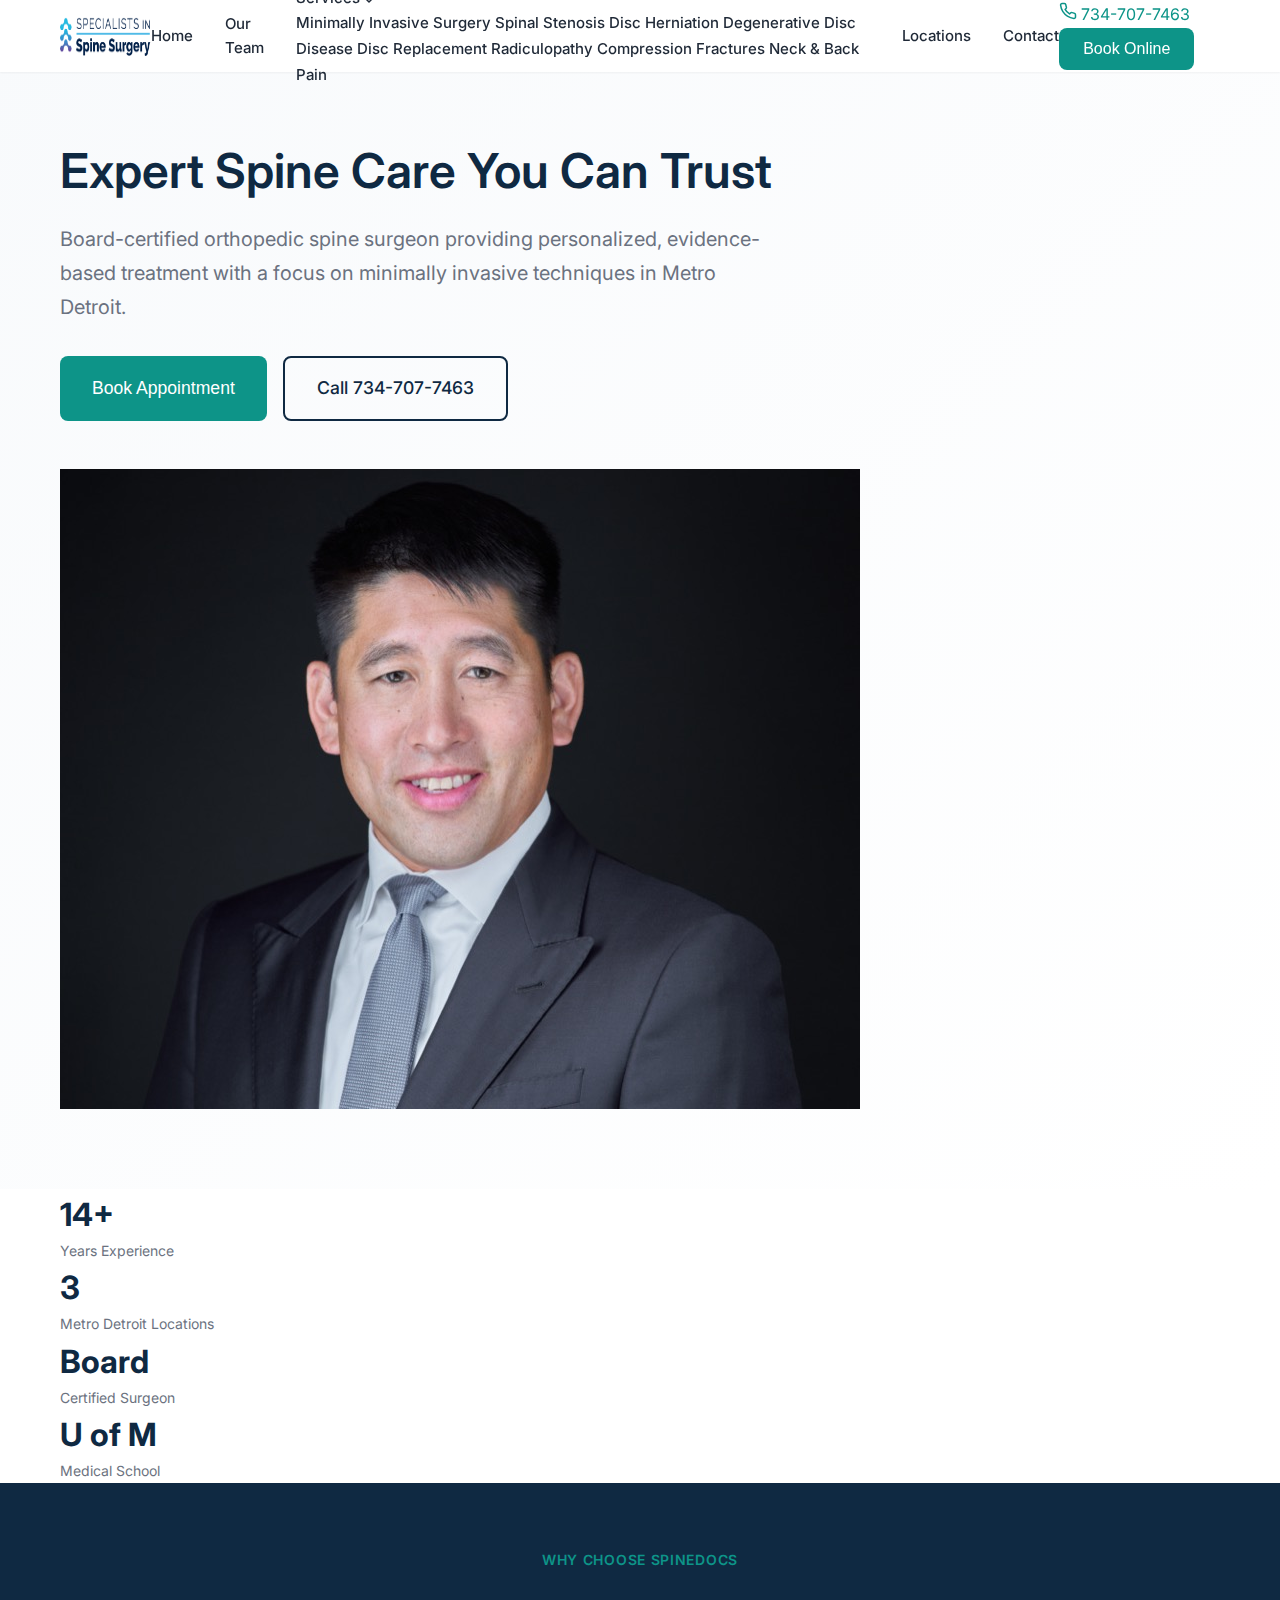
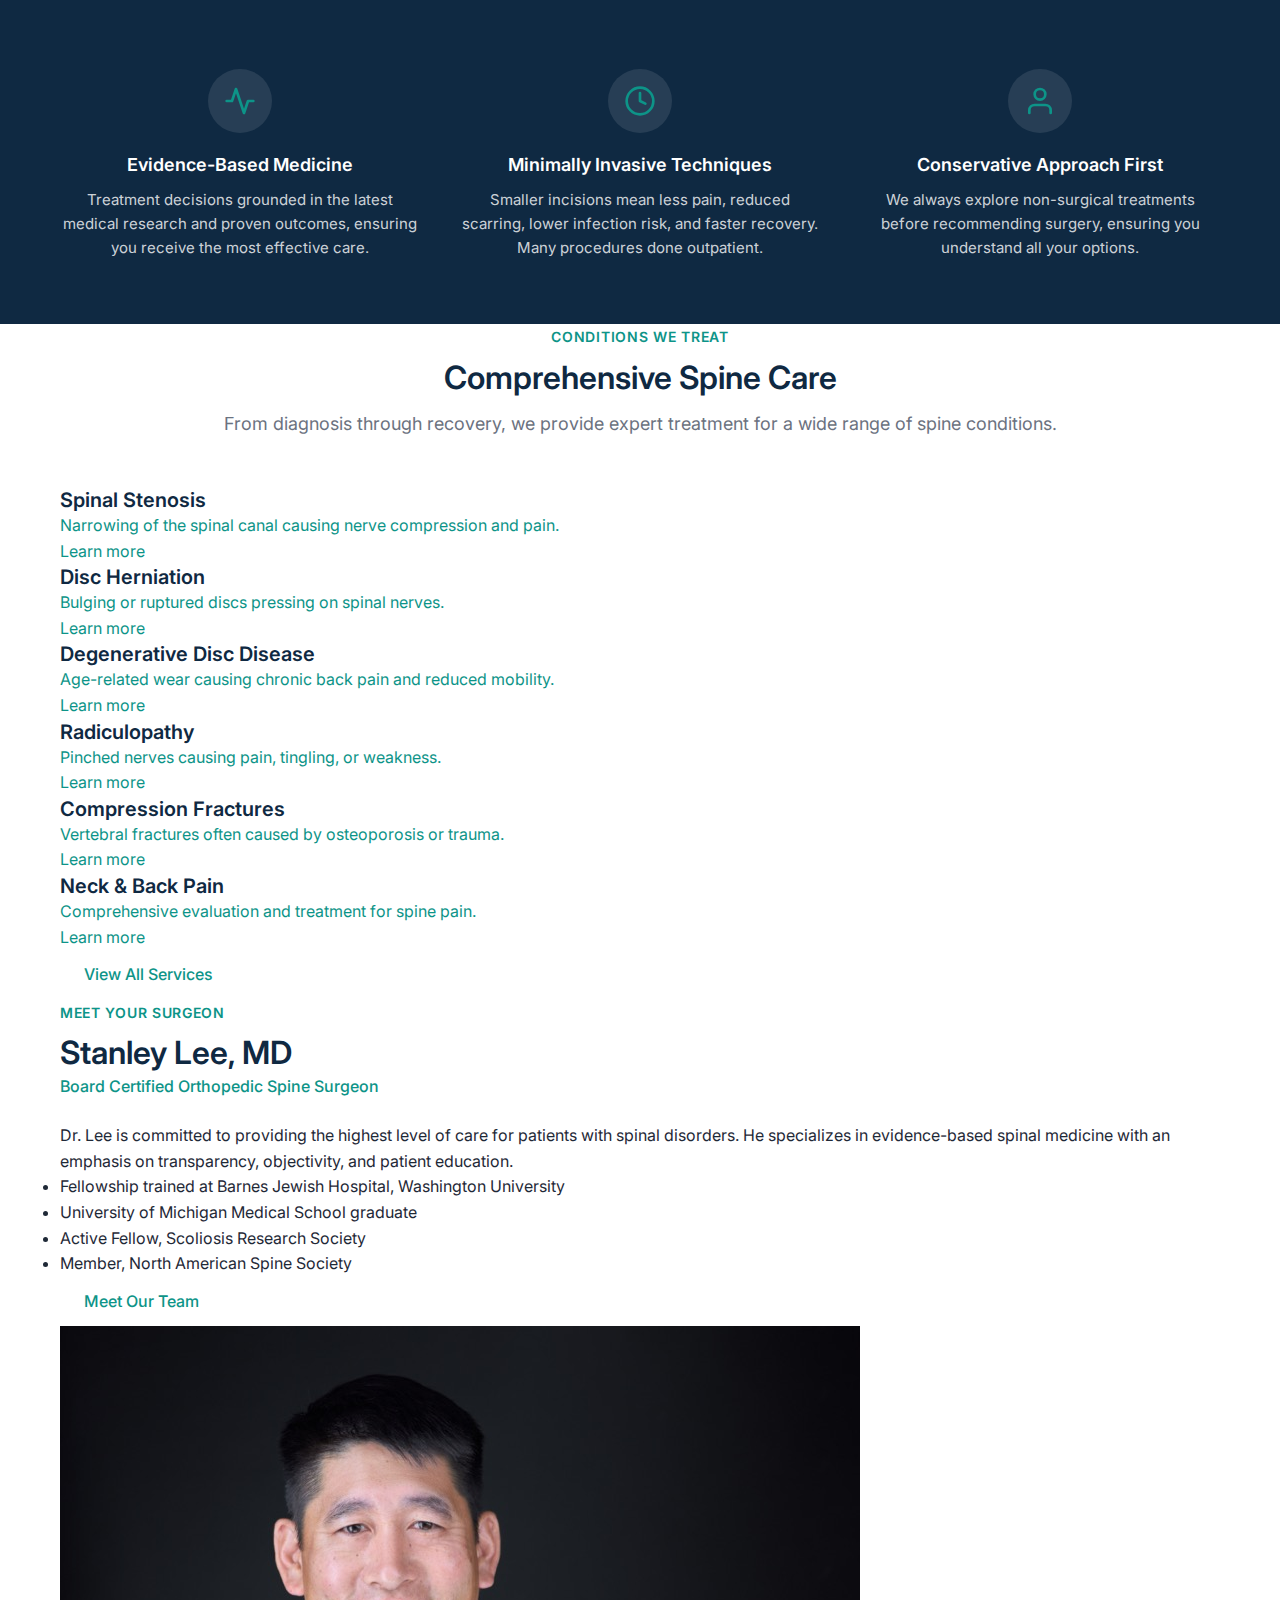
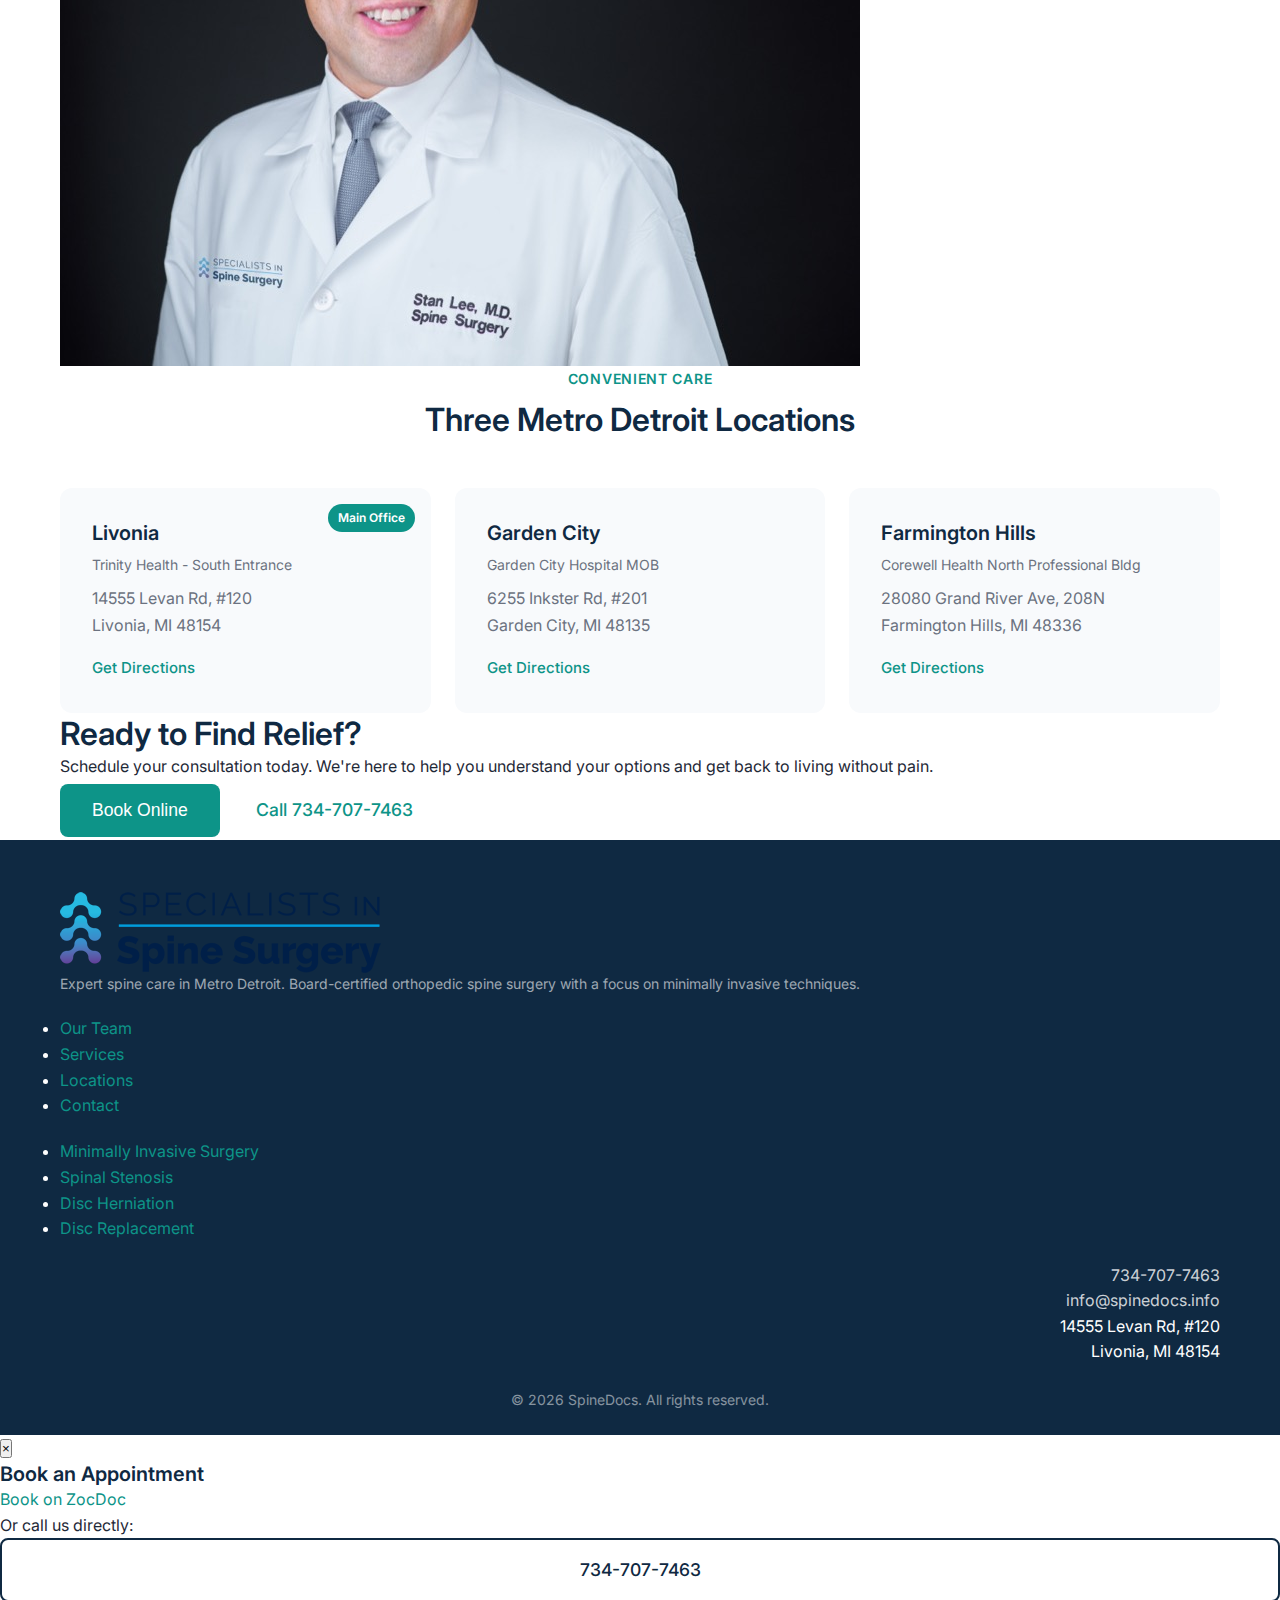
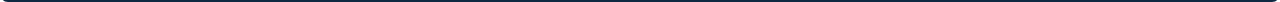
<file: index.html>
<!DOCTYPE html>
<html lang="en">
<head>
    <meta charset="UTF-8">
    <meta name="viewport" content="width=device-width, initial-scale=1.0">
    <meta name="description" content="SpineDocs - Expert spine surgery in Metro Detroit. Board-certified orthopedic spine surgeon Dr. Stanley Lee provides minimally invasive spine surgery and evidence-based treatment in Livonia, Garden City, and Farmington Hills.">
    <meta name="keywords" content="spine surgery, back pain, neck pain, minimally invasive surgery, spinal stenosis, herniated disc, Detroit spine doctor">
    <title>SpineDocs | Expert Spine Surgery in Metro Detroit</title>
    <link rel="icon" type="image/png" href="favicon.png">
    <link rel="icon" type="image/x-icon" href="favicon.ico">
    <link rel="stylesheet" href="css/styles.css">
    <link rel="preconnect" href="https://fonts.googleapis.com">
    <link rel="preconnect" href="https://fonts.gstatic.com" crossorigin>
    <link href="https://fonts.googleapis.com/css2?family=Inter:wght@400;500;600;700&display=swap" rel="stylesheet">
    <script type="application/ld+json">
    {
        "@context": "https://schema.org",
        "@type": "MedicalBusiness",
        "name": "SpineDocs",
        "description": "Expert spine surgery practice in Metro Detroit",
        "url": "https://spinedocs.info",
        "telephone": "734-707-7463",
        "email": "info@spinedocs.info",
        "medicalSpecialty": "Orthopedic Spine Surgery",
        "address": [
            {
                "@type": "PostalAddress",
                "streetAddress": "14555 Levan Rd, #120",
                "addressLocality": "Livonia",
                "addressRegion": "MI",
                "postalCode": "48154"
            }
        ]
    }
    </script>
</head>
<body>
    <!-- Header -->
    <header class="header">
        <div class="container">
            <a href="index.html" class="logo">
                <img src="images/logo.png" alt="SpineDocs" class="logo-img">
            </a>
            <nav class="nav" id="nav">
                <a href="index.html" class="active">Home</a>
                <a href="about.html">Our Team</a>
                <div class="nav-dropdown">
                    <a href="services.html" class="dropdown-trigger">Services <svg width="10" height="6" viewBox="0 0 10 6" fill="none"><path d="M1 1L5 5L9 1" stroke="currentColor" stroke-width="1.5" stroke-linecap="round" stroke-linejoin="round"/></svg></a>
                    <div class="dropdown-menu">
                        <a href="services/minimally-invasive-surgery.html">Minimally Invasive Surgery</a>
                        <a href="services/spinal-stenosis.html">Spinal Stenosis</a>
                        <a href="services/disc-herniation.html">Disc Herniation</a>
                        <a href="services/degenerative-disc-disease.html">Degenerative Disc Disease</a>
                        <a href="services/disc-replacement.html">Disc Replacement</a>
                        <a href="services/radiculopathy.html">Radiculopathy</a>
                        <a href="services/compression-fractures.html">Compression Fractures</a>
                        <a href="services/neck-back-pain.html">Neck & Back Pain</a>
                    </div>
                </div>
                <a href="locations.html">Locations</a>
                <a href="contact.html">Contact</a>
            </nav>
            <div class="header-cta">
                <a href="tel:7347077463" class="header-phone"><svg xmlns="http://www.w3.org/2000/svg" width="18" height="18" viewBox="0 0 24 24" fill="none" stroke="currentColor" stroke-width="2" stroke-linecap="round" stroke-linejoin="round"><path d="M22 16.92v3a2 2 0 0 1-2.18 2 19.79 19.79 0 0 1-8.63-3.07 19.5 19.5 0 0 1-6-6 19.79 19.79 0 0 1-3.07-8.67A2 2 0 0 1 4.11 2h3a2 2 0 0 1 2 1.72 12.84 12.84 0 0 0 .7 2.81 2 2 0 0 1-.45 2.11L8.09 9.91a16 16 0 0 0 6 6l1.27-1.27a2 2 0 0 1 2.11-.45 12.84 12.84 0 0 0 2.81.7A2 2 0 0 1 22 16.92z"/></svg> 734-707-7463</a>
                <button class="btn btn-primary btn-book" id="openBooking">Book Online</button>
            </div>
            <button class="nav-toggle" id="nav-toggle" aria-label="Toggle navigation">
                <span></span>
                <span></span>
                <span></span>
            </button>
        </div>
    </header>

    <!-- Hero Section -->
    <section class="hero">
        <div class="container">
            <div class="hero-content">
                <h1>Expert Spine Care You Can Trust</h1>
                <p class="hero-subtitle">Board-certified orthopedic spine surgeon providing personalized, evidence-based treatment with a focus on minimally invasive techniques in Metro Detroit.</p>
                <div class="hero-cta">
                    <button class="btn btn-primary btn-lg btn-book">Book Appointment</button>
                    <a href="tel:7347077463" class="btn btn-secondary btn-lg">Call 734-707-7463</a>
                </div>
            </div>
            <div class="hero-image">
                <img src="images/dr-lee-hero.jpg" alt="Dr. Stanley Lee, MD - Board Certified Orthopedic Spine Surgeon">
            </div>
        </div>
    </section>

    <!-- Trust Indicators -->
    <section class="trust-bar">
        <div class="container">
            <div class="trust-grid">
                <div class="trust-item">
                    <span class="trust-number">14+</span>
                    <span class="trust-label">Years Experience</span>
                </div>
                <div class="trust-item">
                    <span class="trust-number">3</span>
                    <span class="trust-label">Metro Detroit Locations</span>
                </div>
                <div class="trust-item">
                    <span class="trust-number">Board</span>
                    <span class="trust-label">Certified Surgeon</span>
                </div>
                <div class="trust-item">
                    <span class="trust-number">U of M</span>
                    <span class="trust-label">Medical School</span>
                </div>
            </div>
        </div>
    </section>

    <!-- Value Proposition -->
    <section class="value-prop">
        <div class="container">
            <div class="section-header">
                <span class="section-label">Why Choose SpineDocs</span>
                <h2>Patient-Centered Spine Care</h2>
            </div>
            <div class="value-grid">
                <div class="value-item">
                    <div class="value-icon">
                        <svg xmlns="http://www.w3.org/2000/svg" width="32" height="32" viewBox="0 0 24 24" fill="none" stroke="currentColor" stroke-width="2" stroke-linecap="round" stroke-linejoin="round"><path d="M22 12h-4l-3 9L9 3l-3 9H2"/></svg>
                    </div>
                    <h3>Evidence-Based Medicine</h3>
                    <p>Treatment decisions grounded in the latest medical research and proven outcomes, ensuring you receive the most effective care.</p>
                </div>
                <div class="value-item">
                    <div class="value-icon">
                        <svg xmlns="http://www.w3.org/2000/svg" width="32" height="32" viewBox="0 0 24 24" fill="none" stroke="currentColor" stroke-width="2" stroke-linecap="round" stroke-linejoin="round"><circle cx="12" cy="12" r="10"/><path d="M12 6v6l4 2"/></svg>
                    </div>
                    <h3>Minimally Invasive Techniques</h3>
                    <p>Smaller incisions mean less pain, reduced scarring, lower infection risk, and faster recovery. Many procedures done outpatient.</p>
                </div>
                <div class="value-item">
                    <div class="value-icon">
                        <svg xmlns="http://www.w3.org/2000/svg" width="32" height="32" viewBox="0 0 24 24" fill="none" stroke="currentColor" stroke-width="2" stroke-linecap="round" stroke-linejoin="round"><path d="M20 21v-2a4 4 0 0 0-4-4H8a4 4 0 0 0-4 4v2"/><circle cx="12" cy="7" r="4"/></svg>
                    </div>
                    <h3>Conservative Approach First</h3>
                    <p>We always explore non-surgical treatments before recommending surgery, ensuring you understand all your options.</p>
                </div>
            </div>
        </div>
    </section>

    <!-- Conditions Treated -->
    <section class="conditions">
        <div class="container">
            <div class="section-header">
                <span class="section-label">Conditions We Treat</span>
                <h2>Comprehensive Spine Care</h2>
                <p>From diagnosis through recovery, we provide expert treatment for a wide range of spine conditions.</p>
            </div>
            <div class="conditions-grid">
                <a href="services/spinal-stenosis.html" class="condition-card">
                    <h3>Spinal Stenosis</h3>
                    <p>Narrowing of the spinal canal causing nerve compression and pain.</p>
                    <span class="card-link">Learn more</span>
                </a>
                <a href="services/disc-herniation.html" class="condition-card">
                    <h3>Disc Herniation</h3>
                    <p>Bulging or ruptured discs pressing on spinal nerves.</p>
                    <span class="card-link">Learn more</span>
                </a>
                <a href="services/degenerative-disc-disease.html" class="condition-card">
                    <h3>Degenerative Disc Disease</h3>
                    <p>Age-related wear causing chronic back pain and reduced mobility.</p>
                    <span class="card-link">Learn more</span>
                </a>
                <a href="services/radiculopathy.html" class="condition-card">
                    <h3>Radiculopathy</h3>
                    <p>Pinched nerves causing pain, tingling, or weakness.</p>
                    <span class="card-link">Learn more</span>
                </a>
                <a href="services/compression-fractures.html" class="condition-card">
                    <h3>Compression Fractures</h3>
                    <p>Vertebral fractures often caused by osteoporosis or trauma.</p>
                    <span class="card-link">Learn more</span>
                </a>
                <a href="services/neck-back-pain.html" class="condition-card">
                    <h3>Neck & Back Pain</h3>
                    <p>Comprehensive evaluation and treatment for spine pain.</p>
                    <span class="card-link">Learn more</span>
                </a>
            </div>
            <div class="section-cta">
                <a href="services.html" class="btn btn-outline">View All Services</a>
            </div>
        </div>
    </section>

    <!-- About Preview -->
    <section class="about-preview">
        <div class="container">
            <div class="about-preview-content">
                <div class="about-preview-text">
                    <span class="section-label">Meet Your Surgeon</span>
                    <h2>Stanley Lee, MD</h2>
                    <p class="credentials">Board Certified Orthopedic Spine Surgeon</p>
                    <p>Dr. Lee is committed to providing the highest level of care for patients with spinal disorders. He specializes in evidence-based spinal medicine with an emphasis on transparency, objectivity, and patient education.</p>
                    <ul class="credentials-list">
                        <li>Fellowship trained at Barnes Jewish Hospital, Washington University</li>
                        <li>University of Michigan Medical School graduate</li>
                        <li>Active Fellow, Scoliosis Research Society</li>
                        <li>Member, North American Spine Society</li>
                    </ul>
                    <a href="about.html" class="btn btn-outline">Meet Our Team</a>
                </div>
                <div class="about-preview-image">
                    <img src="images/dr-lee-white-coat.jpg" alt="Dr. Stanley Lee, MD">
                </div>
            </div>
        </div>
    </section>

    <!-- Locations Preview -->
    <section class="locations-preview">
        <div class="container">
            <div class="section-header">
                <span class="section-label">Convenient Care</span>
                <h2>Three Metro Detroit Locations</h2>
            </div>
            <div class="locations-grid">
                <div class="location-card">
                    <div class="location-badge">Main Office</div>
                    <h3>Livonia</h3>
                    <p class="location-building">Trinity Health - South Entrance</p>
                    <address>
                        14555 Levan Rd, #120<br>
                        Livonia, MI 48154
                    </address>
                    <a href="https://maps.google.com/?q=14555+Levan+Rd+Suite+120+Livonia+MI+48154" class="location-link" target="_blank" rel="noopener">Get Directions</a>
                </div>
                <div class="location-card">
                    <h3>Garden City</h3>
                    <p class="location-building">Garden City Hospital MOB</p>
                    <address>
                        6255 Inkster Rd, #201<br>
                        Garden City, MI 48135
                    </address>
                    <a href="https://maps.google.com/?q=6255+Inkster+Rd+Suite+201+Garden+City+MI+48135" class="location-link" target="_blank" rel="noopener">Get Directions</a>
                </div>
                <div class="location-card">
                    <h3>Farmington Hills</h3>
                    <p class="location-building">Corewell Health North Professional Bldg</p>
                    <address>
                        28080 Grand River Ave, 208N<br>
                        Farmington Hills, MI 48336
                    </address>
                    <a href="https://maps.google.com/?q=28080+Grand+River+Ave+Suite+208N+Farmington+Hills+MI+48336" class="location-link" target="_blank" rel="noopener">Get Directions</a>
                </div>
            </div>
        </div>
    </section>

    <!-- CTA Section -->
    <section class="cta-section">
        <div class="container">
            <div class="cta-content">
                <h2>Ready to Find Relief?</h2>
                <p>Schedule your consultation today. We're here to help you understand your options and get back to living without pain.</p>
                <div class="cta-buttons">
                    <button class="btn btn-primary btn-lg btn-book">Book Online</button>
                    <a href="tel:7347077463" class="btn btn-white btn-lg">Call 734-707-7463</a>
                </div>
            </div>
        </div>
    </section>

    <!-- Footer -->
    <footer class="footer">
        <div class="container">
            <div class="footer-grid">
                <div class="footer-brand">
                    <img src="images/logo.png" alt="SpineDocs" class="footer-logo">
                    <p>Expert spine care in Metro Detroit. Board-certified orthopedic spine surgery with a focus on minimally invasive techniques.</p>
                </div>
                <div class="footer-links">
                    <h4>Quick Links</h4>
                    <ul>
                        <li><a href="about.html">Our Team</a></li>
                        <li><a href="services.html">Services</a></li>
                        <li><a href="locations.html">Locations</a></li>
                        <li><a href="contact.html">Contact</a></li>
                    </ul>
                </div>
                <div class="footer-links">
                    <h4>Services</h4>
                    <ul>
                        <li><a href="services/minimally-invasive-surgery.html">Minimally Invasive Surgery</a></li>
                        <li><a href="services/spinal-stenosis.html">Spinal Stenosis</a></li>
                        <li><a href="services/disc-herniation.html">Disc Herniation</a></li>
                        <li><a href="services/disc-replacement.html">Disc Replacement</a></li>
                    </ul>
                </div>
                <div class="footer-contact">
                    <h4>Contact Us</h4>
                    <p><a href="tel:7347077463">734-707-7463</a></p>
                    <p><a href="mailto:info@spinedocs.info">info@spinedocs.info</a></p>
                    <p class="footer-address">14555 Levan Rd, #120<br>Livonia, MI 48154</p>
                </div>
            </div>
            <div class="footer-bottom">
                <p>&copy; 2026 SpineDocs. All rights reserved.</p>
            </div>
        </div>
    </footer>

    <!-- ZocDoc Booking Modal -->
    <div class="modal" id="bookingModal">
        <div class="modal-overlay" id="modalOverlay"></div>
        <div class="modal-content">
            <button class="modal-close" id="closeModal" aria-label="Close booking">&times;</button>
            <div class="modal-header">
                <h3>Book an Appointment</h3>
            </div>
            <div class="modal-body">
                <div id="zocdoc-widget">
                    <a href="https://www.zocdoc.com/practice/specialists-in-spine-surgery-138529?lock=true&isNewPatient=false&referrerType=widget"
                       class="zd-plugin"
                       data-type="book-button"
                       data-practice-id="138529"
                       title="Book on ZocDoc">Book on ZocDoc</a>
                </div>
                <div class="modal-alternative">
                    <p>Or call us directly:</p>
                    <a href="tel:7347077463" class="btn btn-secondary btn-lg btn-block">734-707-7463</a>
                </div>
            </div>
        </div>
    </div>

    <!-- ZocDoc Widget Script -->
    <script>
    (function(d) {
        var script = d.createElement('script');
        script.type = 'text/javascript';
        script.async = true;
        script.src = 'https://offsiteschedule.zocdoc.com/plugin/embed';
        var s = d.getElementsByTagName('script')[0];
        s.parentNode.insertBefore(script, s);
    })(document);
    </script>
    <script src="js/main.js"></script>
</body>
</html>
</file>
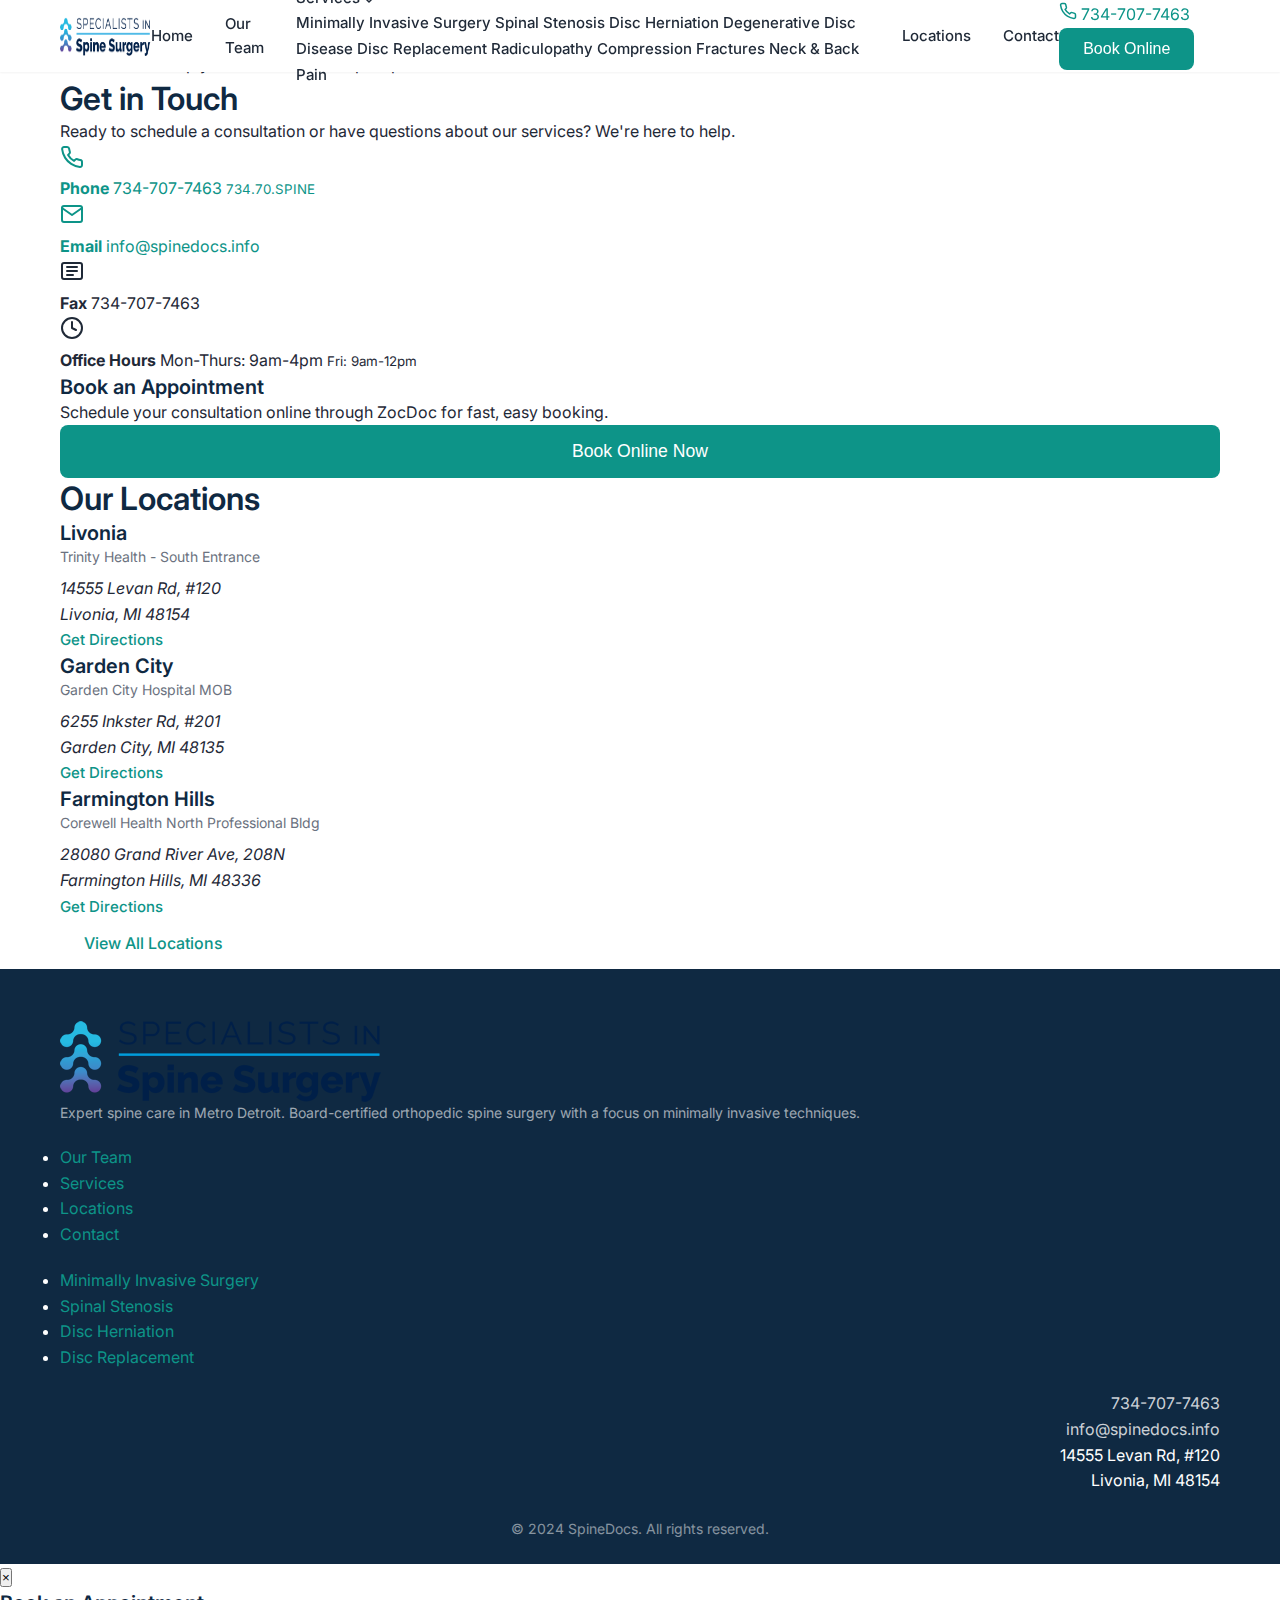
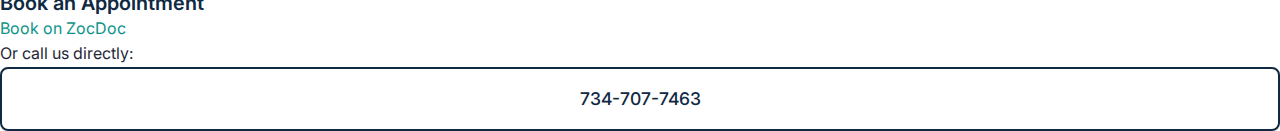
<file: contact.html>
<!DOCTYPE html>
<html lang="en">
<head>
    <meta charset="UTF-8">
    <meta name="viewport" content="width=device-width, initial-scale=1.0">
    <meta name="description" content="Contact SpineDocs for spine surgery consultations in Metro Detroit. Call 734-707-7463 or book online. Locations in Livonia, Garden City, and Farmington Hills.">
    <meta name="keywords" content="contact spine surgeon, spine surgery appointment, Detroit spine doctor phone">
    <title>Contact Us | SpineDocs - Metro Detroit Spine Surgery</title>
    <link rel="icon" type="image/png" href="favicon.png">
    <link rel="icon" type="image/x-icon" href="favicon.ico">
    <link rel="stylesheet" href="css/styles.css">
    <link rel="preconnect" href="https://fonts.googleapis.com">
    <link rel="preconnect" href="https://fonts.gstatic.com" crossorigin>
    <link href="https://fonts.googleapis.com/css2?family=Inter:wght@400;500;600;700&display=swap" rel="stylesheet">
</head>
<body>
    <!-- Header -->
    <header class="header">
        <div class="container">
            <a href="index.html" class="logo">
                <img src="images/logo.png" alt="SpineDocs" class="logo-img">
            </a>
            <nav class="nav" id="nav">
                <a href="index.html">Home</a>
                <a href="about.html">Our Team</a>
                <div class="nav-dropdown">
                    <a href="services.html" class="dropdown-trigger">Services <svg width="10" height="6" viewBox="0 0 10 6" fill="none"><path d="M1 1L5 5L9 1" stroke="currentColor" stroke-width="1.5" stroke-linecap="round" stroke-linejoin="round"/></svg></a>
                    <div class="dropdown-menu">
                        <a href="services/minimally-invasive-surgery.html">Minimally Invasive Surgery</a>
                        <a href="services/spinal-stenosis.html">Spinal Stenosis</a>
                        <a href="services/disc-herniation.html">Disc Herniation</a>
                        <a href="services/degenerative-disc-disease.html">Degenerative Disc Disease</a>
                        <a href="services/disc-replacement.html">Disc Replacement</a>
                        <a href="services/radiculopathy.html">Radiculopathy</a>
                        <a href="services/compression-fractures.html">Compression Fractures</a>
                        <a href="services/neck-back-pain.html">Neck & Back Pain</a>
                    </div>
                </div>
                <a href="locations.html">Locations</a>
                <a href="contact.html" class="active">Contact</a>
            </nav>
            <div class="header-cta">
                <a href="tel:7347077463" class="header-phone"><svg xmlns="http://www.w3.org/2000/svg" width="18" height="18" viewBox="0 0 24 24" fill="none" stroke="currentColor" stroke-width="2" stroke-linecap="round" stroke-linejoin="round"><path d="M22 16.92v3a2 2 0 0 1-2.18 2 19.79 19.79 0 0 1-8.63-3.07 19.5 19.5 0 0 1-6-6 19.79 19.79 0 0 1-3.07-8.67A2 2 0 0 1 4.11 2h3a2 2 0 0 1 2 1.72 12.84 12.84 0 0 0 .7 2.81 2 2 0 0 1-.45 2.11L8.09 9.91a16 16 0 0 0 6 6l1.27-1.27a2 2 0 0 1 2.11-.45 12.84 12.84 0 0 0 2.81.7A2 2 0 0 1 22 16.92z"/></svg> 734-707-7463</a>
                <button class="btn btn-primary btn-book" id="openBooking">Book Online</button>
            </div>
            <button class="nav-toggle" id="nav-toggle" aria-label="Toggle navigation">
                <span></span>
                <span></span>
                <span></span>
            </button>
        </div>
    </header>

    <!-- Page Header -->
    <section class="page-header">
        <div class="container">
            <h1>Contact Us</h1>
            <p>We're here to help you find relief from spine pain</p>
        </div>
    </section>

    <!-- Contact Content -->
    <section class="contact-page">
        <div class="container">
            <div class="contact-page-grid">
                <!-- Contact Info -->
                <div class="contact-info-section">
                    <h2>Get in Touch</h2>
                    <p>Ready to schedule a consultation or have questions about our services? We're here to help.</p>

                    <div class="contact-methods-list">
                        <a href="tel:7347077463" class="contact-method-item">
                            <div class="contact-method-icon">
                                <svg xmlns="http://www.w3.org/2000/svg" width="24" height="24" viewBox="0 0 24 24" fill="none" stroke="currentColor" stroke-width="2" stroke-linecap="round" stroke-linejoin="round"><path d="M22 16.92v3a2 2 0 0 1-2.18 2 19.79 19.79 0 0 1-8.63-3.07 19.5 19.5 0 0 1-6-6 19.79 19.79 0 0 1-3.07-8.67A2 2 0 0 1 4.11 2h3a2 2 0 0 1 2 1.72 12.84 12.84 0 0 0 .7 2.81 2 2 0 0 1-.45 2.11L8.09 9.91a16 16 0 0 0 6 6l1.27-1.27a2 2 0 0 1 2.11-.45 12.84 12.84 0 0 0 2.81.7A2 2 0 0 1 22 16.92z"/></svg>
                            </div>
                            <div class="contact-method-text">
                                <strong>Phone</strong>
                                <span>734-707-7463</span>
                                <small>734.70.SPINE</small>
                            </div>
                        </a>

                        <a href="mailto:info@spinedocs.info" class="contact-method-item">
                            <div class="contact-method-icon">
                                <svg xmlns="http://www.w3.org/2000/svg" width="24" height="24" viewBox="0 0 24 24" fill="none" stroke="currentColor" stroke-width="2" stroke-linecap="round" stroke-linejoin="round"><path d="M4 4h16c1.1 0 2 .9 2 2v12c0 1.1-.9 2-2 2H4c-1.1 0-2-.9-2-2V6c0-1.1.9-2 2-2z"/><polyline points="22,6 12,13 2,6"/></svg>
                            </div>
                            <div class="contact-method-text">
                                <strong>Email</strong>
                                <span>info@spinedocs.info</span>
                            </div>
                        </a>

                        <div class="contact-method-item">
                            <div class="contact-method-icon">
                                <svg xmlns="http://www.w3.org/2000/svg" width="24" height="24" viewBox="0 0 24 24" fill="none" stroke="currentColor" stroke-width="2" stroke-linecap="round" stroke-linejoin="round"><rect x="2" y="4" width="20" height="16" rx="2"/><path d="M7 12h10"/><path d="M7 8h10"/><path d="M7 16h6"/></svg>
                            </div>
                            <div class="contact-method-text">
                                <strong>Fax</strong>
                                <span>734-707-7463</span>
                            </div>
                        </div>

                        <div class="contact-method-item">
                            <div class="contact-method-icon">
                                <svg xmlns="http://www.w3.org/2000/svg" width="24" height="24" viewBox="0 0 24 24" fill="none" stroke="currentColor" stroke-width="2" stroke-linecap="round" stroke-linejoin="round"><circle cx="12" cy="12" r="10"/><polyline points="12 6 12 12 16 14"/></svg>
                            </div>
                            <div class="contact-method-text">
                                <strong>Office Hours</strong>
                                <span>Mon-Thurs: 9am-4pm</span>
                                <small>Fri: 9am-12pm</small>
                            </div>
                        </div>
                    </div>

                    <div class="contact-cta-box">
                        <h3>Book an Appointment</h3>
                        <p>Schedule your consultation online through ZocDoc for fast, easy booking.</p>
                        <button class="btn btn-primary btn-lg btn-block btn-book">Book Online Now</button>
                    </div>
                </div>

                <!-- Locations Summary -->
                <div class="contact-locations-section">
                    <h2>Our Locations</h2>

                    <div class="contact-location-cards">
                        <div class="contact-location-card">
                            <div class="location-badge">Main Office</div>
                            <h3>Livonia</h3>
                            <p class="location-building">Trinity Health - South Entrance</p>
                            <address>
                                14555 Levan Rd, #120<br>
                                Livonia, MI 48154
                            </address>
                            <a href="https://maps.google.com/?q=14555+Levan+Rd+Suite+120+Livonia+MI+48154" class="location-link" target="_blank" rel="noopener">Get Directions</a>
                        </div>

                        <div class="contact-location-card">
                            <h3>Garden City</h3>
                            <p class="location-building">Garden City Hospital MOB</p>
                            <address>
                                6255 Inkster Rd, #201<br>
                                Garden City, MI 48135
                            </address>
                            <a href="https://maps.google.com/?q=6255+Inkster+Rd+Suite+201+Garden+City+MI+48135" class="location-link" target="_blank" rel="noopener">Get Directions</a>
                        </div>

                        <div class="contact-location-card">
                            <h3>Farmington Hills</h3>
                            <p class="location-building">Corewell Health North Professional Bldg</p>
                            <address>
                                28080 Grand River Ave, 208N<br>
                                Farmington Hills, MI 48336
                            </address>
                            <a href="https://maps.google.com/?q=28080+Grand+River+Ave+Suite+208N+Farmington+Hills+MI+48336" class="location-link" target="_blank" rel="noopener">Get Directions</a>
                        </div>
                    </div>

                    <a href="locations.html" class="btn btn-outline">View All Locations</a>
                </div>
            </div>
        </div>
    </section>

    <!-- Footer -->
    <footer class="footer">
        <div class="container">
            <div class="footer-grid">
                <div class="footer-brand">
                    <img src="images/logo.png" alt="SpineDocs" class="footer-logo">
                    <p>Expert spine care in Metro Detroit. Board-certified orthopedic spine surgery with a focus on minimally invasive techniques.</p>
                </div>
                <div class="footer-links">
                    <h4>Quick Links</h4>
                    <ul>
                        <li><a href="about.html">Our Team</a></li>
                        <li><a href="services.html">Services</a></li>
                        <li><a href="locations.html">Locations</a></li>
                        <li><a href="contact.html">Contact</a></li>
                    </ul>
                </div>
                <div class="footer-links">
                    <h4>Services</h4>
                    <ul>
                        <li><a href="services/minimally-invasive-surgery.html">Minimally Invasive Surgery</a></li>
                        <li><a href="services/spinal-stenosis.html">Spinal Stenosis</a></li>
                        <li><a href="services/disc-herniation.html">Disc Herniation</a></li>
                        <li><a href="services/disc-replacement.html">Disc Replacement</a></li>
                    </ul>
                </div>
                <div class="footer-contact">
                    <h4>Contact Us</h4>
                    <p><a href="tel:7347077463">734-707-7463</a></p>
                    <p><a href="mailto:info@spinedocs.info">info@spinedocs.info</a></p>
                    <p class="footer-address">14555 Levan Rd, #120<br>Livonia, MI 48154</p>
                </div>
            </div>
            <div class="footer-bottom">
                <p>&copy; 2024 SpineDocs. All rights reserved.</p>
            </div>
        </div>
    </footer>

    <!-- ZocDoc Booking Modal -->
    <div class="modal" id="bookingModal">
        <div class="modal-overlay" id="modalOverlay"></div>
        <div class="modal-content">
            <button class="modal-close" id="closeModal" aria-label="Close booking">&times;</button>
            <div class="modal-header">
                <h3>Book an Appointment</h3>
            </div>
            <div class="modal-body">
                <div id="zocdoc-widget">
                    <a href="https://www.zocdoc.com/practice/specialists-in-spine-surgery-138529?lock=true&isNewPatient=false&referrerType=widget"
                       class="zd-plugin"
                       data-type="book-button"
                       data-practice-id="138529"
                       title="Book on ZocDoc">Book on ZocDoc</a>
                </div>
                <div class="modal-alternative">
                    <p>Or call us directly:</p>
                    <a href="tel:7347077463" class="btn btn-secondary btn-lg btn-block">734-707-7463</a>
                </div>
            </div>
        </div>
    </div>

    <script>
    (function(d) {
        var script = d.createElement('script');
        script.type = 'text/javascript';
        script.async = true;
        script.src = 'https://offsiteschedule.zocdoc.com/plugin/embed';
        var s = d.getElementsByTagName('script')[0];
        s.parentNode.insertBefore(script, s);
    })(document);
    </script>
    <script src="js/main.js"></script>
</body>
</html>
</file>
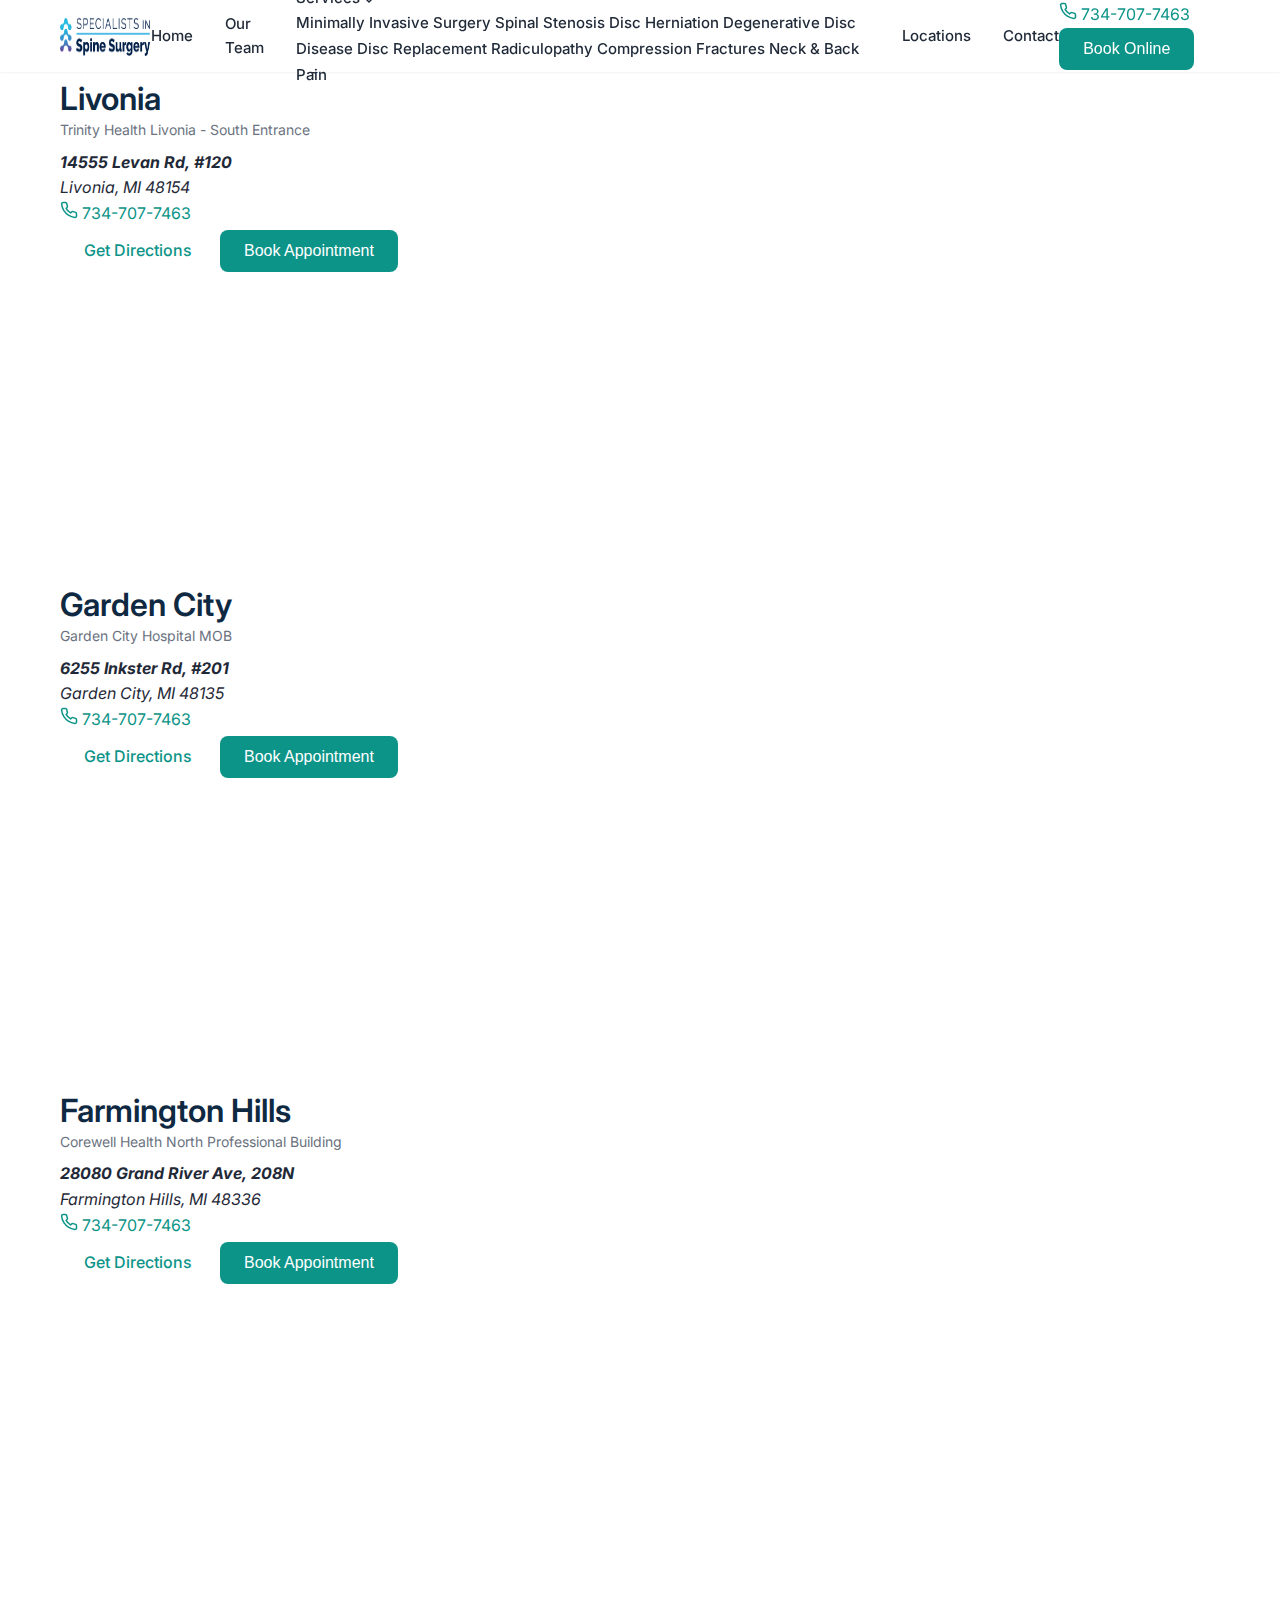
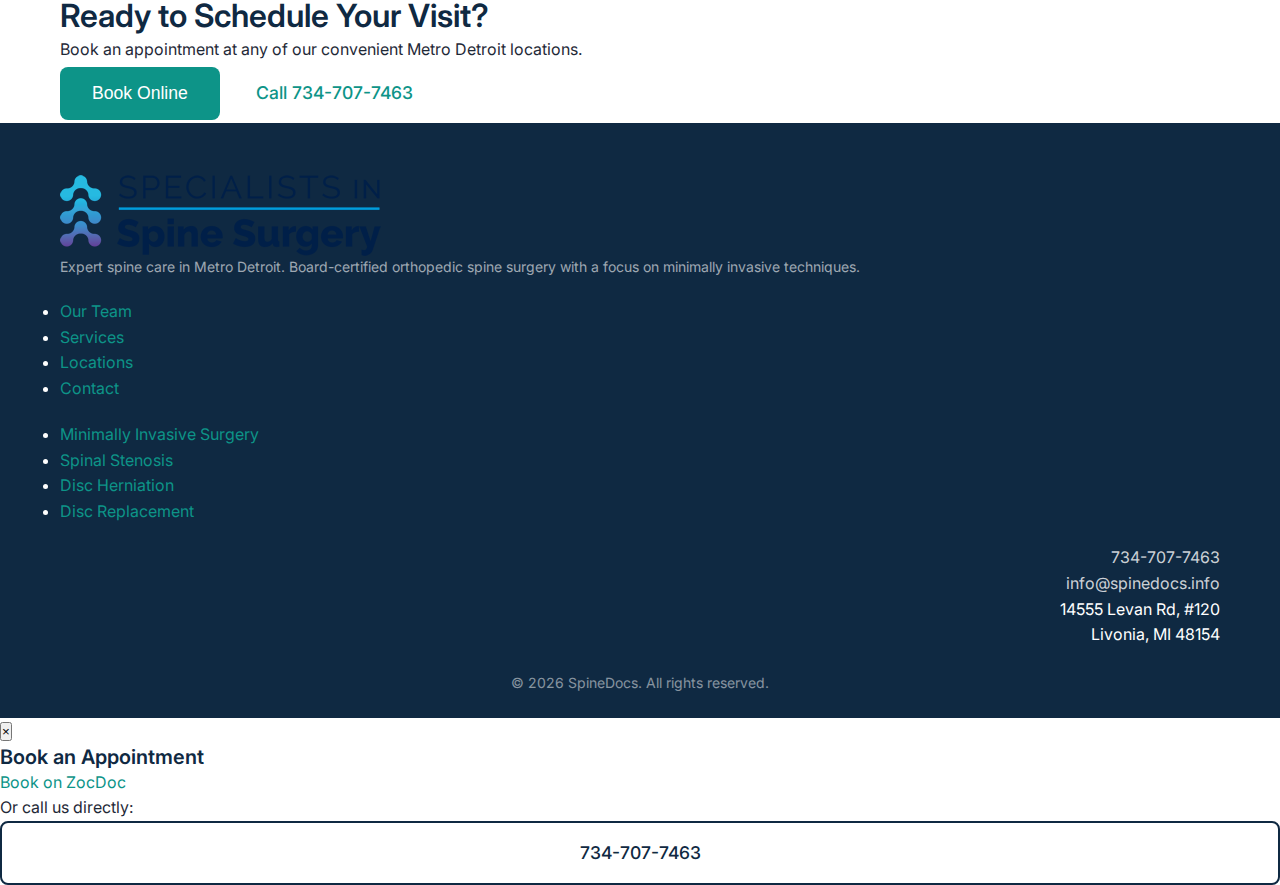
<file: locations.html>
<!DOCTYPE html>
<html lang="en">
<head>
    <meta charset="UTF-8">
    <meta name="viewport" content="width=device-width, initial-scale=1.0">
    <meta name="description" content="SpineDocs has three convenient locations in Metro Detroit: Livonia, Garden City, and Farmington Hills. Find spine surgery care near you.">
    <meta name="keywords" content="spine surgeon Livonia, spine doctor Garden City, spine specialist Farmington Hills, Metro Detroit spine surgery">
    <title>Locations | SpineDocs - Spine Surgery in Livonia, Garden City, Farmington Hills</title>
    <link rel="icon" type="image/png" href="favicon.png">
    <link rel="icon" type="image/x-icon" href="favicon.ico">
    <link rel="stylesheet" href="css/styles.css">
    <link rel="preconnect" href="https://fonts.googleapis.com">
    <link rel="preconnect" href="https://fonts.gstatic.com" crossorigin>
    <link href="https://fonts.googleapis.com/css2?family=Inter:wght@400;500;600;700&display=swap" rel="stylesheet">
</head>
<body>
    <!-- Header -->
    <header class="header">
        <div class="container">
            <a href="index.html" class="logo">
                <img src="images/logo.png" alt="SpineDocs" class="logo-img">
            </a>
            <nav class="nav" id="nav">
                <a href="index.html">Home</a>
                <a href="about.html">Our Team</a>
                <div class="nav-dropdown">
                    <a href="services.html" class="dropdown-trigger">Services <svg width="10" height="6" viewBox="0 0 10 6" fill="none"><path d="M1 1L5 5L9 1" stroke="currentColor" stroke-width="1.5" stroke-linecap="round" stroke-linejoin="round"/></svg></a>
                    <div class="dropdown-menu">
                        <a href="services/minimally-invasive-surgery.html">Minimally Invasive Surgery</a>
                        <a href="services/spinal-stenosis.html">Spinal Stenosis</a>
                        <a href="services/disc-herniation.html">Disc Herniation</a>
                        <a href="services/degenerative-disc-disease.html">Degenerative Disc Disease</a>
                        <a href="services/disc-replacement.html">Disc Replacement</a>
                        <a href="services/radiculopathy.html">Radiculopathy</a>
                        <a href="services/compression-fractures.html">Compression Fractures</a>
                        <a href="services/neck-back-pain.html">Neck & Back Pain</a>
                    </div>
                </div>
                <a href="locations.html" class="active">Locations</a>
                <a href="contact.html">Contact</a>
            </nav>
            <div class="header-cta">
                <a href="tel:7347077463" class="header-phone"><svg xmlns="http://www.w3.org/2000/svg" width="18" height="18" viewBox="0 0 24 24" fill="none" stroke="currentColor" stroke-width="2" stroke-linecap="round" stroke-linejoin="round"><path d="M22 16.92v3a2 2 0 0 1-2.18 2 19.79 19.79 0 0 1-8.63-3.07 19.5 19.5 0 0 1-6-6 19.79 19.79 0 0 1-3.07-8.67A2 2 0 0 1 4.11 2h3a2 2 0 0 1 2 1.72 12.84 12.84 0 0 0 .7 2.81 2 2 0 0 1-.45 2.11L8.09 9.91a16 16 0 0 0 6 6l1.27-1.27a2 2 0 0 1 2.11-.45 12.84 12.84 0 0 0 2.81.7A2 2 0 0 1 22 16.92z"/></svg> 734-707-7463</a>
                <button class="btn btn-primary btn-book" id="openBooking">Book Online</button>
            </div>
            <button class="nav-toggle" id="nav-toggle" aria-label="Toggle navigation">
                <span></span>
                <span></span>
                <span></span>
            </button>
        </div>
    </header>

    <!-- Page Header -->
    <section class="page-header">
        <div class="container">
            <h1>Our Locations</h1>
            <p>Three convenient locations serving Metro Detroit</p>
        </div>
    </section>

    <!-- Locations -->
    <section class="locations-full">
        <div class="container">
            <!-- Livonia - Main Office -->
            <div class="location-full-card">
                <div class="location-full-info">
                    <div class="location-badge">Main Office</div>
                    <h2>Livonia</h2>
                    <p class="location-building">Trinity Health Livonia - South Entrance</p>
                    <address>
                        <strong>14555 Levan Rd, #120</strong><br>
                        Livonia, MI 48154
                    </address>
                    <div class="location-contact">
                        <p><a href="tel:7347077463"><svg xmlns="http://www.w3.org/2000/svg" width="18" height="18" viewBox="0 0 24 24" fill="none" stroke="currentColor" stroke-width="2" stroke-linecap="round" stroke-linejoin="round"><path d="M22 16.92v3a2 2 0 0 1-2.18 2 19.79 19.79 0 0 1-8.63-3.07 19.5 19.5 0 0 1-6-6 19.79 19.79 0 0 1-3.07-8.67A2 2 0 0 1 4.11 2h3a2 2 0 0 1 2 1.72 12.84 12.84 0 0 0 .7 2.81 2 2 0 0 1-.45 2.11L8.09 9.91a16 16 0 0 0 6 6l1.27-1.27a2 2 0 0 1 2.11-.45 12.84 12.84 0 0 0 2.81.7A2 2 0 0 1 22 16.92z"/></svg> 734-707-7463</a></p>
                    </div>
                    <div class="location-actions">
                        <a href="https://maps.google.com/?q=14555+Levan+Rd+Suite+120+Livonia+MI+48154" class="btn btn-outline" target="_blank" rel="noopener">Get Directions</a>
                        <button class="btn btn-primary btn-book">Book Appointment</button>
                    </div>
                </div>
                <div class="location-full-map">
                    <iframe
                        src="https://www.google.com/maps/embed?pb=!1m18!1m12!1m3!1d2946.8!2d-83.3847!3d42.3947!2m3!1f0!2f0!3f0!3m2!1i1024!2i768!4f13.1!3m3!1m2!1s0x8824b3a5b5b5b5b5%3A0x0!2s14555+Levan+Rd%2C+Livonia%2C+MI+48154!5e0!3m2!1sen!2sus!4v1"
                        width="100%"
                        height="300"
                        style="border:0;"
                        allowfullscreen=""
                        loading="lazy"
                        referrerpolicy="no-referrer-when-downgrade"
                        title="SpineDocs Livonia Location">
                    </iframe>
                </div>
            </div>

            <!-- Garden City -->
            <div class="location-full-card">
                <div class="location-full-info">
                    <h2>Garden City</h2>
                    <p class="location-building">Garden City Hospital MOB</p>
                    <address>
                        <strong>6255 Inkster Rd, #201</strong><br>
                        Garden City, MI 48135
                    </address>
                    <div class="location-contact">
                        <p><a href="tel:7347077463"><svg xmlns="http://www.w3.org/2000/svg" width="18" height="18" viewBox="0 0 24 24" fill="none" stroke="currentColor" stroke-width="2" stroke-linecap="round" stroke-linejoin="round"><path d="M22 16.92v3a2 2 0 0 1-2.18 2 19.79 19.79 0 0 1-8.63-3.07 19.5 19.5 0 0 1-6-6 19.79 19.79 0 0 1-3.07-8.67A2 2 0 0 1 4.11 2h3a2 2 0 0 1 2 1.72 12.84 12.84 0 0 0 .7 2.81 2 2 0 0 1-.45 2.11L8.09 9.91a16 16 0 0 0 6 6l1.27-1.27a2 2 0 0 1 2.11-.45 12.84 12.84 0 0 0 2.81.7A2 2 0 0 1 22 16.92z"/></svg> 734-707-7463</a></p>
                    </div>
                    <div class="location-actions">
                        <a href="https://maps.google.com/?q=6255+Inkster+Rd+Suite+201+Garden+City+MI+48135" class="btn btn-outline" target="_blank" rel="noopener">Get Directions</a>
                        <button class="btn btn-primary btn-book">Book Appointment</button>
                    </div>
                </div>
                <div class="location-full-map">
                    <iframe
                        src="https://www.google.com/maps/embed?pb=!1m18!1m12!1m3!1d2946.8!2d-83.3147!3d42.3247!2m3!1f0!2f0!3f0!3m2!1i1024!2i768!4f13.1!3m3!1m2!1s0x8824b3a5b5b5b5b5%3A0x0!2s6255+Inkster+Rd%2C+Garden+City%2C+MI+48135!5e0!3m2!1sen!2sus!4v1"
                        width="100%"
                        height="300"
                        style="border:0;"
                        allowfullscreen=""
                        loading="lazy"
                        referrerpolicy="no-referrer-when-downgrade"
                        title="SpineDocs Garden City Location">
                    </iframe>
                </div>
            </div>

            <!-- Farmington Hills -->
            <div class="location-full-card">
                <div class="location-full-info">
                    <h2>Farmington Hills</h2>
                    <p class="location-building">Corewell Health North Professional Building</p>
                    <address>
                        <strong>28080 Grand River Ave, 208N</strong><br>
                        Farmington Hills, MI 48336
                    </address>
                    <div class="location-contact">
                        <p><a href="tel:7347077463"><svg xmlns="http://www.w3.org/2000/svg" width="18" height="18" viewBox="0 0 24 24" fill="none" stroke="currentColor" stroke-width="2" stroke-linecap="round" stroke-linejoin="round"><path d="M22 16.92v3a2 2 0 0 1-2.18 2 19.79 19.79 0 0 1-8.63-3.07 19.5 19.5 0 0 1-6-6 19.79 19.79 0 0 1-3.07-8.67A2 2 0 0 1 4.11 2h3a2 2 0 0 1 2 1.72 12.84 12.84 0 0 0 .7 2.81 2 2 0 0 1-.45 2.11L8.09 9.91a16 16 0 0 0 6 6l1.27-1.27a2 2 0 0 1 2.11-.45 12.84 12.84 0 0 0 2.81.7A2 2 0 0 1 22 16.92z"/></svg> 734-707-7463</a></p>
                    </div>
                    <div class="location-actions">
                        <a href="https://maps.google.com/?q=28080+Grand+River+Ave+Suite+208N+Farmington+Hills+MI+48336" class="btn btn-outline" target="_blank" rel="noopener">Get Directions</a>
                        <button class="btn btn-primary btn-book">Book Appointment</button>
                    </div>
                </div>
                <div class="location-full-map">
                    <iframe
                        src="https://www.google.com/maps/embed?pb=!1m18!1m12!1m3!1d2946.8!2d-83.3747!3d42.4647!2m3!1f0!2f0!3f0!3m2!1i1024!2i768!4f13.1!3m3!1m2!1s0x8824b3a5b5b5b5b5%3A0x0!2s28080+Grand+River+Ave%2C+Farmington+Hills%2C+MI+48336!5e0!3m2!1sen!2sus!4v1"
                        width="100%"
                        height="300"
                        style="border:0;"
                        allowfullscreen=""
                        loading="lazy"
                        referrerpolicy="no-referrer-when-downgrade"
                        title="SpineDocs Farmington Hills Location">
                    </iframe>
                </div>
            </div>
        </div>
    </section>

    <!-- CTA Section -->
    <section class="cta-section">
        <div class="container">
            <div class="cta-content">
                <h2>Ready to Schedule Your Visit?</h2>
                <p>Book an appointment at any of our convenient Metro Detroit locations.</p>
                <div class="cta-buttons">
                    <button class="btn btn-primary btn-lg btn-book">Book Online</button>
                    <a href="tel:7347077463" class="btn btn-white btn-lg">Call 734-707-7463</a>
                </div>
            </div>
        </div>
    </section>

    <!-- Footer -->
    <footer class="footer">
        <div class="container">
            <div class="footer-grid">
                <div class="footer-brand">
                    <img src="images/logo.png" alt="SpineDocs" class="footer-logo">
                    <p>Expert spine care in Metro Detroit. Board-certified orthopedic spine surgery with a focus on minimally invasive techniques.</p>
                </div>
                <div class="footer-links">
                    <h4>Quick Links</h4>
                    <ul>
                        <li><a href="about.html">Our Team</a></li>
                        <li><a href="services.html">Services</a></li>
                        <li><a href="locations.html">Locations</a></li>
                        <li><a href="contact.html">Contact</a></li>
                    </ul>
                </div>
                <div class="footer-links">
                    <h4>Services</h4>
                    <ul>
                        <li><a href="services/minimally-invasive-surgery.html">Minimally Invasive Surgery</a></li>
                        <li><a href="services/spinal-stenosis.html">Spinal Stenosis</a></li>
                        <li><a href="services/disc-herniation.html">Disc Herniation</a></li>
                        <li><a href="services/disc-replacement.html">Disc Replacement</a></li>
                    </ul>
                </div>
                <div class="footer-contact">
                    <h4>Contact Us</h4>
                    <p><a href="tel:7347077463">734-707-7463</a></p>
                    <p><a href="mailto:info@spinedocs.info">info@spinedocs.info</a></p>
                    <p class="footer-address">14555 Levan Rd, #120<br>Livonia, MI 48154</p>
                </div>
            </div>
            <div class="footer-bottom">
                <p>&copy; 2026 SpineDocs. All rights reserved.</p>
            </div>
        </div>
    </footer>

    <!-- ZocDoc Booking Modal -->
    <div class="modal" id="bookingModal">
        <div class="modal-overlay" id="modalOverlay"></div>
        <div class="modal-content">
            <button class="modal-close" id="closeModal" aria-label="Close booking">&times;</button>
            <div class="modal-header">
                <h3>Book an Appointment</h3>
            </div>
            <div class="modal-body">
                <div id="zocdoc-widget">
                    <a href="https://www.zocdoc.com/practice/specialists-in-spine-surgery-138529?lock=true&isNewPatient=false&referrerType=widget"
                       class="zd-plugin"
                       data-type="book-button"
                       data-practice-id="138529"
                       title="Book on ZocDoc">Book on ZocDoc</a>
                </div>
                <div class="modal-alternative">
                    <p>Or call us directly:</p>
                    <a href="tel:7347077463" class="btn btn-secondary btn-lg btn-block">734-707-7463</a>
                </div>
            </div>
        </div>
    </div>

    <script>
    (function(d) {
        var script = d.createElement('script');
        script.type = 'text/javascript';
        script.async = true;
        script.src = 'https://offsiteschedule.zocdoc.com/plugin/embed';
        var s = d.getElementsByTagName('script')[0];
        s.parentNode.insertBefore(script, s);
    })(document);
    </script>
    <script src="js/main.js"></script>
</body>
</html>
</file>
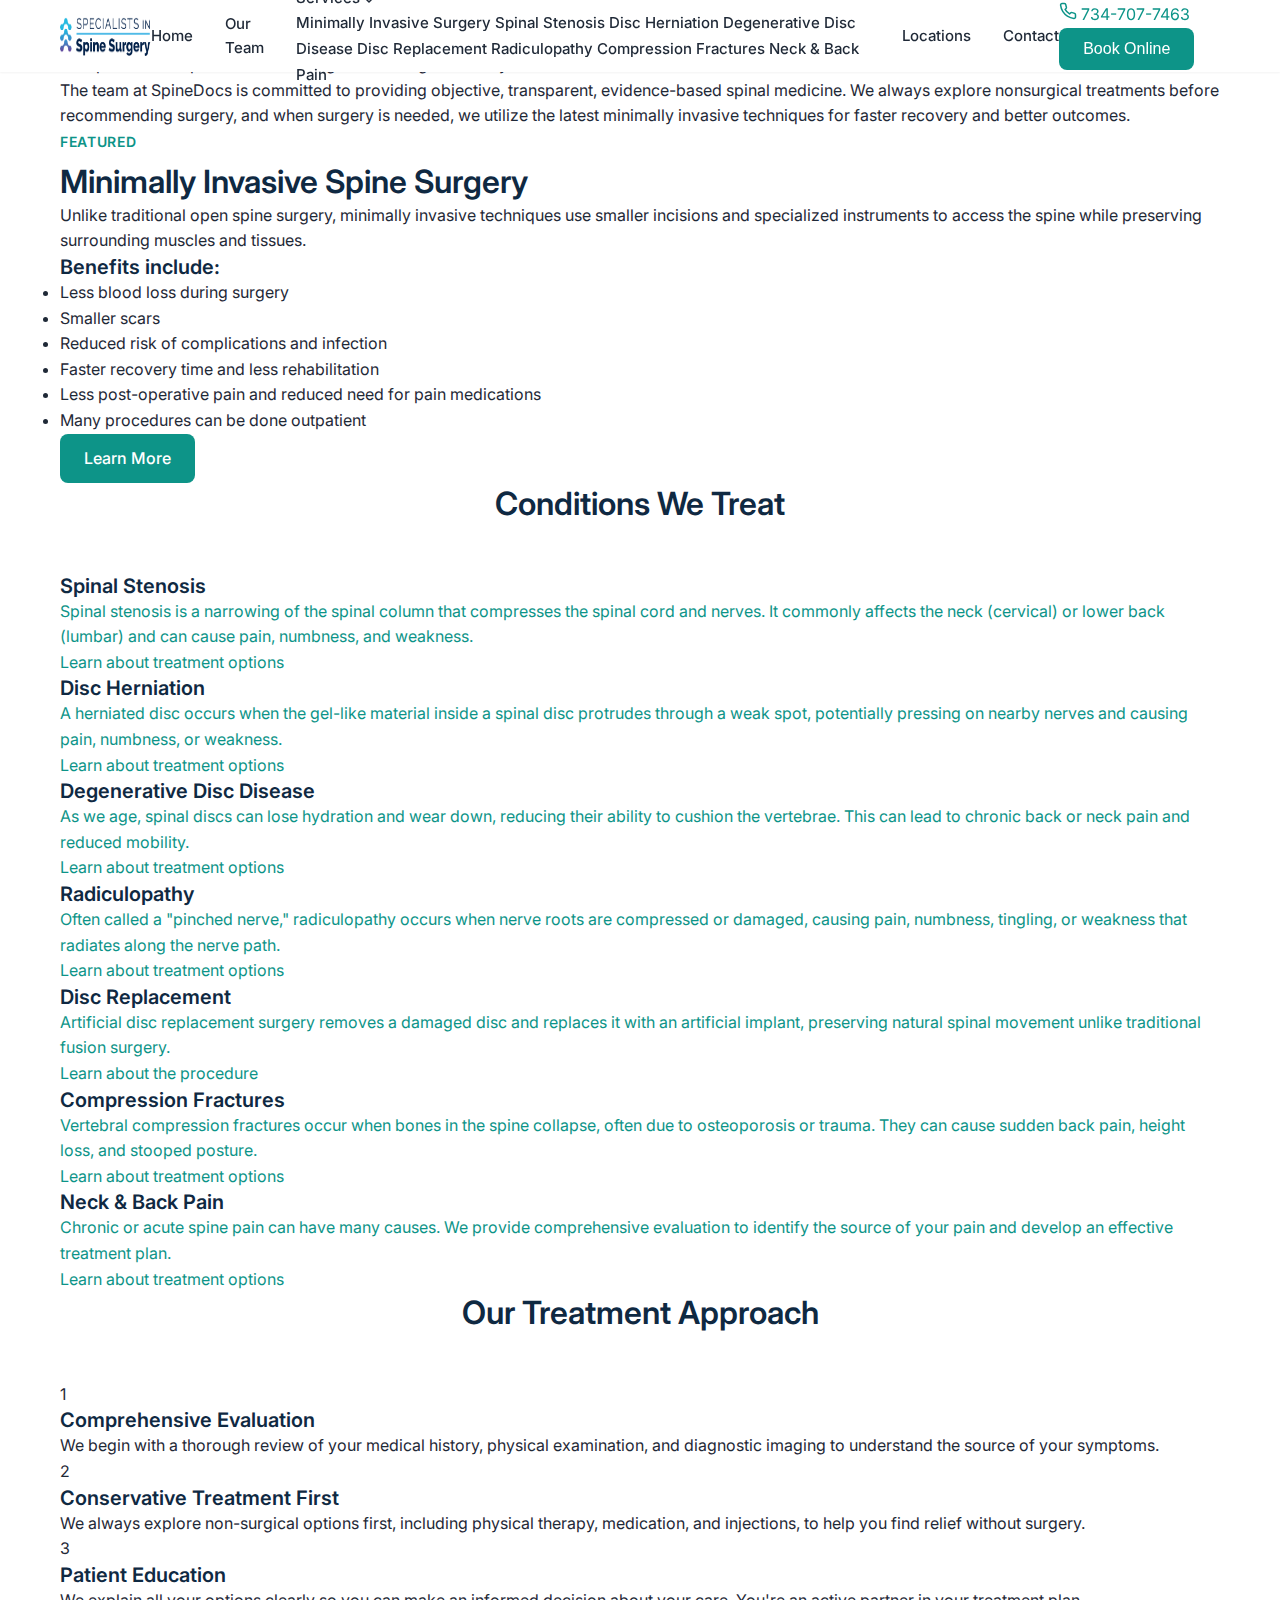
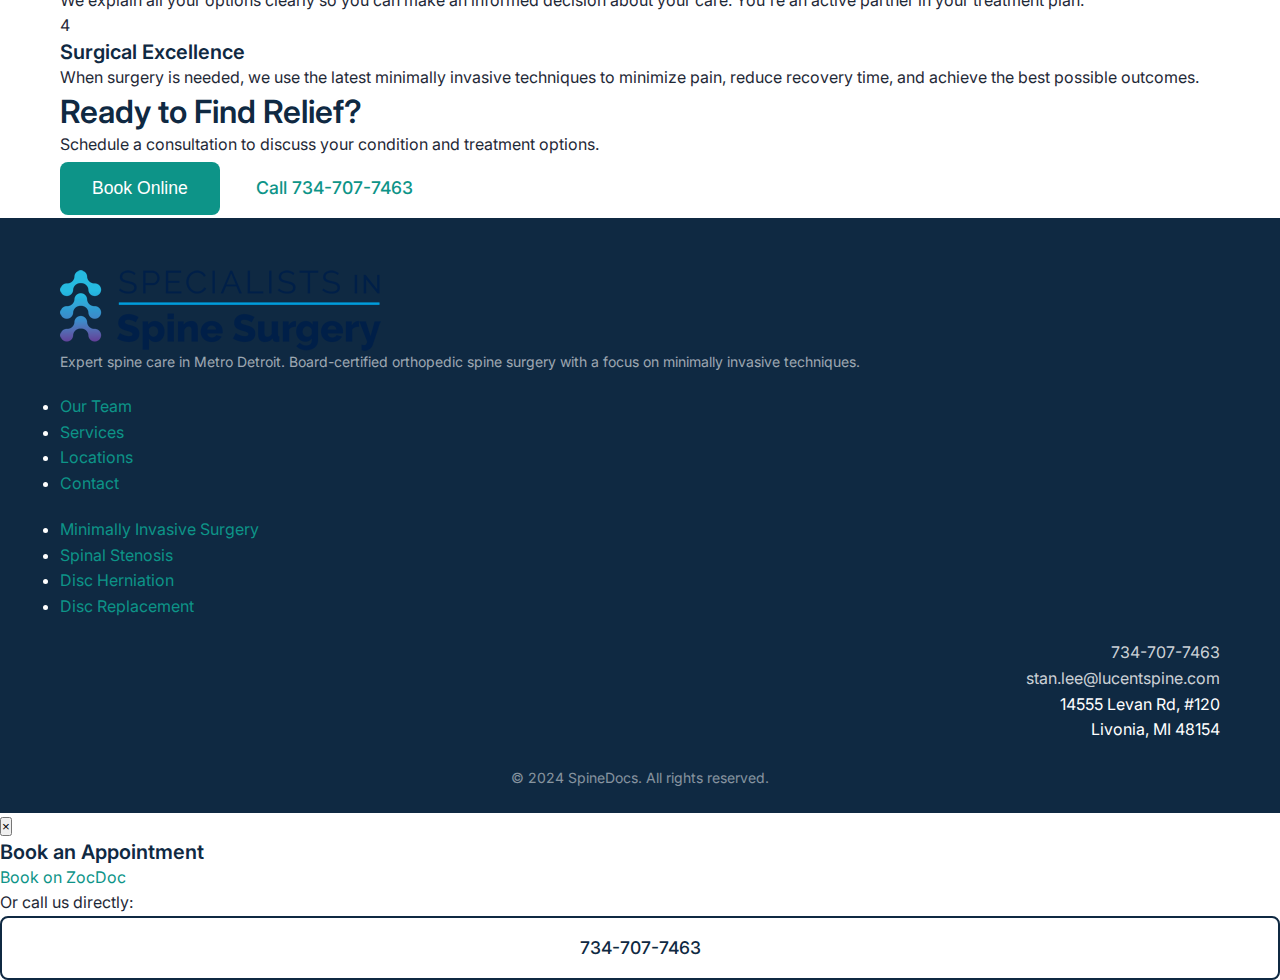
<file: services.html>
<!DOCTYPE html>
<html lang="en">
<head>
    <meta charset="UTF-8">
    <meta name="viewport" content="width=device-width, initial-scale=1.0">
    <meta name="description" content="SpineDocs provides comprehensive spine care including minimally invasive surgery, treatment for spinal stenosis, disc herniation, degenerative disc disease, and more.">
    <meta name="keywords" content="spine surgery services, minimally invasive spine surgery, spinal stenosis treatment, disc herniation treatment, Detroit">
    <title>Services | SpineDocs - Spine Surgery & Treatment in Metro Detroit</title>
    <link rel="icon" type="image/png" href="favicon.png">
    <link rel="icon" type="image/x-icon" href="favicon.ico">
    <link rel="stylesheet" href="css/styles.css">
    <link rel="preconnect" href="https://fonts.googleapis.com">
    <link rel="preconnect" href="https://fonts.gstatic.com" crossorigin>
    <link href="https://fonts.googleapis.com/css2?family=Inter:wght@400;500;600;700&display=swap" rel="stylesheet">
</head>
<body>
    <!-- Header -->
    <header class="header">
        <div class="container">
            <a href="index.html" class="logo">
                <img src="images/logo.png" alt="SpineDocs" class="logo-img">
            </a>
            <nav class="nav" id="nav">
                <a href="index.html">Home</a>
                <a href="about.html">Our Team</a>
                <div class="nav-dropdown">
                    <a href="services.html" class="dropdown-trigger active">Services <svg width="10" height="6" viewBox="0 0 10 6" fill="none"><path d="M1 1L5 5L9 1" stroke="currentColor" stroke-width="1.5" stroke-linecap="round" stroke-linejoin="round"/></svg></a>
                    <div class="dropdown-menu">
                        <a href="services/minimally-invasive-surgery.html">Minimally Invasive Surgery</a>
                        <a href="services/spinal-stenosis.html">Spinal Stenosis</a>
                        <a href="services/disc-herniation.html">Disc Herniation</a>
                        <a href="services/degenerative-disc-disease.html">Degenerative Disc Disease</a>
                        <a href="services/disc-replacement.html">Disc Replacement</a>
                        <a href="services/radiculopathy.html">Radiculopathy</a>
                        <a href="services/compression-fractures.html">Compression Fractures</a>
                        <a href="services/neck-back-pain.html">Neck & Back Pain</a>
                    </div>
                </div>
                <a href="locations.html">Locations</a>
                <a href="contact.html">Contact</a>
            </nav>
            <div class="header-cta">
                <a href="tel:7347077463" class="header-phone"><svg xmlns="http://www.w3.org/2000/svg" width="18" height="18" viewBox="0 0 24 24" fill="none" stroke="currentColor" stroke-width="2" stroke-linecap="round" stroke-linejoin="round"><path d="M22 16.92v3a2 2 0 0 1-2.18 2 19.79 19.79 0 0 1-8.63-3.07 19.5 19.5 0 0 1-6-6 19.79 19.79 0 0 1-3.07-8.67A2 2 0 0 1 4.11 2h3a2 2 0 0 1 2 1.72 12.84 12.84 0 0 0 .7 2.81 2 2 0 0 1-.45 2.11L8.09 9.91a16 16 0 0 0 6 6l1.27-1.27a2 2 0 0 1 2.11-.45 12.84 12.84 0 0 0 2.81.7A2 2 0 0 1 22 16.92z"/></svg> 734-707-7463</a>
                <button class="btn btn-primary btn-book" id="openBooking">Book Online</button>
            </div>
            <button class="nav-toggle" id="nav-toggle" aria-label="Toggle navigation">
                <span></span>
                <span></span>
                <span></span>
            </button>
        </div>
    </header>

    <!-- Page Header -->
    <section class="page-header">
        <div class="container">
            <h1>Our Services</h1>
            <p>Comprehensive spine care from diagnosis through recovery</p>
        </div>
    </section>

    <!-- Intro -->
    <section class="services-intro">
        <div class="container">
            <div class="services-intro-content">
                <p class="lead">The team at SpineDocs is committed to providing objective, transparent, evidence-based spinal medicine. We always explore nonsurgical treatments before recommending surgery, and when surgery is needed, we utilize the latest minimally invasive techniques for faster recovery and better outcomes.</p>
            </div>
        </div>
    </section>

    <!-- Featured Service -->
    <section class="featured-service">
        <div class="container">
            <div class="featured-service-content">
                <div class="featured-service-text">
                    <span class="section-label">Featured</span>
                    <h2>Minimally Invasive Spine Surgery</h2>
                    <p>Unlike traditional open spine surgery, minimally invasive techniques use smaller incisions and specialized instruments to access the spine while preserving surrounding muscles and tissues.</p>
                    <h3>Benefits include:</h3>
                    <ul>
                        <li>Less blood loss during surgery</li>
                        <li>Smaller scars</li>
                        <li>Reduced risk of complications and infection</li>
                        <li>Faster recovery time and less rehabilitation</li>
                        <li>Less post-operative pain and reduced need for pain medications</li>
                        <li>Many procedures can be done outpatient</li>
                    </ul>
                    <a href="services/minimally-invasive-surgery.html" class="btn btn-primary">Learn More</a>
                </div>
            </div>
        </div>
    </section>

    <!-- Conditions Grid -->
    <section class="services-grid-section">
        <div class="container">
            <div class="section-header">
                <h2>Conditions We Treat</h2>
            </div>
            <div class="services-full-grid">
                <a href="services/spinal-stenosis.html" class="service-card-full">
                    <h3>Spinal Stenosis</h3>
                    <p>Spinal stenosis is a narrowing of the spinal column that compresses the spinal cord and nerves. It commonly affects the neck (cervical) or lower back (lumbar) and can cause pain, numbness, and weakness.</p>
                    <span class="card-link">Learn about treatment options</span>
                </a>

                <a href="services/disc-herniation.html" class="service-card-full">
                    <h3>Disc Herniation</h3>
                    <p>A herniated disc occurs when the gel-like material inside a spinal disc protrudes through a weak spot, potentially pressing on nearby nerves and causing pain, numbness, or weakness.</p>
                    <span class="card-link">Learn about treatment options</span>
                </a>

                <a href="services/degenerative-disc-disease.html" class="service-card-full">
                    <h3>Degenerative Disc Disease</h3>
                    <p>As we age, spinal discs can lose hydration and wear down, reducing their ability to cushion the vertebrae. This can lead to chronic back or neck pain and reduced mobility.</p>
                    <span class="card-link">Learn about treatment options</span>
                </a>

                <a href="services/radiculopathy.html" class="service-card-full">
                    <h3>Radiculopathy</h3>
                    <p>Often called a "pinched nerve," radiculopathy occurs when nerve roots are compressed or damaged, causing pain, numbness, tingling, or weakness that radiates along the nerve path.</p>
                    <span class="card-link">Learn about treatment options</span>
                </a>

                <a href="services/disc-replacement.html" class="service-card-full">
                    <h3>Disc Replacement</h3>
                    <p>Artificial disc replacement surgery removes a damaged disc and replaces it with an artificial implant, preserving natural spinal movement unlike traditional fusion surgery.</p>
                    <span class="card-link">Learn about the procedure</span>
                </a>

                <a href="services/compression-fractures.html" class="service-card-full">
                    <h3>Compression Fractures</h3>
                    <p>Vertebral compression fractures occur when bones in the spine collapse, often due to osteoporosis or trauma. They can cause sudden back pain, height loss, and stooped posture.</p>
                    <span class="card-link">Learn about treatment options</span>
                </a>

                <a href="services/neck-back-pain.html" class="service-card-full">
                    <h3>Neck & Back Pain</h3>
                    <p>Chronic or acute spine pain can have many causes. We provide comprehensive evaluation to identify the source of your pain and develop an effective treatment plan.</p>
                    <span class="card-link">Learn about treatment options</span>
                </a>
            </div>
        </div>
    </section>

    <!-- Treatment Approach -->
    <section class="treatment-approach">
        <div class="container">
            <div class="section-header">
                <h2>Our Treatment Approach</h2>
            </div>
            <div class="approach-grid">
                <div class="approach-item">
                    <div class="approach-number">1</div>
                    <h3>Comprehensive Evaluation</h3>
                    <p>We begin with a thorough review of your medical history, physical examination, and diagnostic imaging to understand the source of your symptoms.</p>
                </div>
                <div class="approach-item">
                    <div class="approach-number">2</div>
                    <h3>Conservative Treatment First</h3>
                    <p>We always explore non-surgical options first, including physical therapy, medication, and injections, to help you find relief without surgery.</p>
                </div>
                <div class="approach-item">
                    <div class="approach-number">3</div>
                    <h3>Patient Education</h3>
                    <p>We explain all your options clearly so you can make an informed decision about your care. You're an active partner in your treatment plan.</p>
                </div>
                <div class="approach-item">
                    <div class="approach-number">4</div>
                    <h3>Surgical Excellence</h3>
                    <p>When surgery is needed, we use the latest minimally invasive techniques to minimize pain, reduce recovery time, and achieve the best possible outcomes.</p>
                </div>
            </div>
        </div>
    </section>

    <!-- CTA Section -->
    <section class="cta-section">
        <div class="container">
            <div class="cta-content">
                <h2>Ready to Find Relief?</h2>
                <p>Schedule a consultation to discuss your condition and treatment options.</p>
                <div class="cta-buttons">
                    <button class="btn btn-primary btn-lg btn-book">Book Online</button>
                    <a href="tel:7347077463" class="btn btn-white btn-lg">Call 734-707-7463</a>
                </div>
            </div>
        </div>
    </section>

    <!-- Footer -->
    <footer class="footer">
        <div class="container">
            <div class="footer-grid">
                <div class="footer-brand">
                    <img src="images/logo.png" alt="SpineDocs" class="footer-logo">
                    <p>Expert spine care in Metro Detroit. Board-certified orthopedic spine surgery with a focus on minimally invasive techniques.</p>
                </div>
                <div class="footer-links">
                    <h4>Quick Links</h4>
                    <ul>
                        <li><a href="about.html">Our Team</a></li>
                        <li><a href="services.html">Services</a></li>
                        <li><a href="locations.html">Locations</a></li>
                        <li><a href="contact.html">Contact</a></li>
                    </ul>
                </div>
                <div class="footer-links">
                    <h4>Services</h4>
                    <ul>
                        <li><a href="services/minimally-invasive-surgery.html">Minimally Invasive Surgery</a></li>
                        <li><a href="services/spinal-stenosis.html">Spinal Stenosis</a></li>
                        <li><a href="services/disc-herniation.html">Disc Herniation</a></li>
                        <li><a href="services/disc-replacement.html">Disc Replacement</a></li>
                    </ul>
                </div>
                <div class="footer-contact">
                    <h4>Contact Us</h4>
                    <p><a href="tel:7347077463">734-707-7463</a></p>
                    <p><a href="mailto:stan.lee@lucentspine.com">stan.lee@lucentspine.com</a></p>
                    <p class="footer-address">14555 Levan Rd, #120<br>Livonia, MI 48154</p>
                </div>
            </div>
            <div class="footer-bottom">
                <p>&copy; 2024 SpineDocs. All rights reserved.</p>
            </div>
        </div>
    </footer>

    <!-- ZocDoc Booking Modal -->
    <div class="modal" id="bookingModal">
        <div class="modal-overlay" id="modalOverlay"></div>
        <div class="modal-content">
            <button class="modal-close" id="closeModal" aria-label="Close booking">&times;</button>
            <div class="modal-header">
                <h3>Book an Appointment</h3>
            </div>
            <div class="modal-body">
                <div id="zocdoc-widget">
                    <a href="https://www.zocdoc.com/practice/specialists-in-spine-surgery-138529?lock=true&isNewPatient=false&referrerType=widget"
                       class="zd-plugin"
                       data-type="book-button"
                       data-practice-id="138529"
                       title="Book on ZocDoc">Book on ZocDoc</a>
                </div>
                <div class="modal-alternative">
                    <p>Or call us directly:</p>
                    <a href="tel:7347077463" class="btn btn-secondary btn-lg btn-block">734-707-7463</a>
                </div>
            </div>
        </div>
    </div>

    <script>
    (function(d) {
        var script = d.createElement('script');
        script.type = 'text/javascript';
        script.async = true;
        script.src = 'https://offsiteschedule.zocdoc.com/plugin/embed';
        var s = d.getElementsByTagName('script')[0];
        s.parentNode.insertBefore(script, s);
    })(document);
    </script>
    <script src="js/main.js"></script>
</body>
</html>
</file>
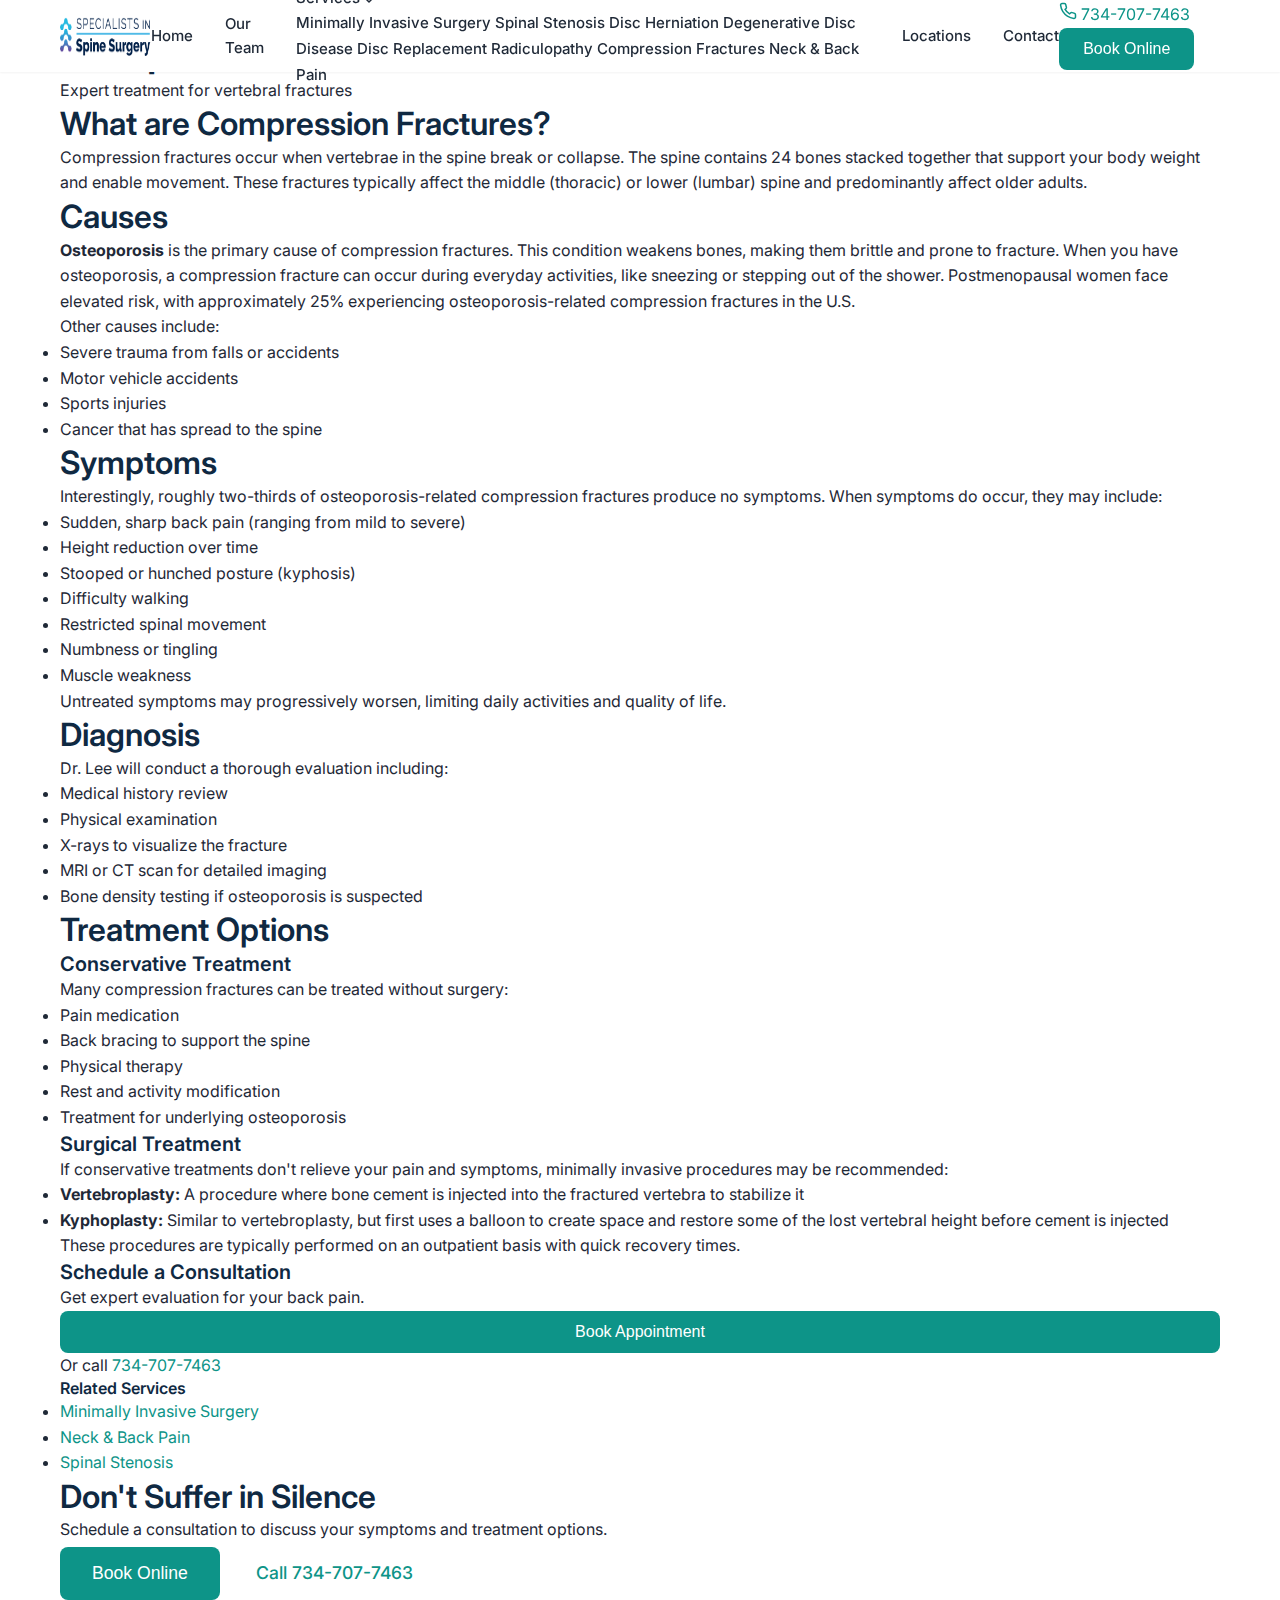
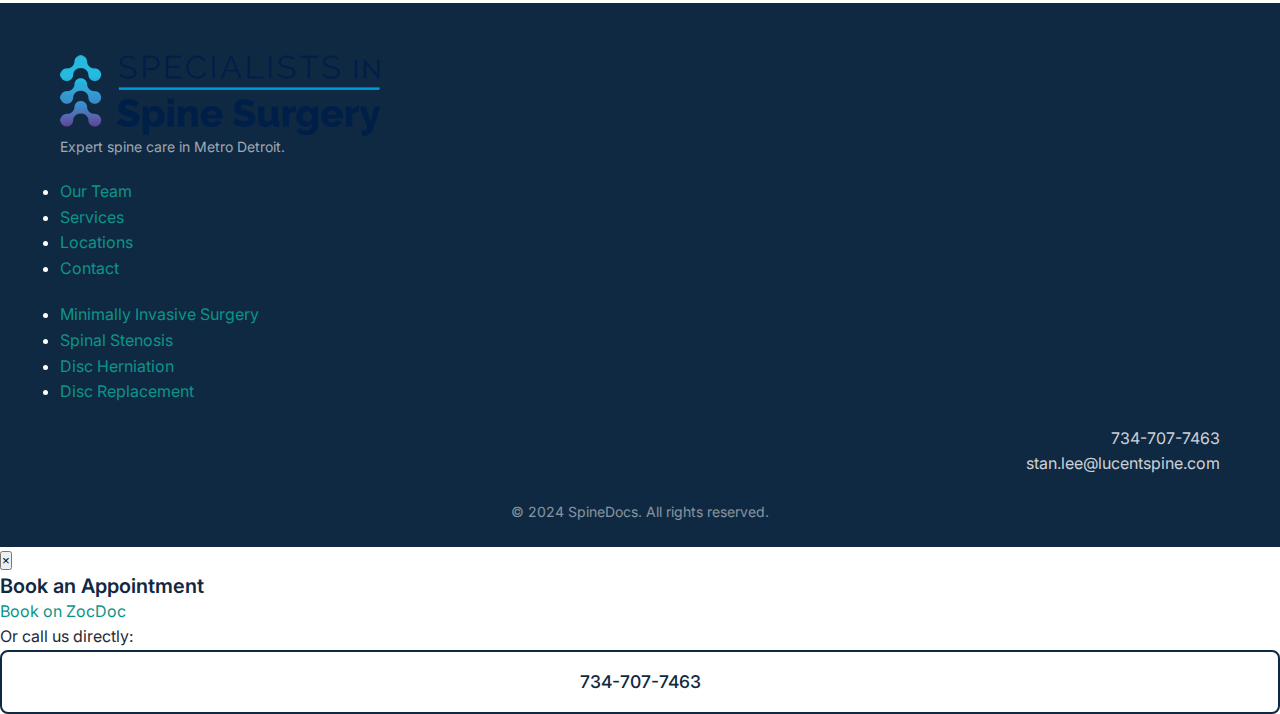
<file: services/compression-fractures.html>
<!DOCTYPE html>
<html lang="en">
<head>
    <meta charset="UTF-8">
    <meta name="viewport" content="width=device-width, initial-scale=1.0">
    <meta name="description" content="Compression fracture treatment at SpineDocs. Expert diagnosis and minimally invasive treatment for vertebral fractures in Metro Detroit.">
    <meta name="keywords" content="compression fracture, vertebral fracture, osteoporosis fracture, kyphoplasty, vertebroplasty, Detroit spine doctor">
    <title>Compression Fractures Treatment | SpineDocs Metro Detroit</title>
    <link rel="icon" type="image/png" href="../favicon.png">
    <link rel="icon" type="image/x-icon" href="../favicon.ico">
    <link rel="stylesheet" href="../css/styles.css">
    <link rel="preconnect" href="https://fonts.googleapis.com">
    <link rel="preconnect" href="https://fonts.gstatic.com" crossorigin>
    <link href="https://fonts.googleapis.com/css2?family=Inter:wght@400;500;600;700&display=swap" rel="stylesheet">
</head>
<body>
    <header class="header">
        <div class="container">
            <a href="../index.html" class="logo"><img src="../images/logo.png" alt="SpineDocs" class="logo-img"></a>
            <nav class="nav" id="nav">
                <a href="../index.html">Home</a>
                <a href="../about.html">Our Team</a>
                <div class="nav-dropdown">
                    <a href="../services.html" class="dropdown-trigger active">Services <svg width="10" height="6" viewBox="0 0 10 6" fill="none"><path d="M1 1L5 5L9 1" stroke="currentColor" stroke-width="1.5" stroke-linecap="round" stroke-linejoin="round"/></svg></a>
                    <div class="dropdown-menu">
                        <a href="minimally-invasive-surgery.html">Minimally Invasive Surgery</a>
                        <a href="spinal-stenosis.html">Spinal Stenosis</a>
                        <a href="disc-herniation.html">Disc Herniation</a>
                        <a href="degenerative-disc-disease.html">Degenerative Disc Disease</a>
                        <a href="disc-replacement.html">Disc Replacement</a>
                        <a href="radiculopathy.html">Radiculopathy</a>
                        <a href="compression-fractures.html" class="active">Compression Fractures</a>
                        <a href="neck-back-pain.html">Neck & Back Pain</a>
                    </div>
                </div>
                <a href="../locations.html">Locations</a>
                <a href="../contact.html">Contact</a>
            </nav>
            <div class="header-cta">
                <a href="tel:7347077463" class="header-phone"><svg xmlns="http://www.w3.org/2000/svg" width="18" height="18" viewBox="0 0 24 24" fill="none" stroke="currentColor" stroke-width="2"><path d="M22 16.92v3a2 2 0 0 1-2.18 2 19.79 19.79 0 0 1-8.63-3.07 19.5 19.5 0 0 1-6-6 19.79 19.79 0 0 1-3.07-8.67A2 2 0 0 1 4.11 2h3a2 2 0 0 1 2 1.72 12.84 12.84 0 0 0 .7 2.81 2 2 0 0 1-.45 2.11L8.09 9.91a16 16 0 0 0 6 6l1.27-1.27a2 2 0 0 1 2.11-.45 12.84 12.84 0 0 0 2.81.7A2 2 0 0 1 22 16.92z"/></svg> 734-707-7463</a>
                <button class="btn btn-primary btn-book" id="openBooking">Book Online</button>
            </div>
            <button class="nav-toggle" id="nav-toggle" aria-label="Toggle navigation"><span></span><span></span><span></span></button>
        </div>
    </header>

    <section class="page-header">
        <div class="container">
            <nav class="breadcrumb"><a href="../index.html">Home</a> / <a href="../services.html">Services</a> / <span>Compression Fractures</span></nav>
            <h1>Compression Fractures</h1>
            <p>Expert treatment for vertebral fractures</p>
        </div>
    </section>

    <section class="service-content">
        <div class="container">
            <div class="service-content-grid">
                <div class="service-main">
                    <h2>What are Compression Fractures?</h2>
                    <p>Compression fractures occur when vertebrae in the spine break or collapse. The spine contains 24 bones stacked together that support your body weight and enable movement. These fractures typically affect the middle (thoracic) or lower (lumbar) spine and predominantly affect older adults.</p>

                    <h2>Causes</h2>
                    <p><strong>Osteoporosis</strong> is the primary cause of compression fractures. This condition weakens bones, making them brittle and prone to fracture. When you have osteoporosis, a compression fracture can occur during everyday activities, like sneezing or stepping out of the shower. Postmenopausal women face elevated risk, with approximately 25% experiencing osteoporosis-related compression fractures in the U.S.</p>
                    <p>Other causes include:</p>
                    <ul>
                        <li>Severe trauma from falls or accidents</li>
                        <li>Motor vehicle accidents</li>
                        <li>Sports injuries</li>
                        <li>Cancer that has spread to the spine</li>
                    </ul>

                    <h2>Symptoms</h2>
                    <p>Interestingly, roughly two-thirds of osteoporosis-related compression fractures produce no symptoms. When symptoms do occur, they may include:</p>
                    <ul>
                        <li>Sudden, sharp back pain (ranging from mild to severe)</li>
                        <li>Height reduction over time</li>
                        <li>Stooped or hunched posture (kyphosis)</li>
                        <li>Difficulty walking</li>
                        <li>Restricted spinal movement</li>
                        <li>Numbness or tingling</li>
                        <li>Muscle weakness</li>
                    </ul>
                    <p>Untreated symptoms may progressively worsen, limiting daily activities and quality of life.</p>

                    <h2>Diagnosis</h2>
                    <p>Dr. Lee will conduct a thorough evaluation including:</p>
                    <ul>
                        <li>Medical history review</li>
                        <li>Physical examination</li>
                        <li>X-rays to visualize the fracture</li>
                        <li>MRI or CT scan for detailed imaging</li>
                        <li>Bone density testing if osteoporosis is suspected</li>
                    </ul>

                    <h2>Treatment Options</h2>
                    <h3>Conservative Treatment</h3>
                    <p>Many compression fractures can be treated without surgery:</p>
                    <ul>
                        <li>Pain medication</li>
                        <li>Back bracing to support the spine</li>
                        <li>Physical therapy</li>
                        <li>Rest and activity modification</li>
                        <li>Treatment for underlying osteoporosis</li>
                    </ul>

                    <h3>Surgical Treatment</h3>
                    <p>If conservative treatments don't relieve your pain and symptoms, minimally invasive procedures may be recommended:</p>
                    <ul>
                        <li><strong>Vertebroplasty:</strong> A procedure where bone cement is injected into the fractured vertebra to stabilize it</li>
                        <li><strong>Kyphoplasty:</strong> Similar to vertebroplasty, but first uses a balloon to create space and restore some of the lost vertebral height before cement is injected</li>
                    </ul>
                    <p>These procedures are typically performed on an outpatient basis with quick recovery times.</p>
                </div>

                <aside class="service-sidebar">
                    <div class="sidebar-cta">
                        <h3>Schedule a Consultation</h3>
                        <p>Get expert evaluation for your back pain.</p>
                        <button class="btn btn-primary btn-block btn-book">Book Appointment</button>
                        <p class="sidebar-phone">Or call <a href="tel:7347077463">734-707-7463</a></p>
                    </div>
                    <div class="sidebar-services">
                        <h4>Related Services</h4>
                        <ul>
                            <li><a href="minimally-invasive-surgery.html">Minimally Invasive Surgery</a></li>
                            <li><a href="neck-back-pain.html">Neck & Back Pain</a></li>
                            <li><a href="spinal-stenosis.html">Spinal Stenosis</a></li>
                        </ul>
                    </div>
                </aside>
            </div>
        </div>
    </section>

    <section class="cta-section">
        <div class="container">
            <div class="cta-content">
                <h2>Don't Suffer in Silence</h2>
                <p>Schedule a consultation to discuss your symptoms and treatment options.</p>
                <div class="cta-buttons">
                    <button class="btn btn-primary btn-lg btn-book">Book Online</button>
                    <a href="tel:7347077463" class="btn btn-white btn-lg">Call 734-707-7463</a>
                </div>
            </div>
        </div>
    </section>

    <footer class="footer">
        <div class="container">
            <div class="footer-grid">
                <div class="footer-brand"><img src="../images/logo.png" alt="SpineDocs" class="footer-logo"><p>Expert spine care in Metro Detroit.</p></div>
                <div class="footer-links"><h4>Quick Links</h4><ul><li><a href="../about.html">Our Team</a></li><li><a href="../services.html">Services</a></li><li><a href="../locations.html">Locations</a></li><li><a href="../contact.html">Contact</a></li></ul></div>
                <div class="footer-links"><h4>Services</h4><ul><li><a href="minimally-invasive-surgery.html">Minimally Invasive Surgery</a></li><li><a href="spinal-stenosis.html">Spinal Stenosis</a></li><li><a href="disc-herniation.html">Disc Herniation</a></li><li><a href="disc-replacement.html">Disc Replacement</a></li></ul></div>
                <div class="footer-contact"><h4>Contact Us</h4><p><a href="tel:7347077463">734-707-7463</a></p><p><a href="mailto:stan.lee@lucentspine.com">stan.lee@lucentspine.com</a></p></div>
            </div>
            <div class="footer-bottom"><p>&copy; 2024 SpineDocs. All rights reserved.</p></div>
        </div>
    </footer>

    <div class="modal" id="bookingModal"><div class="modal-overlay" id="modalOverlay"></div><div class="modal-content"><button class="modal-close" id="closeModal">&times;</button><div class="modal-header"><h3>Book an Appointment</h3></div><div class="modal-body"><div id="zocdoc-widget"><a href="https://www.zocdoc.com/practice/specialists-in-spine-surgery-138529?lock=true&isNewPatient=false&referrerType=widget" class="zd-plugin" data-type="book-button" data-practice-id="138529">Book on ZocDoc</a></div><div class="modal-alternative"><p>Or call us directly:</p><a href="tel:7347077463" class="btn btn-secondary btn-lg btn-block">734-707-7463</a></div></div></div></div>

    <script>(function(d){var script=d.createElement('script');script.type='text/javascript';script.async=true;script.src='https://offsiteschedule.zocdoc.com/plugin/embed';var s=d.getElementsByTagName('script')[0];s.parentNode.insertBefore(script,s);})(document);</script>
    <script src="../js/main.js"></script>
</body>
</html>
</file>
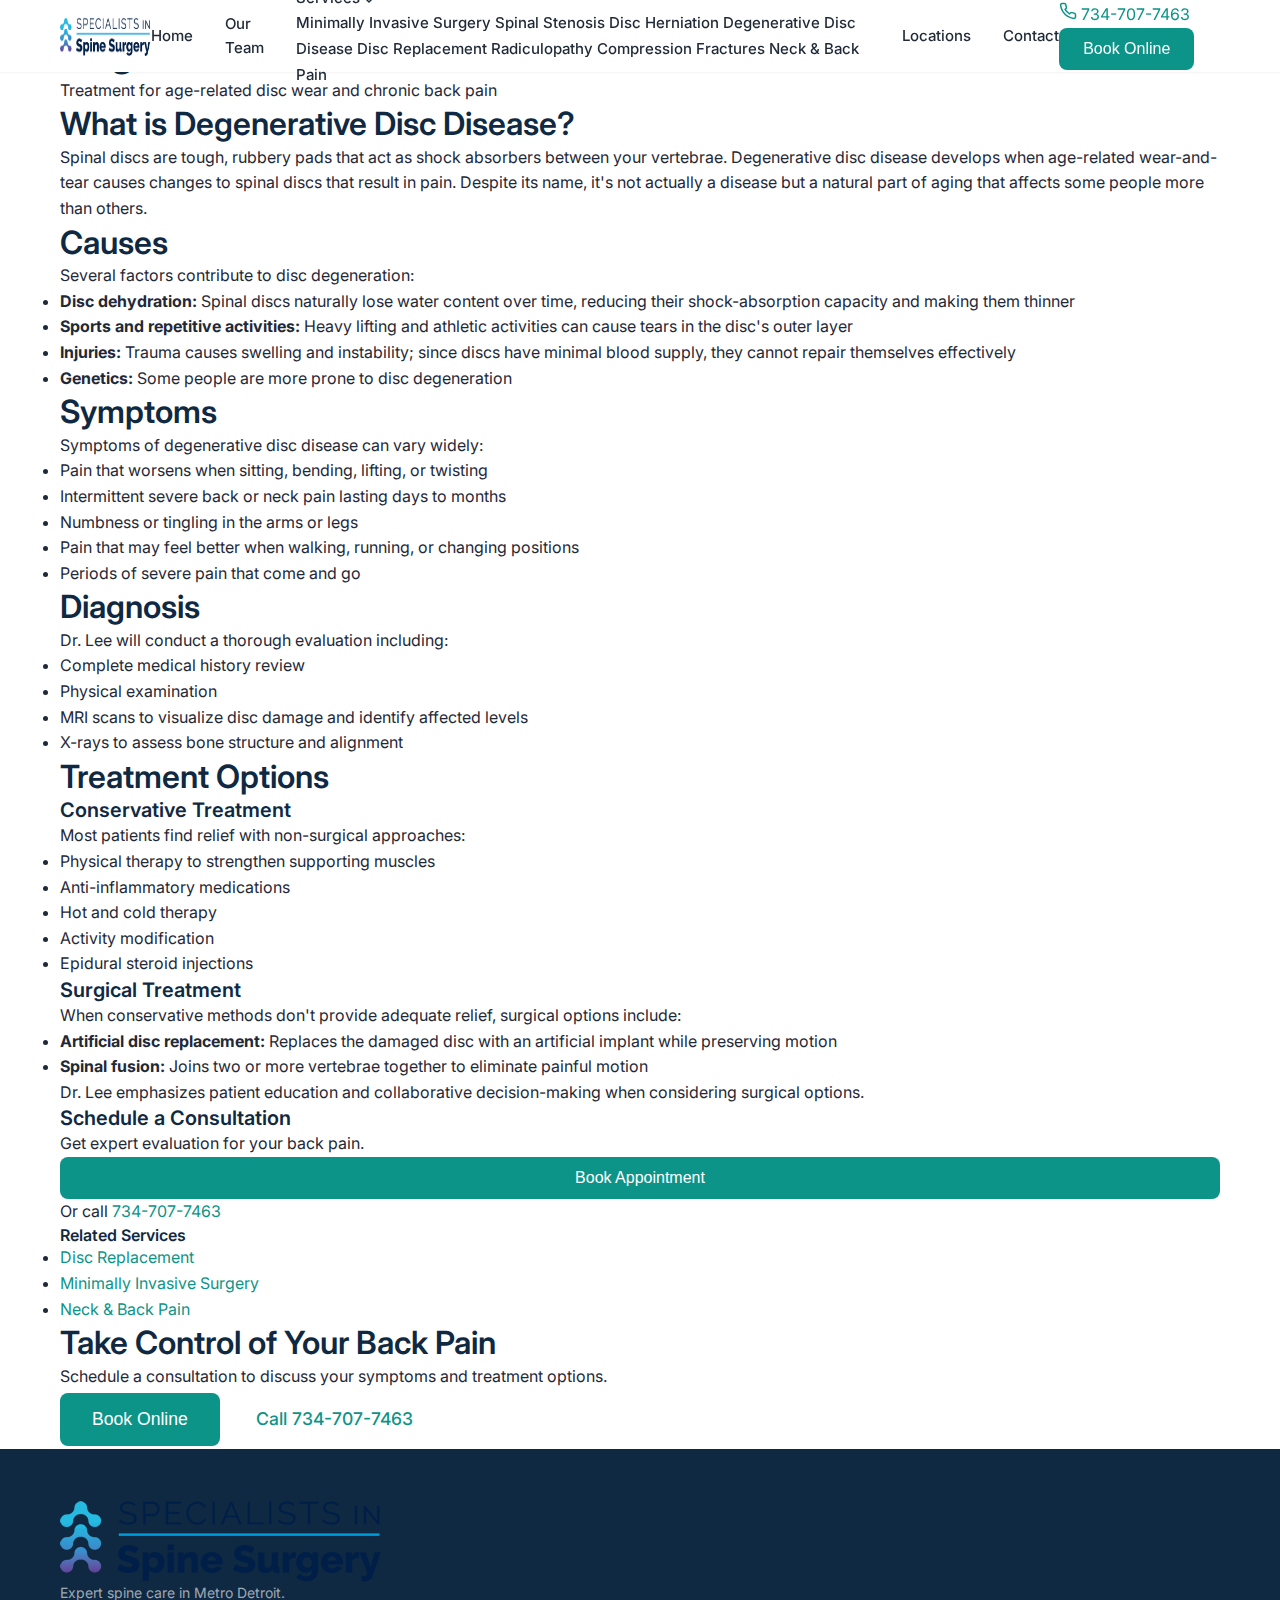
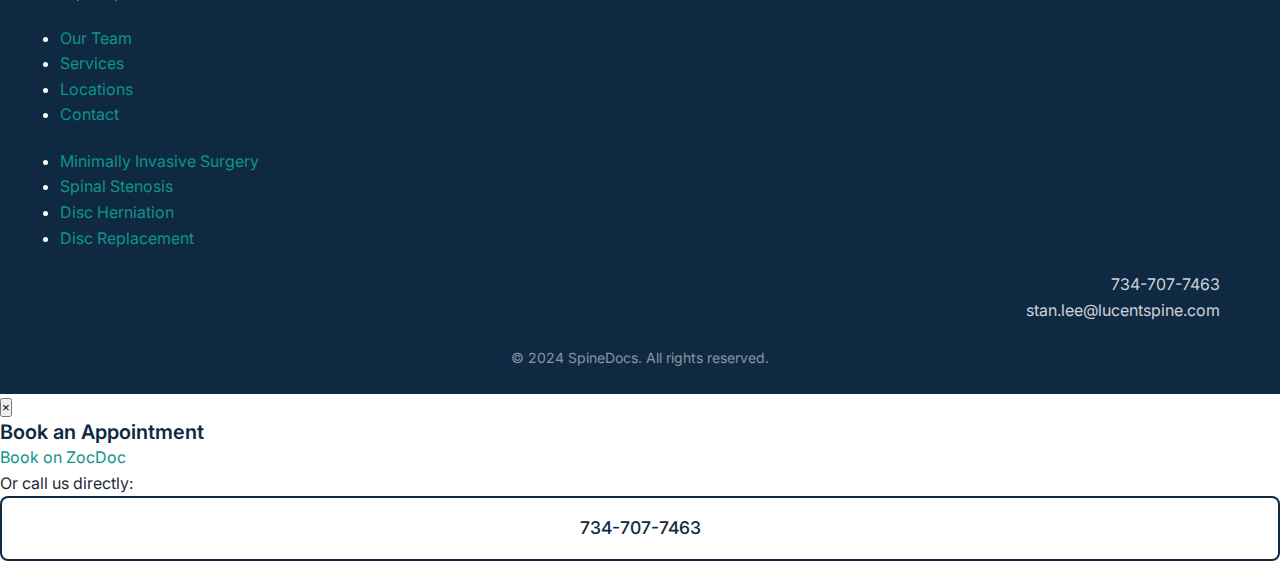
<file: services/degenerative-disc-disease.html>
<!DOCTYPE html>
<html lang="en">
<head>
    <meta charset="UTF-8">
    <meta name="viewport" content="width=device-width, initial-scale=1.0">
    <meta name="description" content="Degenerative disc disease treatment at SpineDocs. Expert diagnosis and treatment for age-related disc wear in Metro Detroit.">
    <meta name="keywords" content="degenerative disc disease, DDD, disc degeneration, chronic back pain, Detroit spine doctor">
    <title>Degenerative Disc Disease Treatment | SpineDocs Metro Detroit</title>
    <link rel="icon" type="image/png" href="../favicon.png">
    <link rel="icon" type="image/x-icon" href="../favicon.ico">
    <link rel="stylesheet" href="../css/styles.css">
    <link rel="preconnect" href="https://fonts.googleapis.com">
    <link rel="preconnect" href="https://fonts.gstatic.com" crossorigin>
    <link href="https://fonts.googleapis.com/css2?family=Inter:wght@400;500;600;700&display=swap" rel="stylesheet">
</head>
<body>
    <header class="header">
        <div class="container">
            <a href="../index.html" class="logo"><img src="../images/logo.png" alt="SpineDocs" class="logo-img"></a>
            <nav class="nav" id="nav">
                <a href="../index.html">Home</a>
                <a href="../about.html">Our Team</a>
                <div class="nav-dropdown">
                    <a href="../services.html" class="dropdown-trigger active">Services <svg width="10" height="6" viewBox="0 0 10 6" fill="none"><path d="M1 1L5 5L9 1" stroke="currentColor" stroke-width="1.5" stroke-linecap="round" stroke-linejoin="round"/></svg></a>
                    <div class="dropdown-menu">
                        <a href="minimally-invasive-surgery.html">Minimally Invasive Surgery</a>
                        <a href="spinal-stenosis.html">Spinal Stenosis</a>
                        <a href="disc-herniation.html">Disc Herniation</a>
                        <a href="degenerative-disc-disease.html" class="active">Degenerative Disc Disease</a>
                        <a href="disc-replacement.html">Disc Replacement</a>
                        <a href="radiculopathy.html">Radiculopathy</a>
                        <a href="compression-fractures.html">Compression Fractures</a>
                        <a href="neck-back-pain.html">Neck & Back Pain</a>
                    </div>
                </div>
                <a href="../locations.html">Locations</a>
                <a href="../contact.html">Contact</a>
            </nav>
            <div class="header-cta">
                <a href="tel:7347077463" class="header-phone"><svg xmlns="http://www.w3.org/2000/svg" width="18" height="18" viewBox="0 0 24 24" fill="none" stroke="currentColor" stroke-width="2"><path d="M22 16.92v3a2 2 0 0 1-2.18 2 19.79 19.79 0 0 1-8.63-3.07 19.5 19.5 0 0 1-6-6 19.79 19.79 0 0 1-3.07-8.67A2 2 0 0 1 4.11 2h3a2 2 0 0 1 2 1.72 12.84 12.84 0 0 0 .7 2.81 2 2 0 0 1-.45 2.11L8.09 9.91a16 16 0 0 0 6 6l1.27-1.27a2 2 0 0 1 2.11-.45 12.84 12.84 0 0 0 2.81.7A2 2 0 0 1 22 16.92z"/></svg> 734-707-7463</a>
                <button class="btn btn-primary btn-book" id="openBooking">Book Online</button>
            </div>
            <button class="nav-toggle" id="nav-toggle" aria-label="Toggle navigation"><span></span><span></span><span></span></button>
        </div>
    </header>

    <section class="page-header">
        <div class="container">
            <nav class="breadcrumb"><a href="../index.html">Home</a> / <a href="../services.html">Services</a> / <span>Degenerative Disc Disease</span></nav>
            <h1>Degenerative Disc Disease</h1>
            <p>Treatment for age-related disc wear and chronic back pain</p>
        </div>
    </section>

    <section class="service-content">
        <div class="container">
            <div class="service-content-grid">
                <div class="service-main">
                    <h2>What is Degenerative Disc Disease?</h2>
                    <p>Spinal discs are tough, rubbery pads that act as shock absorbers between your vertebrae. Degenerative disc disease develops when age-related wear-and-tear causes changes to spinal discs that result in pain. Despite its name, it's not actually a disease but a natural part of aging that affects some people more than others.</p>

                    <h2>Causes</h2>
                    <p>Several factors contribute to disc degeneration:</p>
                    <ul>
                        <li><strong>Disc dehydration:</strong> Spinal discs naturally lose water content over time, reducing their shock-absorption capacity and making them thinner</li>
                        <li><strong>Sports and repetitive activities:</strong> Heavy lifting and athletic activities can cause tears in the disc's outer layer</li>
                        <li><strong>Injuries:</strong> Trauma causes swelling and instability; since discs have minimal blood supply, they cannot repair themselves effectively</li>
                        <li><strong>Genetics:</strong> Some people are more prone to disc degeneration</li>
                    </ul>

                    <h2>Symptoms</h2>
                    <p>Symptoms of degenerative disc disease can vary widely:</p>
                    <ul>
                        <li>Pain that worsens when sitting, bending, lifting, or twisting</li>
                        <li>Intermittent severe back or neck pain lasting days to months</li>
                        <li>Numbness or tingling in the arms or legs</li>
                        <li>Pain that may feel better when walking, running, or changing positions</li>
                        <li>Periods of severe pain that come and go</li>
                    </ul>

                    <h2>Diagnosis</h2>
                    <p>Dr. Lee will conduct a thorough evaluation including:</p>
                    <ul>
                        <li>Complete medical history review</li>
                        <li>Physical examination</li>
                        <li>MRI scans to visualize disc damage and identify affected levels</li>
                        <li>X-rays to assess bone structure and alignment</li>
                    </ul>

                    <h2>Treatment Options</h2>
                    <h3>Conservative Treatment</h3>
                    <p>Most patients find relief with non-surgical approaches:</p>
                    <ul>
                        <li>Physical therapy to strengthen supporting muscles</li>
                        <li>Anti-inflammatory medications</li>
                        <li>Hot and cold therapy</li>
                        <li>Activity modification</li>
                        <li>Epidural steroid injections</li>
                    </ul>

                    <h3>Surgical Treatment</h3>
                    <p>When conservative methods don't provide adequate relief, surgical options include:</p>
                    <ul>
                        <li><strong>Artificial disc replacement:</strong> Replaces the damaged disc with an artificial implant while preserving motion</li>
                        <li><strong>Spinal fusion:</strong> Joins two or more vertebrae together to eliminate painful motion</li>
                    </ul>
                    <p>Dr. Lee emphasizes patient education and collaborative decision-making when considering surgical options.</p>
                </div>

                <aside class="service-sidebar">
                    <div class="sidebar-cta">
                        <h3>Schedule a Consultation</h3>
                        <p>Get expert evaluation for your back pain.</p>
                        <button class="btn btn-primary btn-block btn-book">Book Appointment</button>
                        <p class="sidebar-phone">Or call <a href="tel:7347077463">734-707-7463</a></p>
                    </div>
                    <div class="sidebar-services">
                        <h4>Related Services</h4>
                        <ul>
                            <li><a href="disc-replacement.html">Disc Replacement</a></li>
                            <li><a href="minimally-invasive-surgery.html">Minimally Invasive Surgery</a></li>
                            <li><a href="neck-back-pain.html">Neck & Back Pain</a></li>
                        </ul>
                    </div>
                </aside>
            </div>
        </div>
    </section>

    <section class="cta-section">
        <div class="container">
            <div class="cta-content">
                <h2>Take Control of Your Back Pain</h2>
                <p>Schedule a consultation to discuss your symptoms and treatment options.</p>
                <div class="cta-buttons">
                    <button class="btn btn-primary btn-lg btn-book">Book Online</button>
                    <a href="tel:7347077463" class="btn btn-white btn-lg">Call 734-707-7463</a>
                </div>
            </div>
        </div>
    </section>

    <footer class="footer">
        <div class="container">
            <div class="footer-grid">
                <div class="footer-brand"><img src="../images/logo.png" alt="SpineDocs" class="footer-logo"><p>Expert spine care in Metro Detroit.</p></div>
                <div class="footer-links"><h4>Quick Links</h4><ul><li><a href="../about.html">Our Team</a></li><li><a href="../services.html">Services</a></li><li><a href="../locations.html">Locations</a></li><li><a href="../contact.html">Contact</a></li></ul></div>
                <div class="footer-links"><h4>Services</h4><ul><li><a href="minimally-invasive-surgery.html">Minimally Invasive Surgery</a></li><li><a href="spinal-stenosis.html">Spinal Stenosis</a></li><li><a href="disc-herniation.html">Disc Herniation</a></li><li><a href="disc-replacement.html">Disc Replacement</a></li></ul></div>
                <div class="footer-contact"><h4>Contact Us</h4><p><a href="tel:7347077463">734-707-7463</a></p><p><a href="mailto:stan.lee@lucentspine.com">stan.lee@lucentspine.com</a></p></div>
            </div>
            <div class="footer-bottom"><p>&copy; 2024 SpineDocs. All rights reserved.</p></div>
        </div>
    </footer>

    <div class="modal" id="bookingModal"><div class="modal-overlay" id="modalOverlay"></div><div class="modal-content"><button class="modal-close" id="closeModal">&times;</button><div class="modal-header"><h3>Book an Appointment</h3></div><div class="modal-body"><div id="zocdoc-widget"><a href="https://www.zocdoc.com/practice/specialists-in-spine-surgery-138529?lock=true&isNewPatient=false&referrerType=widget" class="zd-plugin" data-type="book-button" data-practice-id="138529">Book on ZocDoc</a></div><div class="modal-alternative"><p>Or call us directly:</p><a href="tel:7347077463" class="btn btn-secondary btn-lg btn-block">734-707-7463</a></div></div></div></div>

    <script>(function(d){var script=d.createElement('script');script.type='text/javascript';script.async=true;script.src='https://offsiteschedule.zocdoc.com/plugin/embed';var s=d.getElementsByTagName('script')[0];s.parentNode.insertBefore(script,s);})(document);</script>
    <script src="../js/main.js"></script>
</body>
</html>
</file>
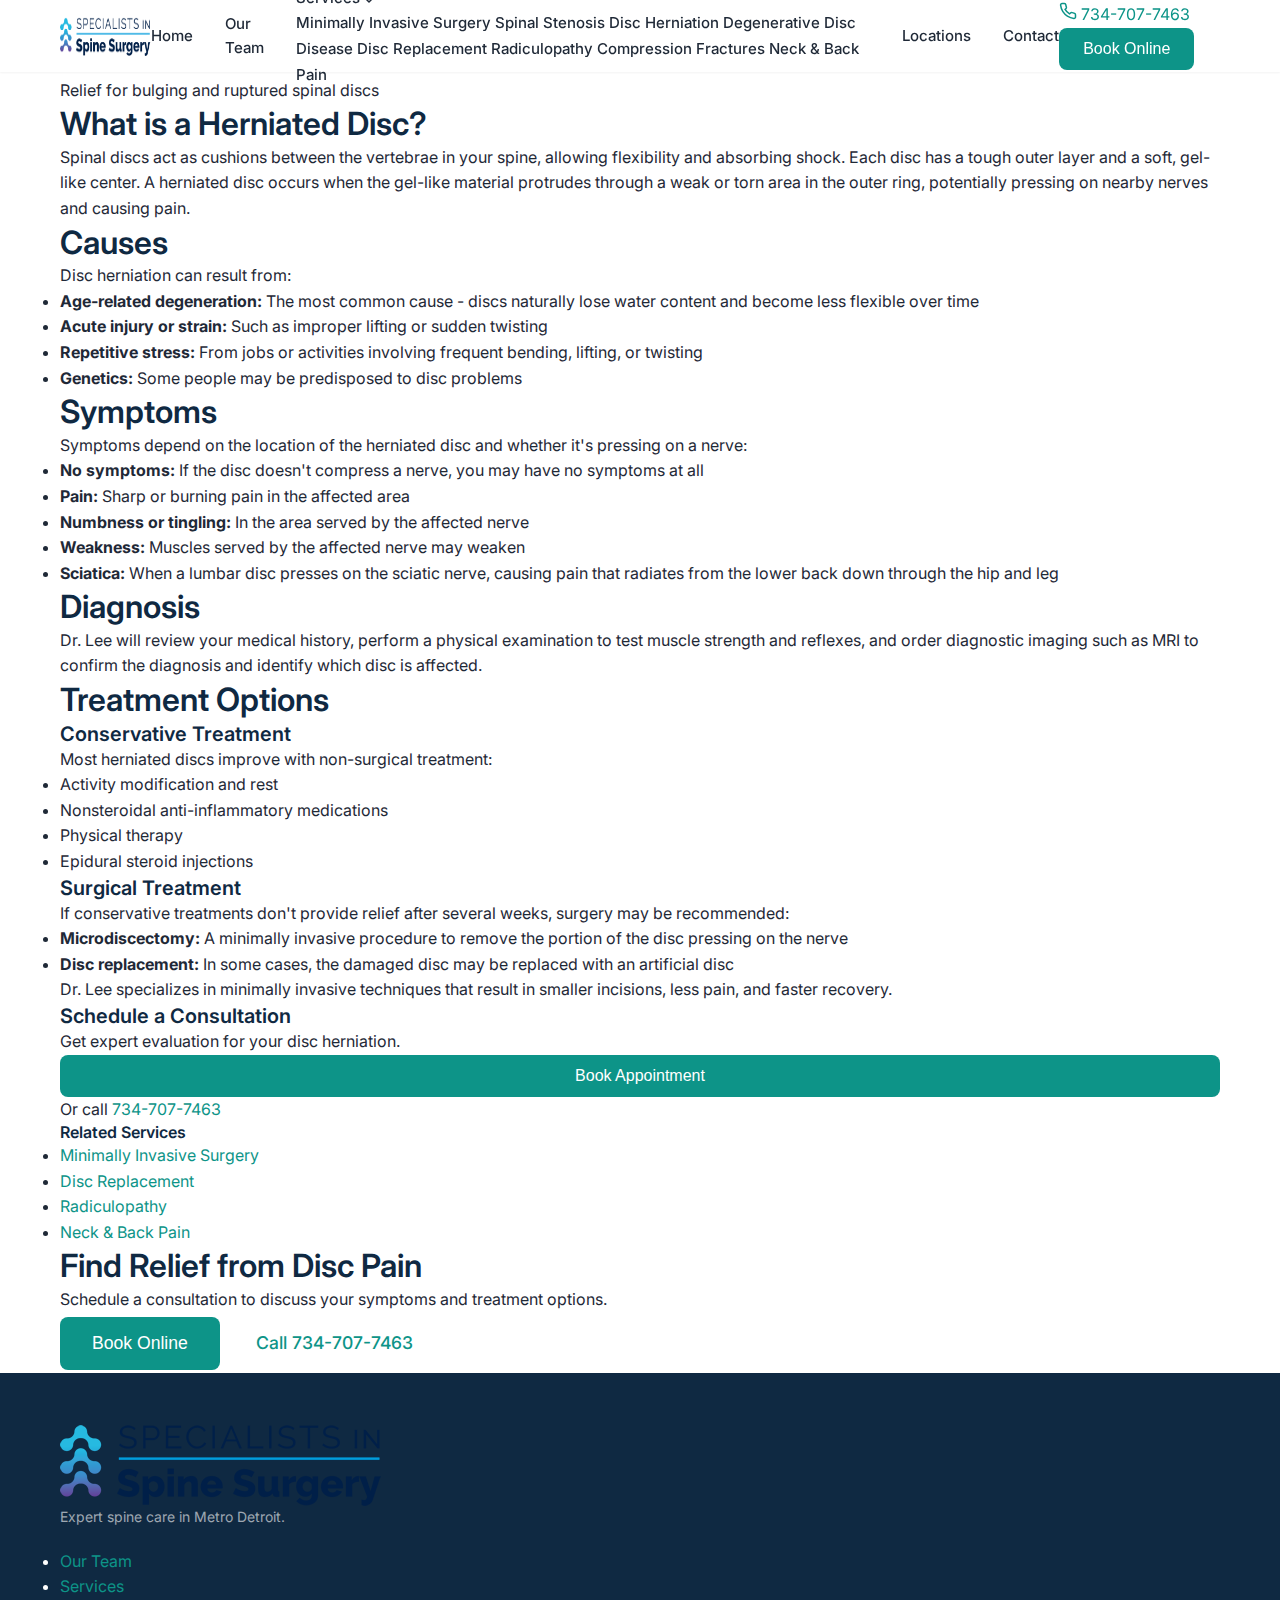
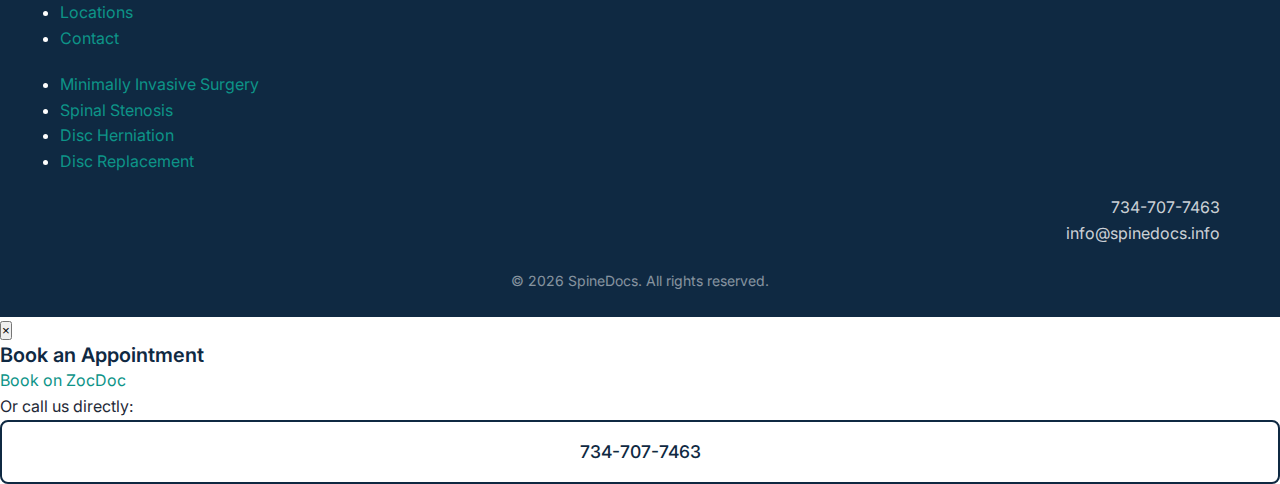
<file: services/disc-herniation.html>
<!DOCTYPE html>
<html lang="en">
<head>
    <meta charset="UTF-8">
    <meta name="viewport" content="width=device-width, initial-scale=1.0">
    <meta name="description" content="Herniated disc treatment at SpineDocs. Expert diagnosis and minimally invasive surgery for bulging and ruptured discs in Metro Detroit.">
    <meta name="keywords" content="herniated disc, bulging disc, ruptured disc, disc herniation treatment, sciatica, Detroit spine doctor">
    <title>Disc Herniation Treatment | SpineDocs Metro Detroit</title>
    <link rel="icon" type="image/png" href="../favicon.png">
    <link rel="icon" type="image/x-icon" href="../favicon.ico">
    <link rel="stylesheet" href="../css/styles.css">
    <link rel="preconnect" href="https://fonts.googleapis.com">
    <link rel="preconnect" href="https://fonts.gstatic.com" crossorigin>
    <link href="https://fonts.googleapis.com/css2?family=Inter:wght@400;500;600;700&display=swap" rel="stylesheet">
</head>
<body>
    <header class="header">
        <div class="container">
            <a href="../index.html" class="logo"><img src="../images/logo.png" alt="SpineDocs" class="logo-img"></a>
            <nav class="nav" id="nav">
                <a href="../index.html">Home</a>
                <a href="../about.html">Our Team</a>
                <div class="nav-dropdown">
                    <a href="../services.html" class="dropdown-trigger active">Services <svg width="10" height="6" viewBox="0 0 10 6" fill="none"><path d="M1 1L5 5L9 1" stroke="currentColor" stroke-width="1.5" stroke-linecap="round" stroke-linejoin="round"/></svg></a>
                    <div class="dropdown-menu">
                        <a href="minimally-invasive-surgery.html">Minimally Invasive Surgery</a>
                        <a href="spinal-stenosis.html">Spinal Stenosis</a>
                        <a href="disc-herniation.html" class="active">Disc Herniation</a>
                        <a href="degenerative-disc-disease.html">Degenerative Disc Disease</a>
                        <a href="disc-replacement.html">Disc Replacement</a>
                        <a href="radiculopathy.html">Radiculopathy</a>
                        <a href="compression-fractures.html">Compression Fractures</a>
                        <a href="neck-back-pain.html">Neck & Back Pain</a>
                    </div>
                </div>
                <a href="../locations.html">Locations</a>
                <a href="../contact.html">Contact</a>
            </nav>
            <div class="header-cta">
                <a href="tel:7347077463" class="header-phone"><svg xmlns="http://www.w3.org/2000/svg" width="18" height="18" viewBox="0 0 24 24" fill="none" stroke="currentColor" stroke-width="2"><path d="M22 16.92v3a2 2 0 0 1-2.18 2 19.79 19.79 0 0 1-8.63-3.07 19.5 19.5 0 0 1-6-6 19.79 19.79 0 0 1-3.07-8.67A2 2 0 0 1 4.11 2h3a2 2 0 0 1 2 1.72 12.84 12.84 0 0 0 .7 2.81 2 2 0 0 1-.45 2.11L8.09 9.91a16 16 0 0 0 6 6l1.27-1.27a2 2 0 0 1 2.11-.45 12.84 12.84 0 0 0 2.81.7A2 2 0 0 1 22 16.92z"/></svg> 734-707-7463</a>
                <button class="btn btn-primary btn-book" id="openBooking">Book Online</button>
            </div>
            <button class="nav-toggle" id="nav-toggle" aria-label="Toggle navigation"><span></span><span></span><span></span></button>
        </div>
    </header>

    <section class="page-header">
        <div class="container">
            <nav class="breadcrumb"><a href="../index.html">Home</a> / <a href="../services.html">Services</a> / <span>Disc Herniation</span></nav>
            <h1>Disc Herniation</h1>
            <p>Relief for bulging and ruptured spinal discs</p>
        </div>
    </section>

    <section class="service-content">
        <div class="container">
            <div class="service-content-grid">
                <div class="service-main">
                    <h2>What is a Herniated Disc?</h2>
                    <p>Spinal discs act as cushions between the vertebrae in your spine, allowing flexibility and absorbing shock. Each disc has a tough outer layer and a soft, gel-like center. A herniated disc occurs when the gel-like material protrudes through a weak or torn area in the outer ring, potentially pressing on nearby nerves and causing pain.</p>

                    <h2>Causes</h2>
                    <p>Disc herniation can result from:</p>
                    <ul>
                        <li><strong>Age-related degeneration:</strong> The most common cause - discs naturally lose water content and become less flexible over time</li>
                        <li><strong>Acute injury or strain:</strong> Such as improper lifting or sudden twisting</li>
                        <li><strong>Repetitive stress:</strong> From jobs or activities involving frequent bending, lifting, or twisting</li>
                        <li><strong>Genetics:</strong> Some people may be predisposed to disc problems</li>
                    </ul>

                    <h2>Symptoms</h2>
                    <p>Symptoms depend on the location of the herniated disc and whether it's pressing on a nerve:</p>
                    <ul>
                        <li><strong>No symptoms:</strong> If the disc doesn't compress a nerve, you may have no symptoms at all</li>
                        <li><strong>Pain:</strong> Sharp or burning pain in the affected area</li>
                        <li><strong>Numbness or tingling:</strong> In the area served by the affected nerve</li>
                        <li><strong>Weakness:</strong> Muscles served by the affected nerve may weaken</li>
                        <li><strong>Sciatica:</strong> When a lumbar disc presses on the sciatic nerve, causing pain that radiates from the lower back down through the hip and leg</li>
                    </ul>

                    <h2>Diagnosis</h2>
                    <p>Dr. Lee will review your medical history, perform a physical examination to test muscle strength and reflexes, and order diagnostic imaging such as MRI to confirm the diagnosis and identify which disc is affected.</p>

                    <h2>Treatment Options</h2>
                    <h3>Conservative Treatment</h3>
                    <p>Most herniated discs improve with non-surgical treatment:</p>
                    <ul>
                        <li>Activity modification and rest</li>
                        <li>Nonsteroidal anti-inflammatory medications</li>
                        <li>Physical therapy</li>
                        <li>Epidural steroid injections</li>
                    </ul>

                    <h3>Surgical Treatment</h3>
                    <p>If conservative treatments don't provide relief after several weeks, surgery may be recommended:</p>
                    <ul>
                        <li><strong>Microdiscectomy:</strong> A minimally invasive procedure to remove the portion of the disc pressing on the nerve</li>
                        <li><strong>Disc replacement:</strong> In some cases, the damaged disc may be replaced with an artificial disc</li>
                    </ul>
                    <p>Dr. Lee specializes in minimally invasive techniques that result in smaller incisions, less pain, and faster recovery.</p>
                </div>

                <aside class="service-sidebar">
                    <div class="sidebar-cta">
                        <h3>Schedule a Consultation</h3>
                        <p>Get expert evaluation for your disc herniation.</p>
                        <button class="btn btn-primary btn-block btn-book">Book Appointment</button>
                        <p class="sidebar-phone">Or call <a href="tel:7347077463">734-707-7463</a></p>
                    </div>
                    <div class="sidebar-services">
                        <h4>Related Services</h4>
                        <ul>
                            <li><a href="minimally-invasive-surgery.html">Minimally Invasive Surgery</a></li>
                            <li><a href="disc-replacement.html">Disc Replacement</a></li>
                            <li><a href="radiculopathy.html">Radiculopathy</a></li>
                            <li><a href="neck-back-pain.html">Neck & Back Pain</a></li>
                        </ul>
                    </div>
                </aside>
            </div>
        </div>
    </section>

    <section class="cta-section">
        <div class="container">
            <div class="cta-content">
                <h2>Find Relief from Disc Pain</h2>
                <p>Schedule a consultation to discuss your symptoms and treatment options.</p>
                <div class="cta-buttons">
                    <button class="btn btn-primary btn-lg btn-book">Book Online</button>
                    <a href="tel:7347077463" class="btn btn-white btn-lg">Call 734-707-7463</a>
                </div>
            </div>
        </div>
    </section>

    <footer class="footer">
        <div class="container">
            <div class="footer-grid">
                <div class="footer-brand"><img src="../images/logo.png" alt="SpineDocs" class="footer-logo"><p>Expert spine care in Metro Detroit.</p></div>
                <div class="footer-links"><h4>Quick Links</h4><ul><li><a href="../about.html">Our Team</a></li><li><a href="../services.html">Services</a></li><li><a href="../locations.html">Locations</a></li><li><a href="../contact.html">Contact</a></li></ul></div>
                <div class="footer-links"><h4>Services</h4><ul><li><a href="minimally-invasive-surgery.html">Minimally Invasive Surgery</a></li><li><a href="spinal-stenosis.html">Spinal Stenosis</a></li><li><a href="disc-herniation.html">Disc Herniation</a></li><li><a href="disc-replacement.html">Disc Replacement</a></li></ul></div>
                <div class="footer-contact"><h4>Contact Us</h4><p><a href="tel:7347077463">734-707-7463</a></p><p><a href="mailto:info@spinedocs.info">info@spinedocs.info</a></p></div>
            </div>
            <div class="footer-bottom"><p>&copy; 2026 SpineDocs. All rights reserved.</p></div>
        </div>
    </footer>

    <div class="modal" id="bookingModal"><div class="modal-overlay" id="modalOverlay"></div><div class="modal-content"><button class="modal-close" id="closeModal">&times;</button><div class="modal-header"><h3>Book an Appointment</h3></div><div class="modal-body"><div id="zocdoc-widget"><a href="https://www.zocdoc.com/practice/specialists-in-spine-surgery-138529?lock=true&isNewPatient=false&referrerType=widget" class="zd-plugin" data-type="book-button" data-practice-id="138529">Book on ZocDoc</a></div><div class="modal-alternative"><p>Or call us directly:</p><a href="tel:7347077463" class="btn btn-secondary btn-lg btn-block">734-707-7463</a></div></div></div></div>

    <script>(function(d){var script=d.createElement('script');script.type='text/javascript';script.async=true;script.src='https://offsiteschedule.zocdoc.com/plugin/embed';var s=d.getElementsByTagName('script')[0];s.parentNode.insertBefore(script,s);})(document);</script>
    <script src="../js/main.js"></script>
</body>
</html>
</file>
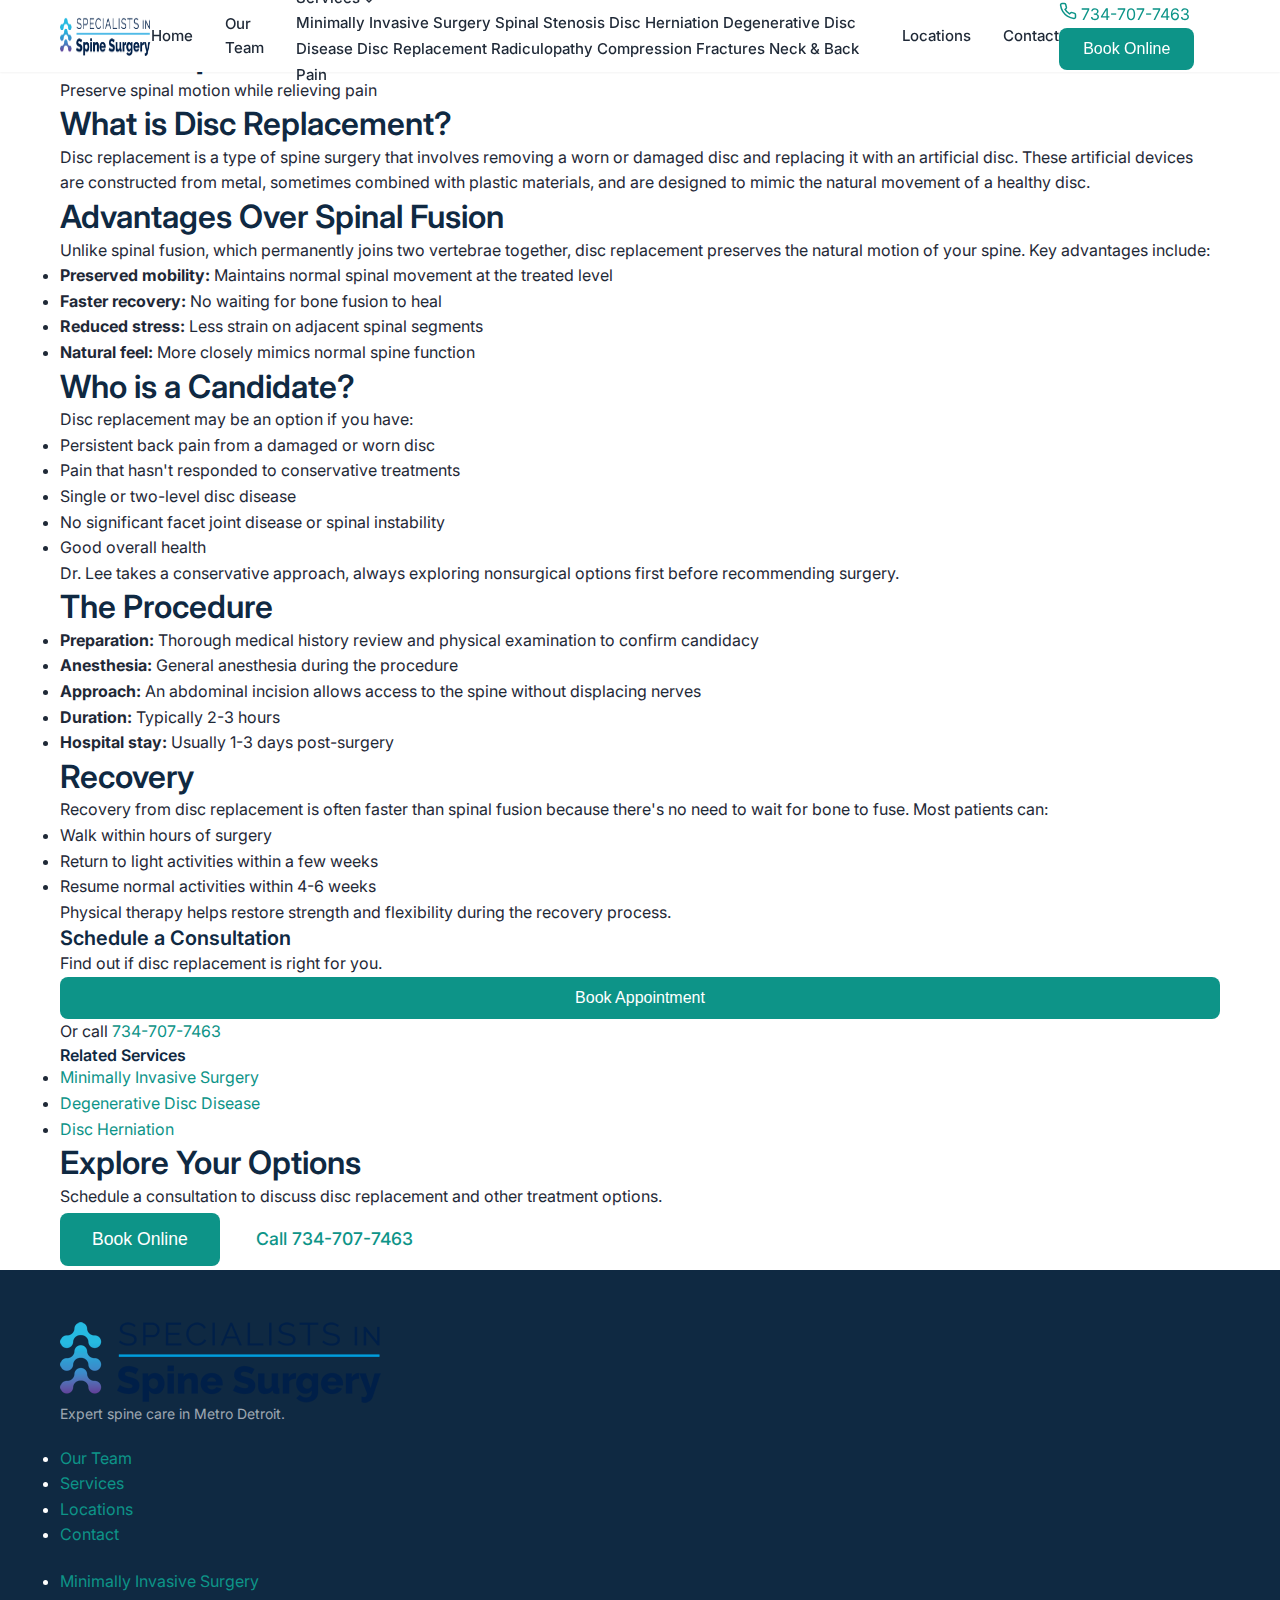
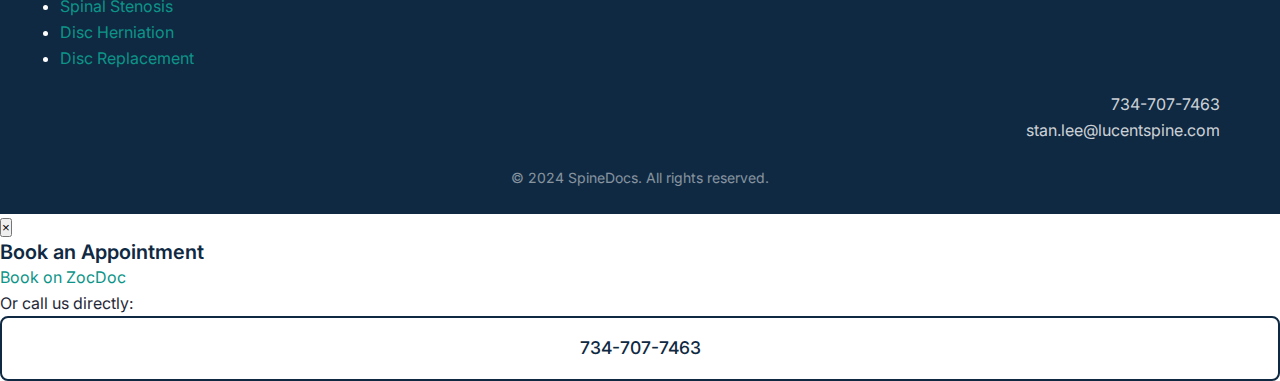
<file: services/disc-replacement.html>
<!DOCTYPE html>
<html lang="en">
<head>
    <meta charset="UTF-8">
    <meta name="viewport" content="width=device-width, initial-scale=1.0">
    <meta name="description" content="Artificial disc replacement surgery at SpineDocs. Preserve spinal motion while relieving pain. Board-certified surgeon in Metro Detroit.">
    <meta name="keywords" content="disc replacement, artificial disc, ADR surgery, spine surgery Detroit, alternative to fusion">
    <title>Disc Replacement Surgery | SpineDocs Metro Detroit</title>
    <link rel="icon" type="image/png" href="../favicon.png">
    <link rel="icon" type="image/x-icon" href="../favicon.ico">
    <link rel="stylesheet" href="../css/styles.css">
    <link rel="preconnect" href="https://fonts.googleapis.com">
    <link rel="preconnect" href="https://fonts.gstatic.com" crossorigin>
    <link href="https://fonts.googleapis.com/css2?family=Inter:wght@400;500;600;700&display=swap" rel="stylesheet">
</head>
<body>
    <header class="header">
        <div class="container">
            <a href="../index.html" class="logo"><img src="../images/logo.png" alt="SpineDocs" class="logo-img"></a>
            <nav class="nav" id="nav">
                <a href="../index.html">Home</a>
                <a href="../about.html">Our Team</a>
                <div class="nav-dropdown">
                    <a href="../services.html" class="dropdown-trigger active">Services <svg width="10" height="6" viewBox="0 0 10 6" fill="none"><path d="M1 1L5 5L9 1" stroke="currentColor" stroke-width="1.5" stroke-linecap="round" stroke-linejoin="round"/></svg></a>
                    <div class="dropdown-menu">
                        <a href="minimally-invasive-surgery.html">Minimally Invasive Surgery</a>
                        <a href="spinal-stenosis.html">Spinal Stenosis</a>
                        <a href="disc-herniation.html">Disc Herniation</a>
                        <a href="degenerative-disc-disease.html">Degenerative Disc Disease</a>
                        <a href="disc-replacement.html" class="active">Disc Replacement</a>
                        <a href="radiculopathy.html">Radiculopathy</a>
                        <a href="compression-fractures.html">Compression Fractures</a>
                        <a href="neck-back-pain.html">Neck & Back Pain</a>
                    </div>
                </div>
                <a href="../locations.html">Locations</a>
                <a href="../contact.html">Contact</a>
            </nav>
            <div class="header-cta">
                <a href="tel:7347077463" class="header-phone"><svg xmlns="http://www.w3.org/2000/svg" width="18" height="18" viewBox="0 0 24 24" fill="none" stroke="currentColor" stroke-width="2"><path d="M22 16.92v3a2 2 0 0 1-2.18 2 19.79 19.79 0 0 1-8.63-3.07 19.5 19.5 0 0 1-6-6 19.79 19.79 0 0 1-3.07-8.67A2 2 0 0 1 4.11 2h3a2 2 0 0 1 2 1.72 12.84 12.84 0 0 0 .7 2.81 2 2 0 0 1-.45 2.11L8.09 9.91a16 16 0 0 0 6 6l1.27-1.27a2 2 0 0 1 2.11-.45 12.84 12.84 0 0 0 2.81.7A2 2 0 0 1 22 16.92z"/></svg> 734-707-7463</a>
                <button class="btn btn-primary btn-book" id="openBooking">Book Online</button>
            </div>
            <button class="nav-toggle" id="nav-toggle" aria-label="Toggle navigation"><span></span><span></span><span></span></button>
        </div>
    </header>

    <section class="page-header">
        <div class="container">
            <nav class="breadcrumb"><a href="../index.html">Home</a> / <a href="../services.html">Services</a> / <span>Disc Replacement</span></nav>
            <h1>Disc Replacement</h1>
            <p>Preserve spinal motion while relieving pain</p>
        </div>
    </section>

    <section class="service-content">
        <div class="container">
            <div class="service-content-grid">
                <div class="service-main">
                    <h2>What is Disc Replacement?</h2>
                    <p>Disc replacement is a type of spine surgery that involves removing a worn or damaged disc and replacing it with an artificial disc. These artificial devices are constructed from metal, sometimes combined with plastic materials, and are designed to mimic the natural movement of a healthy disc.</p>

                    <h2>Advantages Over Spinal Fusion</h2>
                    <p>Unlike spinal fusion, which permanently joins two vertebrae together, disc replacement preserves the natural motion of your spine. Key advantages include:</p>
                    <ul>
                        <li><strong>Preserved mobility:</strong> Maintains normal spinal movement at the treated level</li>
                        <li><strong>Faster recovery:</strong> No waiting for bone fusion to heal</li>
                        <li><strong>Reduced stress:</strong> Less strain on adjacent spinal segments</li>
                        <li><strong>Natural feel:</strong> More closely mimics normal spine function</li>
                    </ul>

                    <h2>Who is a Candidate?</h2>
                    <p>Disc replacement may be an option if you have:</p>
                    <ul>
                        <li>Persistent back pain from a damaged or worn disc</li>
                        <li>Pain that hasn't responded to conservative treatments</li>
                        <li>Single or two-level disc disease</li>
                        <li>No significant facet joint disease or spinal instability</li>
                        <li>Good overall health</li>
                    </ul>
                    <p>Dr. Lee takes a conservative approach, always exploring nonsurgical options first before recommending surgery.</p>

                    <h2>The Procedure</h2>
                    <ul>
                        <li><strong>Preparation:</strong> Thorough medical history review and physical examination to confirm candidacy</li>
                        <li><strong>Anesthesia:</strong> General anesthesia during the procedure</li>
                        <li><strong>Approach:</strong> An abdominal incision allows access to the spine without displacing nerves</li>
                        <li><strong>Duration:</strong> Typically 2-3 hours</li>
                        <li><strong>Hospital stay:</strong> Usually 1-3 days post-surgery</li>
                    </ul>

                    <h2>Recovery</h2>
                    <p>Recovery from disc replacement is often faster than spinal fusion because there's no need to wait for bone to fuse. Most patients can:</p>
                    <ul>
                        <li>Walk within hours of surgery</li>
                        <li>Return to light activities within a few weeks</li>
                        <li>Resume normal activities within 4-6 weeks</li>
                    </ul>
                    <p>Physical therapy helps restore strength and flexibility during the recovery process.</p>
                </div>

                <aside class="service-sidebar">
                    <div class="sidebar-cta">
                        <h3>Schedule a Consultation</h3>
                        <p>Find out if disc replacement is right for you.</p>
                        <button class="btn btn-primary btn-block btn-book">Book Appointment</button>
                        <p class="sidebar-phone">Or call <a href="tel:7347077463">734-707-7463</a></p>
                    </div>
                    <div class="sidebar-services">
                        <h4>Related Services</h4>
                        <ul>
                            <li><a href="minimally-invasive-surgery.html">Minimally Invasive Surgery</a></li>
                            <li><a href="degenerative-disc-disease.html">Degenerative Disc Disease</a></li>
                            <li><a href="disc-herniation.html">Disc Herniation</a></li>
                        </ul>
                    </div>
                </aside>
            </div>
        </div>
    </section>

    <section class="cta-section">
        <div class="container">
            <div class="cta-content">
                <h2>Explore Your Options</h2>
                <p>Schedule a consultation to discuss disc replacement and other treatment options.</p>
                <div class="cta-buttons">
                    <button class="btn btn-primary btn-lg btn-book">Book Online</button>
                    <a href="tel:7347077463" class="btn btn-white btn-lg">Call 734-707-7463</a>
                </div>
            </div>
        </div>
    </section>

    <footer class="footer">
        <div class="container">
            <div class="footer-grid">
                <div class="footer-brand"><img src="../images/logo.png" alt="SpineDocs" class="footer-logo"><p>Expert spine care in Metro Detroit.</p></div>
                <div class="footer-links"><h4>Quick Links</h4><ul><li><a href="../about.html">Our Team</a></li><li><a href="../services.html">Services</a></li><li><a href="../locations.html">Locations</a></li><li><a href="../contact.html">Contact</a></li></ul></div>
                <div class="footer-links"><h4>Services</h4><ul><li><a href="minimally-invasive-surgery.html">Minimally Invasive Surgery</a></li><li><a href="spinal-stenosis.html">Spinal Stenosis</a></li><li><a href="disc-herniation.html">Disc Herniation</a></li><li><a href="disc-replacement.html">Disc Replacement</a></li></ul></div>
                <div class="footer-contact"><h4>Contact Us</h4><p><a href="tel:7347077463">734-707-7463</a></p><p><a href="mailto:stan.lee@lucentspine.com">stan.lee@lucentspine.com</a></p></div>
            </div>
            <div class="footer-bottom"><p>&copy; 2024 SpineDocs. All rights reserved.</p></div>
        </div>
    </footer>

    <div class="modal" id="bookingModal"><div class="modal-overlay" id="modalOverlay"></div><div class="modal-content"><button class="modal-close" id="closeModal">&times;</button><div class="modal-header"><h3>Book an Appointment</h3></div><div class="modal-body"><div id="zocdoc-widget"><a href="https://www.zocdoc.com/practice/specialists-in-spine-surgery-138529?lock=true&isNewPatient=false&referrerType=widget" class="zd-plugin" data-type="book-button" data-practice-id="138529">Book on ZocDoc</a></div><div class="modal-alternative"><p>Or call us directly:</p><a href="tel:7347077463" class="btn btn-secondary btn-lg btn-block">734-707-7463</a></div></div></div></div>

    <script>(function(d){var script=d.createElement('script');script.type='text/javascript';script.async=true;script.src='https://offsiteschedule.zocdoc.com/plugin/embed';var s=d.getElementsByTagName('script')[0];s.parentNode.insertBefore(script,s);})(document);</script>
    <script src="../js/main.js"></script>
</body>
</html>
</file>
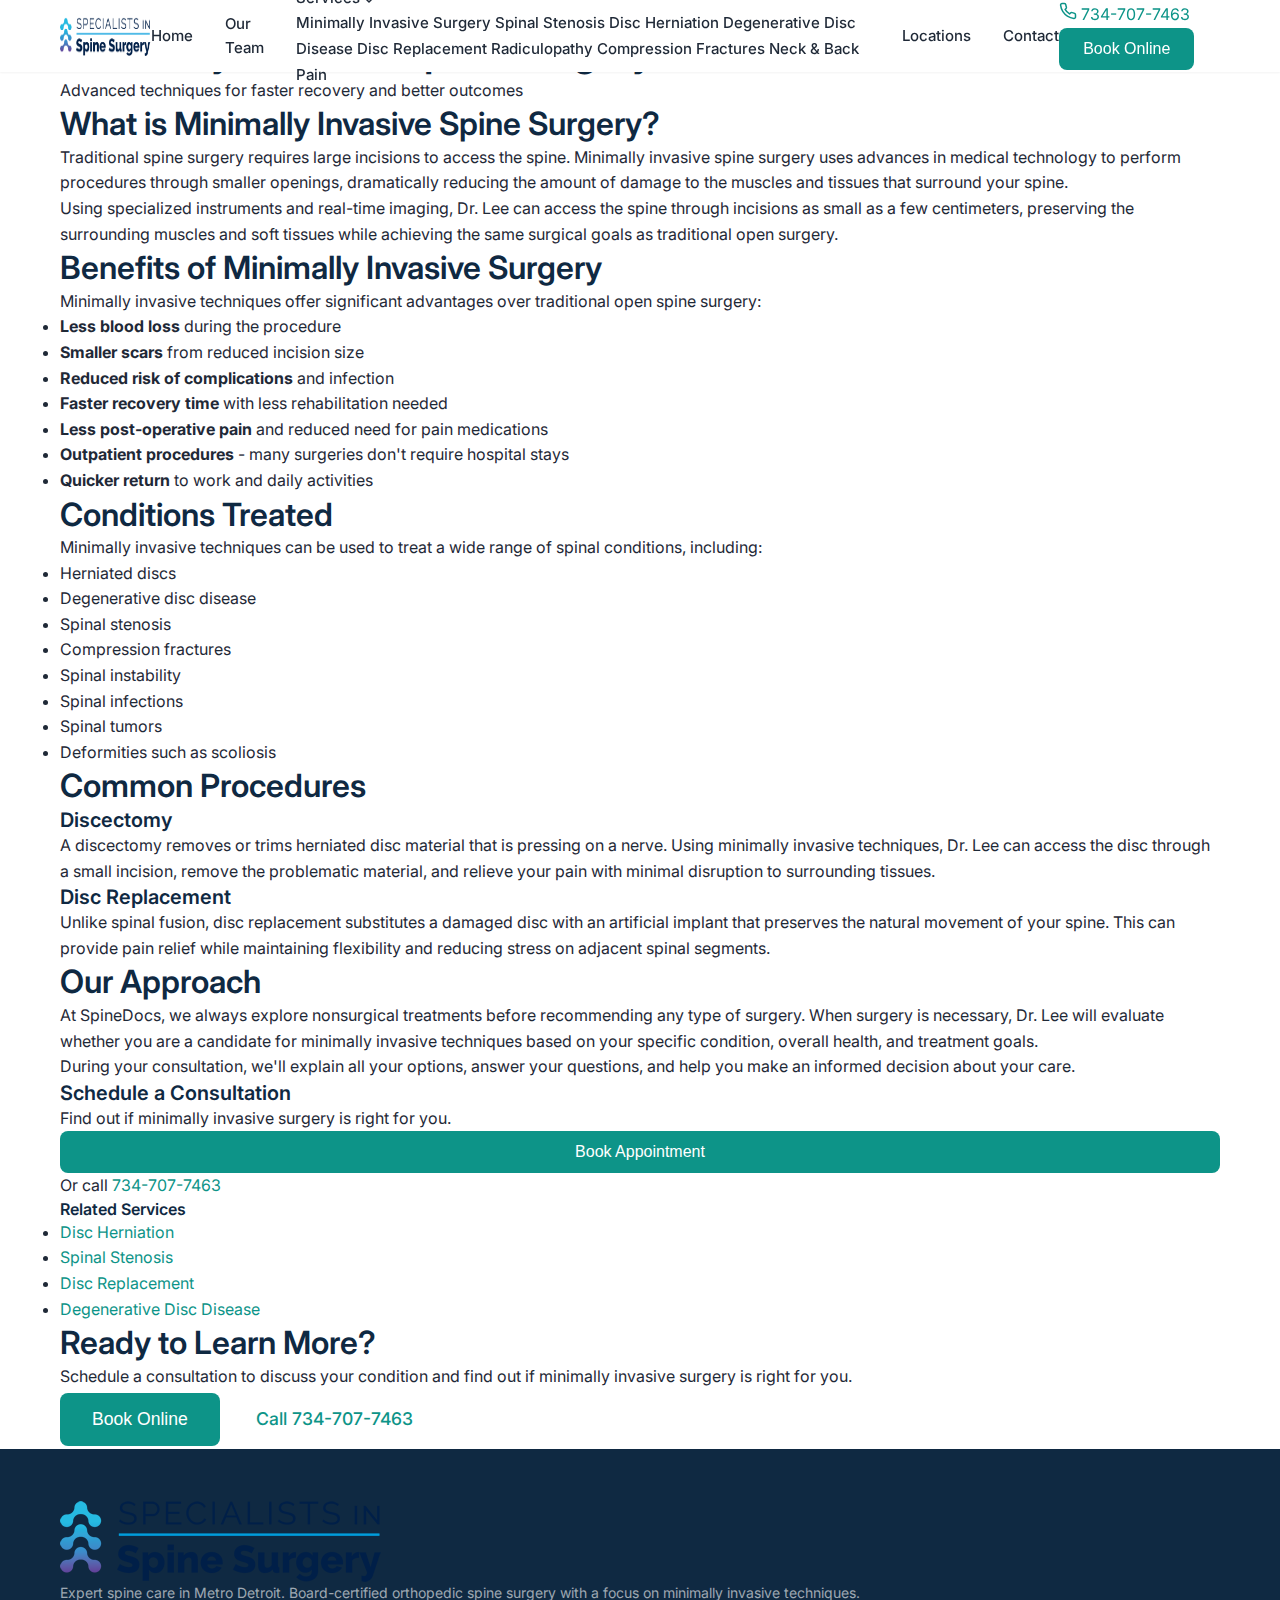
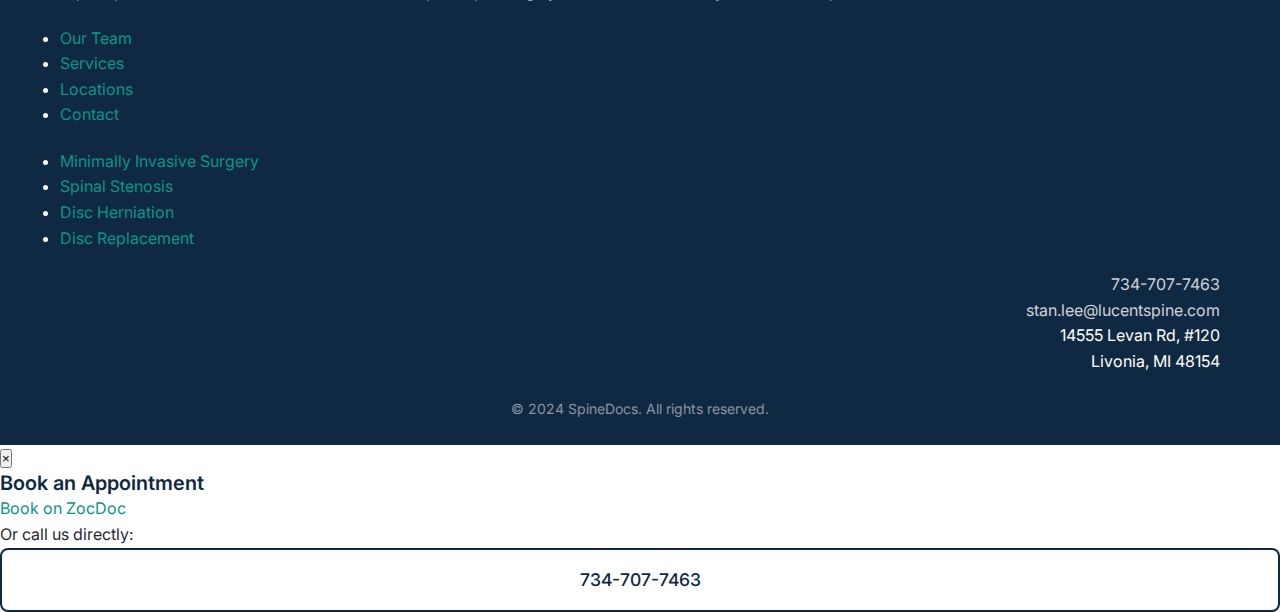
<file: services/minimally-invasive-surgery.html>
<!DOCTYPE html>
<html lang="en">
<head>
    <meta charset="UTF-8">
    <meta name="viewport" content="width=device-width, initial-scale=1.0">
    <meta name="description" content="Minimally invasive spine surgery at SpineDocs offers smaller incisions, less pain, faster recovery. Board-certified surgeon Dr. Stanley Lee in Metro Detroit.">
    <meta name="keywords" content="minimally invasive spine surgery, MISS, spine surgery Detroit, less invasive back surgery">
    <title>Minimally Invasive Spine Surgery | SpineDocs Metro Detroit</title>
    <link rel="icon" type="image/png" href="../favicon.png">
    <link rel="icon" type="image/x-icon" href="../favicon.ico">
    <link rel="stylesheet" href="../css/styles.css">
    <link rel="preconnect" href="https://fonts.googleapis.com">
    <link rel="preconnect" href="https://fonts.gstatic.com" crossorigin>
    <link href="https://fonts.googleapis.com/css2?family=Inter:wght@400;500;600;700&display=swap" rel="stylesheet">
</head>
<body>
    <!-- Header -->
    <header class="header">
        <div class="container">
            <a href="../index.html" class="logo">
                <img src="../images/logo.png" alt="SpineDocs" class="logo-img">
            </a>
            <nav class="nav" id="nav">
                <a href="../index.html">Home</a>
                <a href="../about.html">Our Team</a>
                <div class="nav-dropdown">
                    <a href="../services.html" class="dropdown-trigger active">Services <svg width="10" height="6" viewBox="0 0 10 6" fill="none"><path d="M1 1L5 5L9 1" stroke="currentColor" stroke-width="1.5" stroke-linecap="round" stroke-linejoin="round"/></svg></a>
                    <div class="dropdown-menu">
                        <a href="minimally-invasive-surgery.html" class="active">Minimally Invasive Surgery</a>
                        <a href="spinal-stenosis.html">Spinal Stenosis</a>
                        <a href="disc-herniation.html">Disc Herniation</a>
                        <a href="degenerative-disc-disease.html">Degenerative Disc Disease</a>
                        <a href="disc-replacement.html">Disc Replacement</a>
                        <a href="radiculopathy.html">Radiculopathy</a>
                        <a href="compression-fractures.html">Compression Fractures</a>
                        <a href="neck-back-pain.html">Neck & Back Pain</a>
                    </div>
                </div>
                <a href="../locations.html">Locations</a>
                <a href="../contact.html">Contact</a>
            </nav>
            <div class="header-cta">
                <a href="tel:7347077463" class="header-phone"><svg xmlns="http://www.w3.org/2000/svg" width="18" height="18" viewBox="0 0 24 24" fill="none" stroke="currentColor" stroke-width="2" stroke-linecap="round" stroke-linejoin="round"><path d="M22 16.92v3a2 2 0 0 1-2.18 2 19.79 19.79 0 0 1-8.63-3.07 19.5 19.5 0 0 1-6-6 19.79 19.79 0 0 1-3.07-8.67A2 2 0 0 1 4.11 2h3a2 2 0 0 1 2 1.72 12.84 12.84 0 0 0 .7 2.81 2 2 0 0 1-.45 2.11L8.09 9.91a16 16 0 0 0 6 6l1.27-1.27a2 2 0 0 1 2.11-.45 12.84 12.84 0 0 0 2.81.7A2 2 0 0 1 22 16.92z"/></svg> 734-707-7463</a>
                <button class="btn btn-primary btn-book" id="openBooking">Book Online</button>
            </div>
            <button class="nav-toggle" id="nav-toggle" aria-label="Toggle navigation">
                <span></span>
                <span></span>
                <span></span>
            </button>
        </div>
    </header>

    <!-- Page Header -->
    <section class="page-header">
        <div class="container">
            <nav class="breadcrumb">
                <a href="../index.html">Home</a> / <a href="../services.html">Services</a> / <span>Minimally Invasive Surgery</span>
            </nav>
            <h1>Minimally Invasive Spine Surgery</h1>
            <p>Advanced techniques for faster recovery and better outcomes</p>
        </div>
    </section>

    <!-- Service Content -->
    <section class="service-content">
        <div class="container">
            <div class="service-content-grid">
                <div class="service-main">
                    <h2>What is Minimally Invasive Spine Surgery?</h2>
                    <p>Traditional spine surgery requires large incisions to access the spine. Minimally invasive spine surgery uses advances in medical technology to perform procedures through smaller openings, dramatically reducing the amount of damage to the muscles and tissues that surround your spine.</p>

                    <p>Using specialized instruments and real-time imaging, Dr. Lee can access the spine through incisions as small as a few centimeters, preserving the surrounding muscles and soft tissues while achieving the same surgical goals as traditional open surgery.</p>

                    <h2>Benefits of Minimally Invasive Surgery</h2>
                    <p>Minimally invasive techniques offer significant advantages over traditional open spine surgery:</p>

                    <ul class="benefits-list">
                        <li><strong>Less blood loss</strong> during the procedure</li>
                        <li><strong>Smaller scars</strong> from reduced incision size</li>
                        <li><strong>Reduced risk of complications</strong> and infection</li>
                        <li><strong>Faster recovery time</strong> with less rehabilitation needed</li>
                        <li><strong>Less post-operative pain</strong> and reduced need for pain medications</li>
                        <li><strong>Outpatient procedures</strong> - many surgeries don't require hospital stays</li>
                        <li><strong>Quicker return</strong> to work and daily activities</li>
                    </ul>

                    <h2>Conditions Treated</h2>
                    <p>Minimally invasive techniques can be used to treat a wide range of spinal conditions, including:</p>
                    <ul>
                        <li>Herniated discs</li>
                        <li>Degenerative disc disease</li>
                        <li>Spinal stenosis</li>
                        <li>Compression fractures</li>
                        <li>Spinal instability</li>
                        <li>Spinal infections</li>
                        <li>Spinal tumors</li>
                        <li>Deformities such as scoliosis</li>
                    </ul>

                    <h2>Common Procedures</h2>

                    <h3>Discectomy</h3>
                    <p>A discectomy removes or trims herniated disc material that is pressing on a nerve. Using minimally invasive techniques, Dr. Lee can access the disc through a small incision, remove the problematic material, and relieve your pain with minimal disruption to surrounding tissues.</p>

                    <h3>Disc Replacement</h3>
                    <p>Unlike spinal fusion, disc replacement substitutes a damaged disc with an artificial implant that preserves the natural movement of your spine. This can provide pain relief while maintaining flexibility and reducing stress on adjacent spinal segments.</p>

                    <h2>Our Approach</h2>
                    <p>At SpineDocs, we always explore nonsurgical treatments before recommending any type of surgery. When surgery is necessary, Dr. Lee will evaluate whether you are a candidate for minimally invasive techniques based on your specific condition, overall health, and treatment goals.</p>

                    <p>During your consultation, we'll explain all your options, answer your questions, and help you make an informed decision about your care.</p>
                </div>

                <aside class="service-sidebar">
                    <div class="sidebar-cta">
                        <h3>Schedule a Consultation</h3>
                        <p>Find out if minimally invasive surgery is right for you.</p>
                        <button class="btn btn-primary btn-block btn-book">Book Appointment</button>
                        <p class="sidebar-phone">Or call <a href="tel:7347077463">734-707-7463</a></p>
                    </div>

                    <div class="sidebar-services">
                        <h4>Related Services</h4>
                        <ul>
                            <li><a href="disc-herniation.html">Disc Herniation</a></li>
                            <li><a href="spinal-stenosis.html">Spinal Stenosis</a></li>
                            <li><a href="disc-replacement.html">Disc Replacement</a></li>
                            <li><a href="degenerative-disc-disease.html">Degenerative Disc Disease</a></li>
                        </ul>
                    </div>
                </aside>
            </div>
        </div>
    </section>

    <!-- CTA Section -->
    <section class="cta-section">
        <div class="container">
            <div class="cta-content">
                <h2>Ready to Learn More?</h2>
                <p>Schedule a consultation to discuss your condition and find out if minimally invasive surgery is right for you.</p>
                <div class="cta-buttons">
                    <button class="btn btn-primary btn-lg btn-book">Book Online</button>
                    <a href="tel:7347077463" class="btn btn-white btn-lg">Call 734-707-7463</a>
                </div>
            </div>
        </div>
    </section>

    <!-- Footer -->
    <footer class="footer">
        <div class="container">
            <div class="footer-grid">
                <div class="footer-brand">
                    <img src="../images/logo.png" alt="SpineDocs" class="footer-logo">
                    <p>Expert spine care in Metro Detroit. Board-certified orthopedic spine surgery with a focus on minimally invasive techniques.</p>
                </div>
                <div class="footer-links">
                    <h4>Quick Links</h4>
                    <ul>
                        <li><a href="../about.html">Our Team</a></li>
                        <li><a href="../services.html">Services</a></li>
                        <li><a href="../locations.html">Locations</a></li>
                        <li><a href="../contact.html">Contact</a></li>
                    </ul>
                </div>
                <div class="footer-links">
                    <h4>Services</h4>
                    <ul>
                        <li><a href="minimally-invasive-surgery.html">Minimally Invasive Surgery</a></li>
                        <li><a href="spinal-stenosis.html">Spinal Stenosis</a></li>
                        <li><a href="disc-herniation.html">Disc Herniation</a></li>
                        <li><a href="disc-replacement.html">Disc Replacement</a></li>
                    </ul>
                </div>
                <div class="footer-contact">
                    <h4>Contact Us</h4>
                    <p><a href="tel:7347077463">734-707-7463</a></p>
                    <p><a href="mailto:stan.lee@lucentspine.com">stan.lee@lucentspine.com</a></p>
                    <p class="footer-address">14555 Levan Rd, #120<br>Livonia, MI 48154</p>
                </div>
            </div>
            <div class="footer-bottom">
                <p>&copy; 2024 SpineDocs. All rights reserved.</p>
            </div>
        </div>
    </footer>

    <!-- ZocDoc Booking Modal -->
    <div class="modal" id="bookingModal">
        <div class="modal-overlay" id="modalOverlay"></div>
        <div class="modal-content">
            <button class="modal-close" id="closeModal" aria-label="Close booking">&times;</button>
            <div class="modal-header">
                <h3>Book an Appointment</h3>
            </div>
            <div class="modal-body">
                <div id="zocdoc-widget">
                    <a href="https://www.zocdoc.com/practice/specialists-in-spine-surgery-138529?lock=true&isNewPatient=false&referrerType=widget"
                       class="zd-plugin"
                       data-type="book-button"
                       data-practice-id="138529"
                       title="Book on ZocDoc">Book on ZocDoc</a>
                </div>
                <div class="modal-alternative">
                    <p>Or call us directly:</p>
                    <a href="tel:7347077463" class="btn btn-secondary btn-lg btn-block">734-707-7463</a>
                </div>
            </div>
        </div>
    </div>

    <script>
    (function(d) {
        var script = d.createElement('script');
        script.type = 'text/javascript';
        script.async = true;
        script.src = 'https://offsiteschedule.zocdoc.com/plugin/embed';
        var s = d.getElementsByTagName('script')[0];
        s.parentNode.insertBefore(script, s);
    })(document);
    </script>
    <script src="../js/main.js"></script>
</body>
</html>
</file>
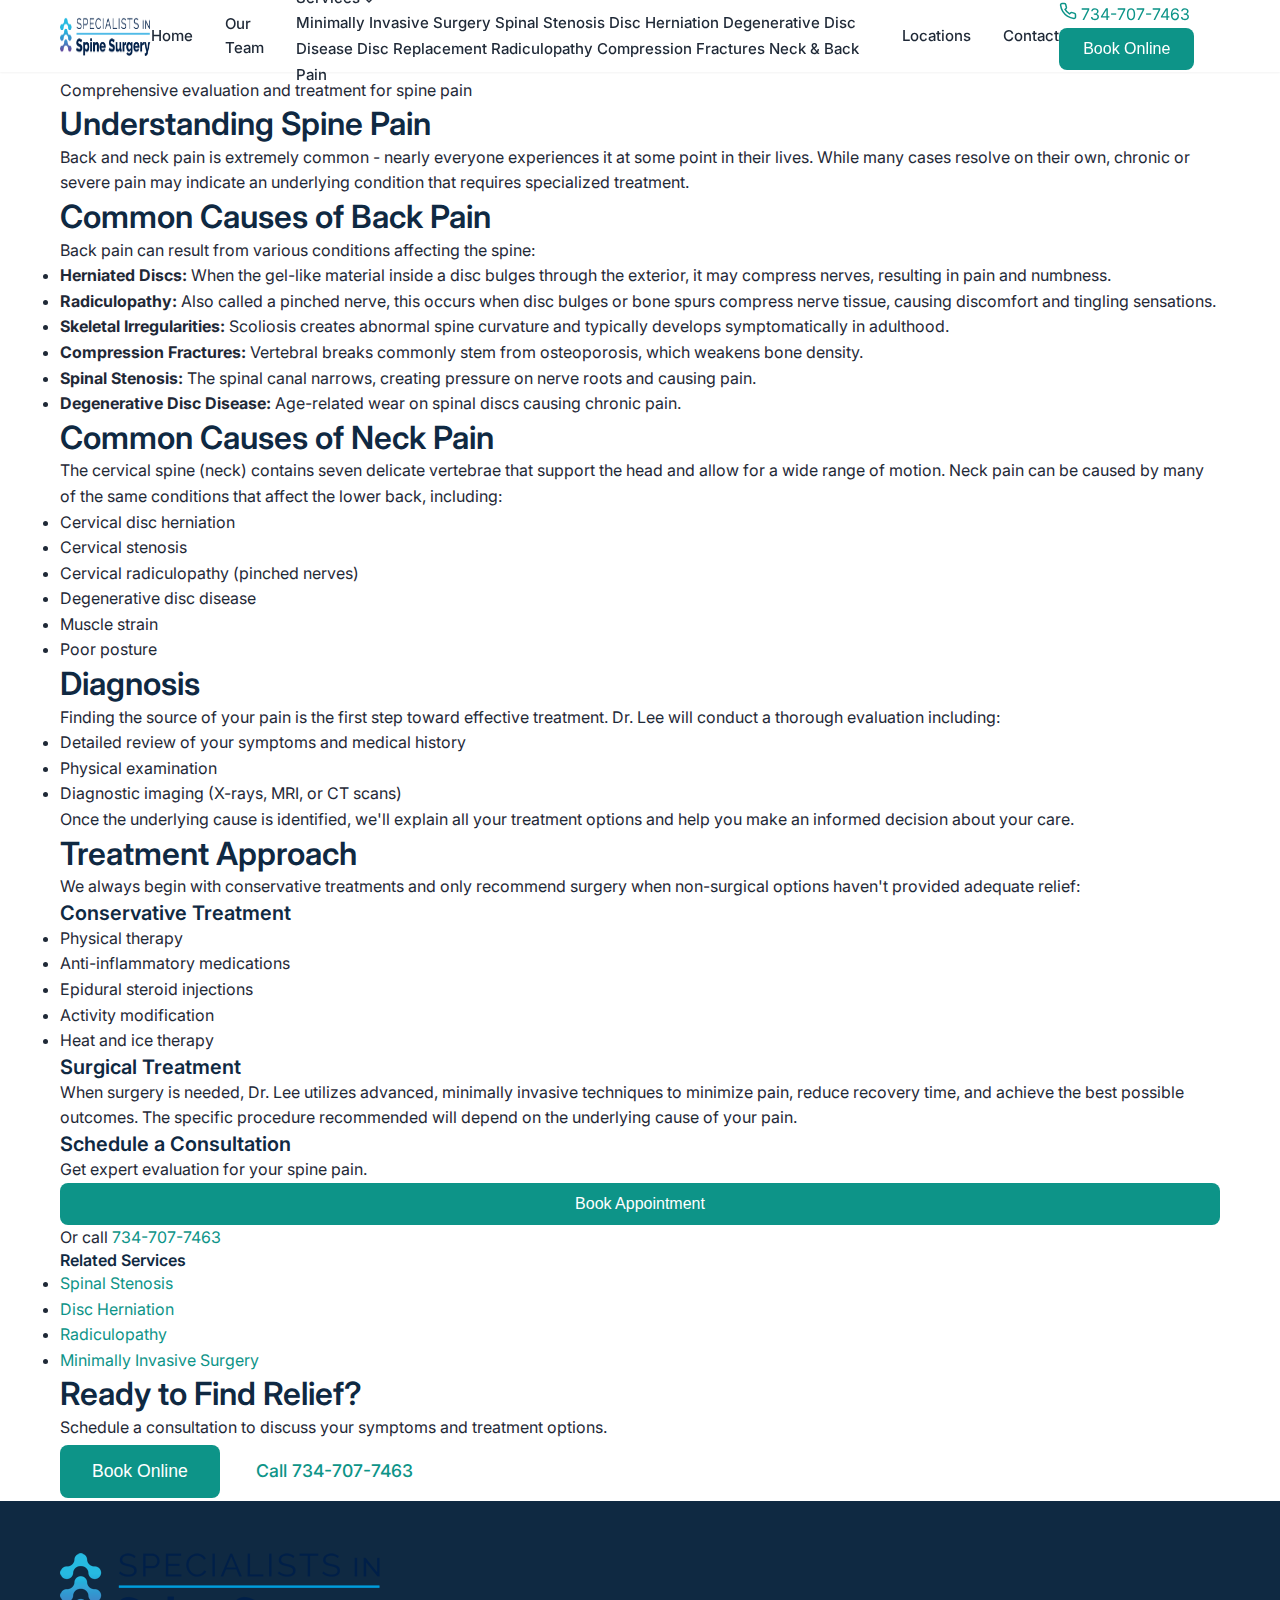
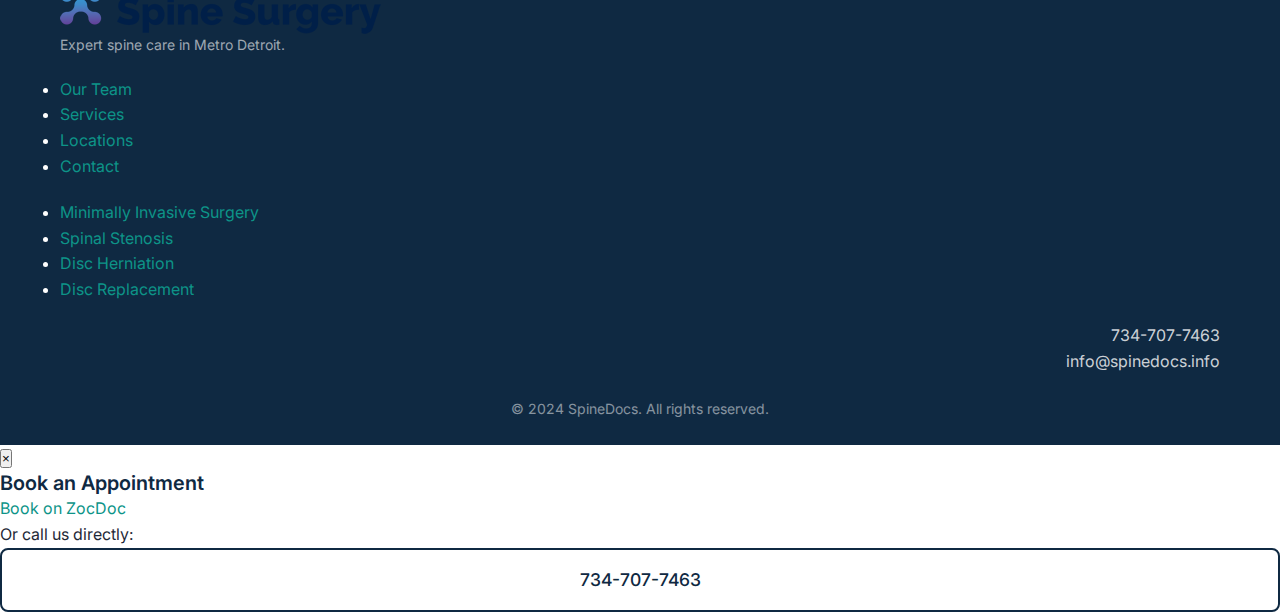
<file: services/neck-back-pain.html>
<!DOCTYPE html>
<html lang="en">
<head>
    <meta charset="UTF-8">
    <meta name="viewport" content="width=device-width, initial-scale=1.0">
    <meta name="description" content="Neck and back pain treatment at SpineDocs. Expert diagnosis and comprehensive treatment for chronic and acute spine pain in Metro Detroit.">
    <meta name="keywords" content="back pain treatment, neck pain treatment, chronic back pain, spine pain doctor, Detroit spine specialist">
    <title>Neck & Back Pain Treatment | SpineDocs Metro Detroit</title>
    <link rel="icon" type="image/png" href="../favicon.png">
    <link rel="icon" type="image/x-icon" href="../favicon.ico">
    <link rel="stylesheet" href="../css/styles.css">
    <link rel="preconnect" href="https://fonts.googleapis.com">
    <link rel="preconnect" href="https://fonts.gstatic.com" crossorigin>
    <link href="https://fonts.googleapis.com/css2?family=Inter:wght@400;500;600;700&display=swap" rel="stylesheet">
</head>
<body>
    <header class="header">
        <div class="container">
            <a href="../index.html" class="logo"><img src="../images/logo.png" alt="SpineDocs" class="logo-img"></a>
            <nav class="nav" id="nav">
                <a href="../index.html">Home</a>
                <a href="../about.html">Our Team</a>
                <div class="nav-dropdown">
                    <a href="../services.html" class="dropdown-trigger active">Services <svg width="10" height="6" viewBox="0 0 10 6" fill="none"><path d="M1 1L5 5L9 1" stroke="currentColor" stroke-width="1.5" stroke-linecap="round" stroke-linejoin="round"/></svg></a>
                    <div class="dropdown-menu">
                        <a href="minimally-invasive-surgery.html">Minimally Invasive Surgery</a>
                        <a href="spinal-stenosis.html">Spinal Stenosis</a>
                        <a href="disc-herniation.html">Disc Herniation</a>
                        <a href="degenerative-disc-disease.html">Degenerative Disc Disease</a>
                        <a href="disc-replacement.html">Disc Replacement</a>
                        <a href="radiculopathy.html">Radiculopathy</a>
                        <a href="compression-fractures.html">Compression Fractures</a>
                        <a href="neck-back-pain.html" class="active">Neck & Back Pain</a>
                    </div>
                </div>
                <a href="../locations.html">Locations</a>
                <a href="../contact.html">Contact</a>
            </nav>
            <div class="header-cta">
                <a href="tel:7347077463" class="header-phone"><svg xmlns="http://www.w3.org/2000/svg" width="18" height="18" viewBox="0 0 24 24" fill="none" stroke="currentColor" stroke-width="2"><path d="M22 16.92v3a2 2 0 0 1-2.18 2 19.79 19.79 0 0 1-8.63-3.07 19.5 19.5 0 0 1-6-6 19.79 19.79 0 0 1-3.07-8.67A2 2 0 0 1 4.11 2h3a2 2 0 0 1 2 1.72 12.84 12.84 0 0 0 .7 2.81 2 2 0 0 1-.45 2.11L8.09 9.91a16 16 0 0 0 6 6l1.27-1.27a2 2 0 0 1 2.11-.45 12.84 12.84 0 0 0 2.81.7A2 2 0 0 1 22 16.92z"/></svg> 734-707-7463</a>
                <button class="btn btn-primary btn-book" id="openBooking">Book Online</button>
            </div>
            <button class="nav-toggle" id="nav-toggle" aria-label="Toggle navigation"><span></span><span></span><span></span></button>
        </div>
    </header>

    <section class="page-header">
        <div class="container">
            <nav class="breadcrumb"><a href="../index.html">Home</a> / <a href="../services.html">Services</a> / <span>Neck & Back Pain</span></nav>
            <h1>Neck & Back Pain</h1>
            <p>Comprehensive evaluation and treatment for spine pain</p>
        </div>
    </section>

    <section class="service-content">
        <div class="container">
            <div class="service-content-grid">
                <div class="service-main">
                    <h2>Understanding Spine Pain</h2>
                    <p>Back and neck pain is extremely common - nearly everyone experiences it at some point in their lives. While many cases resolve on their own, chronic or severe pain may indicate an underlying condition that requires specialized treatment.</p>

                    <h2>Common Causes of Back Pain</h2>
                    <p>Back pain can result from various conditions affecting the spine:</p>
                    <ul>
                        <li><strong>Herniated Discs:</strong> When the gel-like material inside a disc bulges through the exterior, it may compress nerves, resulting in pain and numbness.</li>
                        <li><strong>Radiculopathy:</strong> Also called a pinched nerve, this occurs when disc bulges or bone spurs compress nerve tissue, causing discomfort and tingling sensations.</li>
                        <li><strong>Skeletal Irregularities:</strong> Scoliosis creates abnormal spine curvature and typically develops symptomatically in adulthood.</li>
                        <li><strong>Compression Fractures:</strong> Vertebral breaks commonly stem from osteoporosis, which weakens bone density.</li>
                        <li><strong>Spinal Stenosis:</strong> The spinal canal narrows, creating pressure on nerve roots and causing pain.</li>
                        <li><strong>Degenerative Disc Disease:</strong> Age-related wear on spinal discs causing chronic pain.</li>
                    </ul>

                    <h2>Common Causes of Neck Pain</h2>
                    <p>The cervical spine (neck) contains seven delicate vertebrae that support the head and allow for a wide range of motion. Neck pain can be caused by many of the same conditions that affect the lower back, including:</p>
                    <ul>
                        <li>Cervical disc herniation</li>
                        <li>Cervical stenosis</li>
                        <li>Cervical radiculopathy (pinched nerves)</li>
                        <li>Degenerative disc disease</li>
                        <li>Muscle strain</li>
                        <li>Poor posture</li>
                    </ul>

                    <h2>Diagnosis</h2>
                    <p>Finding the source of your pain is the first step toward effective treatment. Dr. Lee will conduct a thorough evaluation including:</p>
                    <ul>
                        <li>Detailed review of your symptoms and medical history</li>
                        <li>Physical examination</li>
                        <li>Diagnostic imaging (X-rays, MRI, or CT scans)</li>
                    </ul>
                    <p>Once the underlying cause is identified, we'll explain all your treatment options and help you make an informed decision about your care.</p>

                    <h2>Treatment Approach</h2>
                    <p>We always begin with conservative treatments and only recommend surgery when non-surgical options haven't provided adequate relief:</p>

                    <h3>Conservative Treatment</h3>
                    <ul>
                        <li>Physical therapy</li>
                        <li>Anti-inflammatory medications</li>
                        <li>Epidural steroid injections</li>
                        <li>Activity modification</li>
                        <li>Heat and ice therapy</li>
                    </ul>

                    <h3>Surgical Treatment</h3>
                    <p>When surgery is needed, Dr. Lee utilizes advanced, minimally invasive techniques to minimize pain, reduce recovery time, and achieve the best possible outcomes. The specific procedure recommended will depend on the underlying cause of your pain.</p>
                </div>

                <aside class="service-sidebar">
                    <div class="sidebar-cta">
                        <h3>Schedule a Consultation</h3>
                        <p>Get expert evaluation for your spine pain.</p>
                        <button class="btn btn-primary btn-block btn-book">Book Appointment</button>
                        <p class="sidebar-phone">Or call <a href="tel:7347077463">734-707-7463</a></p>
                    </div>
                    <div class="sidebar-services">
                        <h4>Related Services</h4>
                        <ul>
                            <li><a href="spinal-stenosis.html">Spinal Stenosis</a></li>
                            <li><a href="disc-herniation.html">Disc Herniation</a></li>
                            <li><a href="radiculopathy.html">Radiculopathy</a></li>
                            <li><a href="minimally-invasive-surgery.html">Minimally Invasive Surgery</a></li>
                        </ul>
                    </div>
                </aside>
            </div>
        </div>
    </section>

    <section class="cta-section">
        <div class="container">
            <div class="cta-content">
                <h2>Ready to Find Relief?</h2>
                <p>Schedule a consultation to discuss your symptoms and treatment options.</p>
                <div class="cta-buttons">
                    <button class="btn btn-primary btn-lg btn-book">Book Online</button>
                    <a href="tel:7347077463" class="btn btn-white btn-lg">Call 734-707-7463</a>
                </div>
            </div>
        </div>
    </section>

    <footer class="footer">
        <div class="container">
            <div class="footer-grid">
                <div class="footer-brand"><img src="../images/logo.png" alt="SpineDocs" class="footer-logo"><p>Expert spine care in Metro Detroit.</p></div>
                <div class="footer-links"><h4>Quick Links</h4><ul><li><a href="../about.html">Our Team</a></li><li><a href="../services.html">Services</a></li><li><a href="../locations.html">Locations</a></li><li><a href="../contact.html">Contact</a></li></ul></div>
                <div class="footer-links"><h4>Services</h4><ul><li><a href="minimally-invasive-surgery.html">Minimally Invasive Surgery</a></li><li><a href="spinal-stenosis.html">Spinal Stenosis</a></li><li><a href="disc-herniation.html">Disc Herniation</a></li><li><a href="disc-replacement.html">Disc Replacement</a></li></ul></div>
                <div class="footer-contact"><h4>Contact Us</h4><p><a href="tel:7347077463">734-707-7463</a></p><p><a href="mailto:info@spinedocs.info">info@spinedocs.info</a></p></div>
            </div>
            <div class="footer-bottom"><p>&copy; 2024 SpineDocs. All rights reserved.</p></div>
        </div>
    </footer>

    <div class="modal" id="bookingModal"><div class="modal-overlay" id="modalOverlay"></div><div class="modal-content"><button class="modal-close" id="closeModal">&times;</button><div class="modal-header"><h3>Book an Appointment</h3></div><div class="modal-body"><div id="zocdoc-widget"><a href="https://www.zocdoc.com/practice/specialists-in-spine-surgery-138529?lock=true&isNewPatient=false&referrerType=widget" class="zd-plugin" data-type="book-button" data-practice-id="138529">Book on ZocDoc</a></div><div class="modal-alternative"><p>Or call us directly:</p><a href="tel:7347077463" class="btn btn-secondary btn-lg btn-block">734-707-7463</a></div></div></div></div>

    <script>(function(d){var script=d.createElement('script');script.type='text/javascript';script.async=true;script.src='https://offsiteschedule.zocdoc.com/plugin/embed';var s=d.getElementsByTagName('script')[0];s.parentNode.insertBefore(script,s);})(document);</script>
    <script src="../js/main.js"></script>
</body>
</html>
</file>
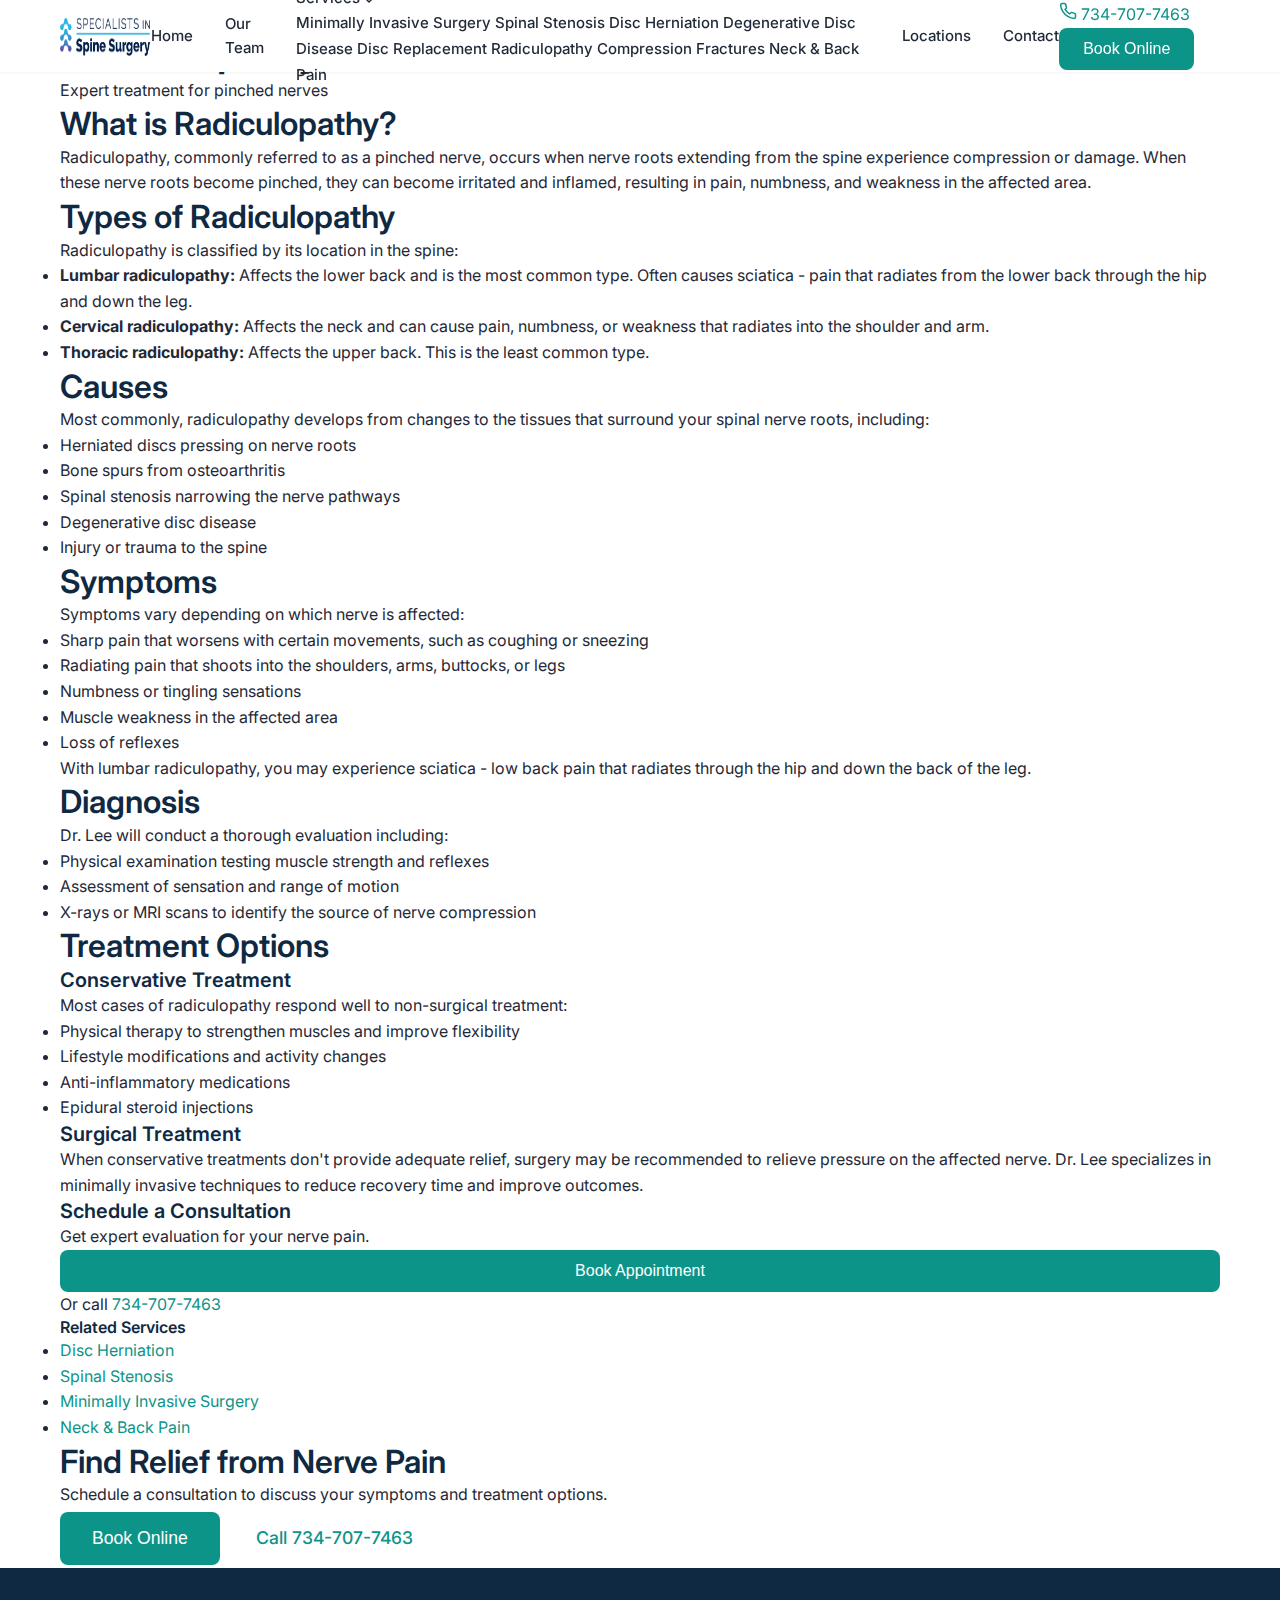
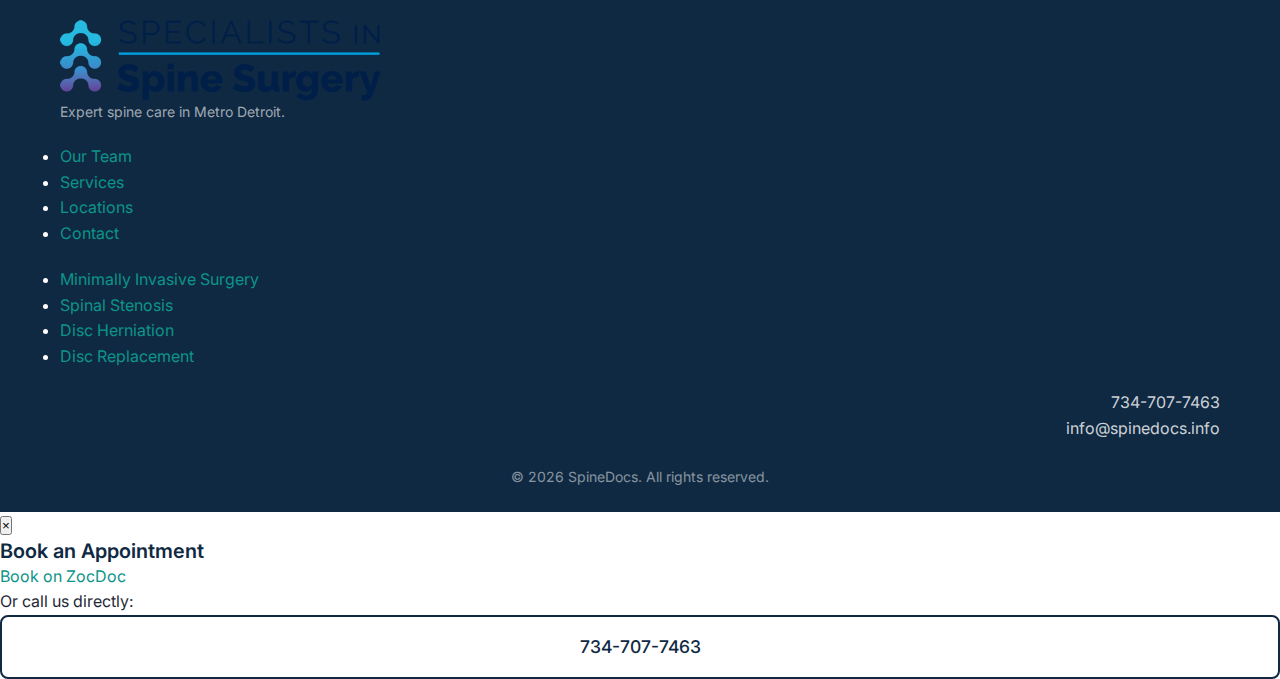
<file: services/radiculopathy.html>
<!DOCTYPE html>
<html lang="en">
<head>
    <meta charset="UTF-8">
    <meta name="viewport" content="width=device-width, initial-scale=1.0">
    <meta name="description" content="Radiculopathy (pinched nerve) treatment at SpineDocs. Expert diagnosis and treatment for cervical, lumbar, and thoracic radiculopathy in Metro Detroit.">
    <meta name="keywords" content="radiculopathy, pinched nerve, sciatica, nerve pain, cervical radiculopathy, Detroit spine doctor">
    <title>Radiculopathy Treatment | SpineDocs Metro Detroit</title>
    <link rel="icon" type="image/png" href="../favicon.png">
    <link rel="icon" type="image/x-icon" href="../favicon.ico">
    <link rel="stylesheet" href="../css/styles.css">
    <link rel="preconnect" href="https://fonts.googleapis.com">
    <link rel="preconnect" href="https://fonts.gstatic.com" crossorigin>
    <link href="https://fonts.googleapis.com/css2?family=Inter:wght@400;500;600;700&display=swap" rel="stylesheet">
</head>
<body>
    <header class="header">
        <div class="container">
            <a href="../index.html" class="logo"><img src="../images/logo.png" alt="SpineDocs" class="logo-img"></a>
            <nav class="nav" id="nav">
                <a href="../index.html">Home</a>
                <a href="../about.html">Our Team</a>
                <div class="nav-dropdown">
                    <a href="../services.html" class="dropdown-trigger active">Services <svg width="10" height="6" viewBox="0 0 10 6" fill="none"><path d="M1 1L5 5L9 1" stroke="currentColor" stroke-width="1.5" stroke-linecap="round" stroke-linejoin="round"/></svg></a>
                    <div class="dropdown-menu">
                        <a href="minimally-invasive-surgery.html">Minimally Invasive Surgery</a>
                        <a href="spinal-stenosis.html">Spinal Stenosis</a>
                        <a href="disc-herniation.html">Disc Herniation</a>
                        <a href="degenerative-disc-disease.html">Degenerative Disc Disease</a>
                        <a href="disc-replacement.html">Disc Replacement</a>
                        <a href="radiculopathy.html" class="active">Radiculopathy</a>
                        <a href="compression-fractures.html">Compression Fractures</a>
                        <a href="neck-back-pain.html">Neck & Back Pain</a>
                    </div>
                </div>
                <a href="../locations.html">Locations</a>
                <a href="../contact.html">Contact</a>
            </nav>
            <div class="header-cta">
                <a href="tel:7347077463" class="header-phone"><svg xmlns="http://www.w3.org/2000/svg" width="18" height="18" viewBox="0 0 24 24" fill="none" stroke="currentColor" stroke-width="2"><path d="M22 16.92v3a2 2 0 0 1-2.18 2 19.79 19.79 0 0 1-8.63-3.07 19.5 19.5 0 0 1-6-6 19.79 19.79 0 0 1-3.07-8.67A2 2 0 0 1 4.11 2h3a2 2 0 0 1 2 1.72 12.84 12.84 0 0 0 .7 2.81 2 2 0 0 1-.45 2.11L8.09 9.91a16 16 0 0 0 6 6l1.27-1.27a2 2 0 0 1 2.11-.45 12.84 12.84 0 0 0 2.81.7A2 2 0 0 1 22 16.92z"/></svg> 734-707-7463</a>
                <button class="btn btn-primary btn-book" id="openBooking">Book Online</button>
            </div>
            <button class="nav-toggle" id="nav-toggle" aria-label="Toggle navigation"><span></span><span></span><span></span></button>
        </div>
    </header>

    <section class="page-header">
        <div class="container">
            <nav class="breadcrumb"><a href="../index.html">Home</a> / <a href="../services.html">Services</a> / <span>Radiculopathy</span></nav>
            <h1>Radiculopathy</h1>
            <p>Expert treatment for pinched nerves</p>
        </div>
    </section>

    <section class="service-content">
        <div class="container">
            <div class="service-content-grid">
                <div class="service-main">
                    <h2>What is Radiculopathy?</h2>
                    <p>Radiculopathy, commonly referred to as a pinched nerve, occurs when nerve roots extending from the spine experience compression or damage. When these nerve roots become pinched, they can become irritated and inflamed, resulting in pain, numbness, and weakness in the affected area.</p>

                    <h2>Types of Radiculopathy</h2>
                    <p>Radiculopathy is classified by its location in the spine:</p>
                    <ul>
                        <li><strong>Lumbar radiculopathy:</strong> Affects the lower back and is the most common type. Often causes sciatica - pain that radiates from the lower back through the hip and down the leg.</li>
                        <li><strong>Cervical radiculopathy:</strong> Affects the neck and can cause pain, numbness, or weakness that radiates into the shoulder and arm.</li>
                        <li><strong>Thoracic radiculopathy:</strong> Affects the upper back. This is the least common type.</li>
                    </ul>

                    <h2>Causes</h2>
                    <p>Most commonly, radiculopathy develops from changes to the tissues that surround your spinal nerve roots, including:</p>
                    <ul>
                        <li>Herniated discs pressing on nerve roots</li>
                        <li>Bone spurs from osteoarthritis</li>
                        <li>Spinal stenosis narrowing the nerve pathways</li>
                        <li>Degenerative disc disease</li>
                        <li>Injury or trauma to the spine</li>
                    </ul>

                    <h2>Symptoms</h2>
                    <p>Symptoms vary depending on which nerve is affected:</p>
                    <ul>
                        <li>Sharp pain that worsens with certain movements, such as coughing or sneezing</li>
                        <li>Radiating pain that shoots into the shoulders, arms, buttocks, or legs</li>
                        <li>Numbness or tingling sensations</li>
                        <li>Muscle weakness in the affected area</li>
                        <li>Loss of reflexes</li>
                    </ul>
                    <p>With lumbar radiculopathy, you may experience sciatica - low back pain that radiates through the hip and down the back of the leg.</p>

                    <h2>Diagnosis</h2>
                    <p>Dr. Lee will conduct a thorough evaluation including:</p>
                    <ul>
                        <li>Physical examination testing muscle strength and reflexes</li>
                        <li>Assessment of sensation and range of motion</li>
                        <li>X-rays or MRI scans to identify the source of nerve compression</li>
                    </ul>

                    <h2>Treatment Options</h2>
                    <h3>Conservative Treatment</h3>
                    <p>Most cases of radiculopathy respond well to non-surgical treatment:</p>
                    <ul>
                        <li>Physical therapy to strengthen muscles and improve flexibility</li>
                        <li>Lifestyle modifications and activity changes</li>
                        <li>Anti-inflammatory medications</li>
                        <li>Epidural steroid injections</li>
                    </ul>

                    <h3>Surgical Treatment</h3>
                    <p>When conservative treatments don't provide adequate relief, surgery may be recommended to relieve pressure on the affected nerve. Dr. Lee specializes in minimally invasive techniques to reduce recovery time and improve outcomes.</p>
                </div>

                <aside class="service-sidebar">
                    <div class="sidebar-cta">
                        <h3>Schedule a Consultation</h3>
                        <p>Get expert evaluation for your nerve pain.</p>
                        <button class="btn btn-primary btn-block btn-book">Book Appointment</button>
                        <p class="sidebar-phone">Or call <a href="tel:7347077463">734-707-7463</a></p>
                    </div>
                    <div class="sidebar-services">
                        <h4>Related Services</h4>
                        <ul>
                            <li><a href="disc-herniation.html">Disc Herniation</a></li>
                            <li><a href="spinal-stenosis.html">Spinal Stenosis</a></li>
                            <li><a href="minimally-invasive-surgery.html">Minimally Invasive Surgery</a></li>
                            <li><a href="neck-back-pain.html">Neck & Back Pain</a></li>
                        </ul>
                    </div>
                </aside>
            </div>
        </div>
    </section>

    <section class="cta-section">
        <div class="container">
            <div class="cta-content">
                <h2>Find Relief from Nerve Pain</h2>
                <p>Schedule a consultation to discuss your symptoms and treatment options.</p>
                <div class="cta-buttons">
                    <button class="btn btn-primary btn-lg btn-book">Book Online</button>
                    <a href="tel:7347077463" class="btn btn-white btn-lg">Call 734-707-7463</a>
                </div>
            </div>
        </div>
    </section>

    <footer class="footer">
        <div class="container">
            <div class="footer-grid">
                <div class="footer-brand"><img src="../images/logo.png" alt="SpineDocs" class="footer-logo"><p>Expert spine care in Metro Detroit.</p></div>
                <div class="footer-links"><h4>Quick Links</h4><ul><li><a href="../about.html">Our Team</a></li><li><a href="../services.html">Services</a></li><li><a href="../locations.html">Locations</a></li><li><a href="../contact.html">Contact</a></li></ul></div>
                <div class="footer-links"><h4>Services</h4><ul><li><a href="minimally-invasive-surgery.html">Minimally Invasive Surgery</a></li><li><a href="spinal-stenosis.html">Spinal Stenosis</a></li><li><a href="disc-herniation.html">Disc Herniation</a></li><li><a href="disc-replacement.html">Disc Replacement</a></li></ul></div>
                <div class="footer-contact"><h4>Contact Us</h4><p><a href="tel:7347077463">734-707-7463</a></p><p><a href="mailto:info@spinedocs.info">info@spinedocs.info</a></p></div>
            </div>
            <div class="footer-bottom"><p>&copy; 2026 SpineDocs. All rights reserved.</p></div>
        </div>
    </footer>

    <div class="modal" id="bookingModal"><div class="modal-overlay" id="modalOverlay"></div><div class="modal-content"><button class="modal-close" id="closeModal">&times;</button><div class="modal-header"><h3>Book an Appointment</h3></div><div class="modal-body"><div id="zocdoc-widget"><a href="https://www.zocdoc.com/practice/specialists-in-spine-surgery-138529?lock=true&isNewPatient=false&referrerType=widget" class="zd-plugin" data-type="book-button" data-practice-id="138529">Book on ZocDoc</a></div><div class="modal-alternative"><p>Or call us directly:</p><a href="tel:7347077463" class="btn btn-secondary btn-lg btn-block">734-707-7463</a></div></div></div></div>

    <script>(function(d){var script=d.createElement('script');script.type='text/javascript';script.async=true;script.src='https://offsiteschedule.zocdoc.com/plugin/embed';var s=d.getElementsByTagName('script')[0];s.parentNode.insertBefore(script,s);})(document);</script>
    <script src="../js/main.js"></script>
</body>
</html>
</file>
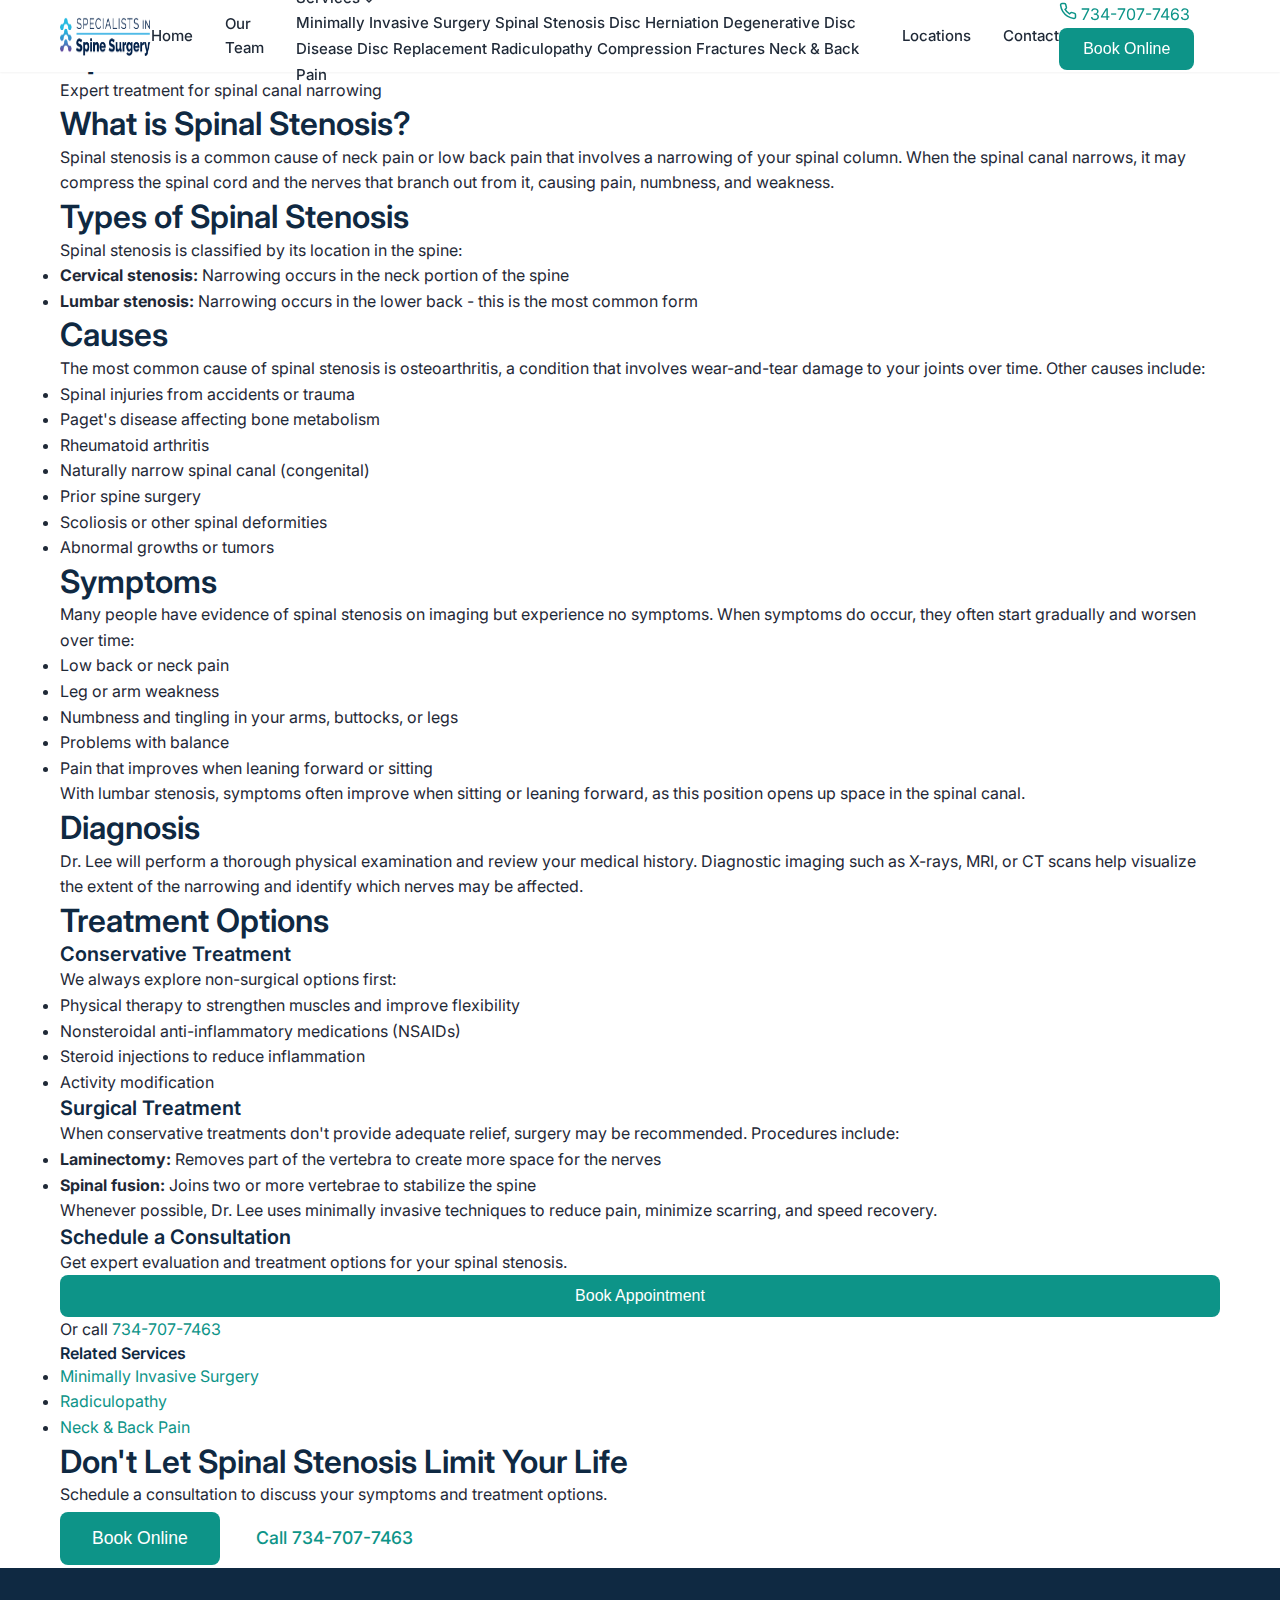
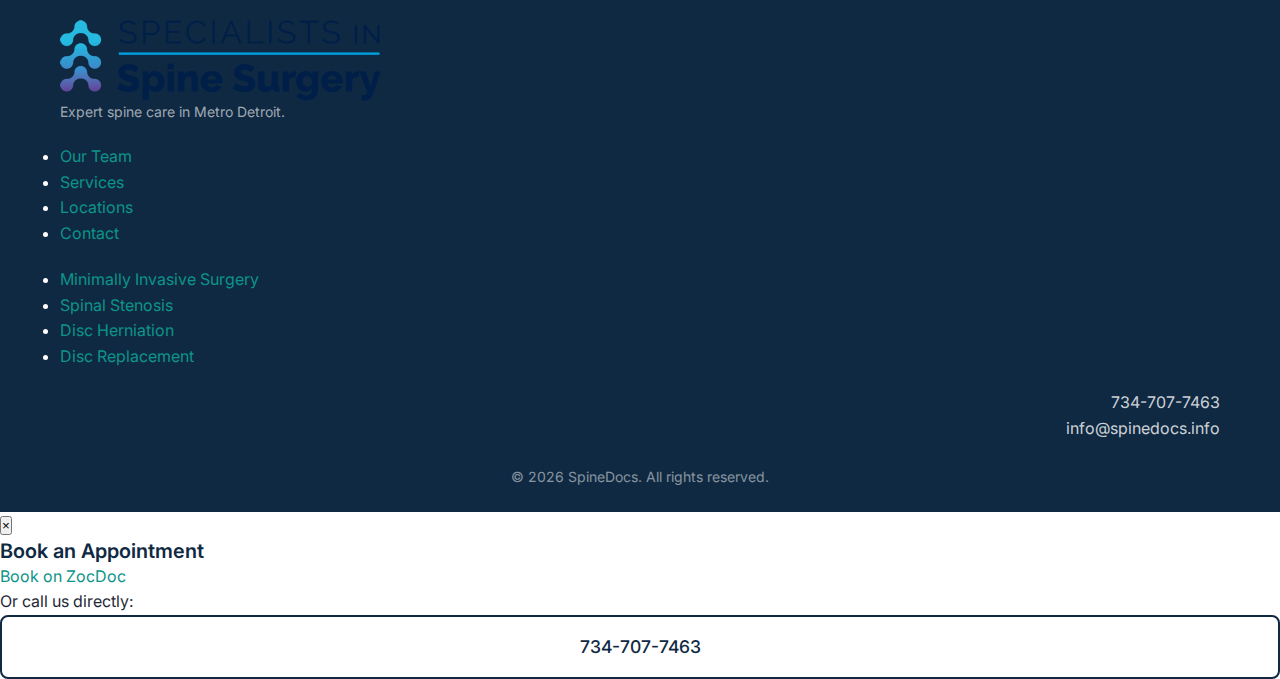
<file: services/spinal-stenosis.html>
<!DOCTYPE html>
<html lang="en">
<head>
    <meta charset="UTF-8">
    <meta name="viewport" content="width=device-width, initial-scale=1.0">
    <meta name="description" content="Spinal stenosis treatment at SpineDocs. Expert diagnosis and minimally invasive surgery for cervical and lumbar stenosis in Metro Detroit.">
    <meta name="keywords" content="spinal stenosis, lumbar stenosis, cervical stenosis, spine narrowing treatment, Detroit spine doctor">
    <title>Spinal Stenosis Treatment | SpineDocs Metro Detroit</title>
    <link rel="icon" type="image/png" href="../favicon.png">
    <link rel="icon" type="image/x-icon" href="../favicon.ico">
    <link rel="stylesheet" href="../css/styles.css">
    <link rel="preconnect" href="https://fonts.googleapis.com">
    <link rel="preconnect" href="https://fonts.gstatic.com" crossorigin>
    <link href="https://fonts.googleapis.com/css2?family=Inter:wght@400;500;600;700&display=swap" rel="stylesheet">
</head>
<body>
    <header class="header">
        <div class="container">
            <a href="../index.html" class="logo"><img src="../images/logo.png" alt="SpineDocs" class="logo-img"></a>
            <nav class="nav" id="nav">
                <a href="../index.html">Home</a>
                <a href="../about.html">Our Team</a>
                <div class="nav-dropdown">
                    <a href="../services.html" class="dropdown-trigger active">Services <svg width="10" height="6" viewBox="0 0 10 6" fill="none"><path d="M1 1L5 5L9 1" stroke="currentColor" stroke-width="1.5" stroke-linecap="round" stroke-linejoin="round"/></svg></a>
                    <div class="dropdown-menu">
                        <a href="minimally-invasive-surgery.html">Minimally Invasive Surgery</a>
                        <a href="spinal-stenosis.html" class="active">Spinal Stenosis</a>
                        <a href="disc-herniation.html">Disc Herniation</a>
                        <a href="degenerative-disc-disease.html">Degenerative Disc Disease</a>
                        <a href="disc-replacement.html">Disc Replacement</a>
                        <a href="radiculopathy.html">Radiculopathy</a>
                        <a href="compression-fractures.html">Compression Fractures</a>
                        <a href="neck-back-pain.html">Neck & Back Pain</a>
                    </div>
                </div>
                <a href="../locations.html">Locations</a>
                <a href="../contact.html">Contact</a>
            </nav>
            <div class="header-cta">
                <a href="tel:7347077463" class="header-phone"><svg xmlns="http://www.w3.org/2000/svg" width="18" height="18" viewBox="0 0 24 24" fill="none" stroke="currentColor" stroke-width="2"><path d="M22 16.92v3a2 2 0 0 1-2.18 2 19.79 19.79 0 0 1-8.63-3.07 19.5 19.5 0 0 1-6-6 19.79 19.79 0 0 1-3.07-8.67A2 2 0 0 1 4.11 2h3a2 2 0 0 1 2 1.72 12.84 12.84 0 0 0 .7 2.81 2 2 0 0 1-.45 2.11L8.09 9.91a16 16 0 0 0 6 6l1.27-1.27a2 2 0 0 1 2.11-.45 12.84 12.84 0 0 0 2.81.7A2 2 0 0 1 22 16.92z"/></svg> 734-707-7463</a>
                <button class="btn btn-primary btn-book" id="openBooking">Book Online</button>
            </div>
            <button class="nav-toggle" id="nav-toggle" aria-label="Toggle navigation"><span></span><span></span><span></span></button>
        </div>
    </header>

    <section class="page-header">
        <div class="container">
            <nav class="breadcrumb"><a href="../index.html">Home</a> / <a href="../services.html">Services</a> / <span>Spinal Stenosis</span></nav>
            <h1>Spinal Stenosis</h1>
            <p>Expert treatment for spinal canal narrowing</p>
        </div>
    </section>

    <section class="service-content">
        <div class="container">
            <div class="service-content-grid">
                <div class="service-main">
                    <h2>What is Spinal Stenosis?</h2>
                    <p>Spinal stenosis is a common cause of neck pain or low back pain that involves a narrowing of your spinal column. When the spinal canal narrows, it may compress the spinal cord and the nerves that branch out from it, causing pain, numbness, and weakness.</p>

                    <h2>Types of Spinal Stenosis</h2>
                    <p>Spinal stenosis is classified by its location in the spine:</p>
                    <ul>
                        <li><strong>Cervical stenosis:</strong> Narrowing occurs in the neck portion of the spine</li>
                        <li><strong>Lumbar stenosis:</strong> Narrowing occurs in the lower back - this is the most common form</li>
                    </ul>

                    <h2>Causes</h2>
                    <p>The most common cause of spinal stenosis is osteoarthritis, a condition that involves wear-and-tear damage to your joints over time. Other causes include:</p>
                    <ul>
                        <li>Spinal injuries from accidents or trauma</li>
                        <li>Paget's disease affecting bone metabolism</li>
                        <li>Rheumatoid arthritis</li>
                        <li>Naturally narrow spinal canal (congenital)</li>
                        <li>Prior spine surgery</li>
                        <li>Scoliosis or other spinal deformities</li>
                        <li>Abnormal growths or tumors</li>
                    </ul>

                    <h2>Symptoms</h2>
                    <p>Many people have evidence of spinal stenosis on imaging but experience no symptoms. When symptoms do occur, they often start gradually and worsen over time:</p>
                    <ul>
                        <li>Low back or neck pain</li>
                        <li>Leg or arm weakness</li>
                        <li>Numbness and tingling in your arms, buttocks, or legs</li>
                        <li>Problems with balance</li>
                        <li>Pain that improves when leaning forward or sitting</li>
                    </ul>
                    <p>With lumbar stenosis, symptoms often improve when sitting or leaning forward, as this position opens up space in the spinal canal.</p>

                    <h2>Diagnosis</h2>
                    <p>Dr. Lee will perform a thorough physical examination and review your medical history. Diagnostic imaging such as X-rays, MRI, or CT scans help visualize the extent of the narrowing and identify which nerves may be affected.</p>

                    <h2>Treatment Options</h2>
                    <h3>Conservative Treatment</h3>
                    <p>We always explore non-surgical options first:</p>
                    <ul>
                        <li>Physical therapy to strengthen muscles and improve flexibility</li>
                        <li>Nonsteroidal anti-inflammatory medications (NSAIDs)</li>
                        <li>Steroid injections to reduce inflammation</li>
                        <li>Activity modification</li>
                    </ul>

                    <h3>Surgical Treatment</h3>
                    <p>When conservative treatments don't provide adequate relief, surgery may be recommended. Procedures include:</p>
                    <ul>
                        <li><strong>Laminectomy:</strong> Removes part of the vertebra to create more space for the nerves</li>
                        <li><strong>Spinal fusion:</strong> Joins two or more vertebrae to stabilize the spine</li>
                    </ul>
                    <p>Whenever possible, Dr. Lee uses minimally invasive techniques to reduce pain, minimize scarring, and speed recovery.</p>
                </div>

                <aside class="service-sidebar">
                    <div class="sidebar-cta">
                        <h3>Schedule a Consultation</h3>
                        <p>Get expert evaluation and treatment options for your spinal stenosis.</p>
                        <button class="btn btn-primary btn-block btn-book">Book Appointment</button>
                        <p class="sidebar-phone">Or call <a href="tel:7347077463">734-707-7463</a></p>
                    </div>
                    <div class="sidebar-services">
                        <h4>Related Services</h4>
                        <ul>
                            <li><a href="minimally-invasive-surgery.html">Minimally Invasive Surgery</a></li>
                            <li><a href="radiculopathy.html">Radiculopathy</a></li>
                            <li><a href="neck-back-pain.html">Neck & Back Pain</a></li>
                        </ul>
                    </div>
                </aside>
            </div>
        </div>
    </section>

    <section class="cta-section">
        <div class="container">
            <div class="cta-content">
                <h2>Don't Let Spinal Stenosis Limit Your Life</h2>
                <p>Schedule a consultation to discuss your symptoms and treatment options.</p>
                <div class="cta-buttons">
                    <button class="btn btn-primary btn-lg btn-book">Book Online</button>
                    <a href="tel:7347077463" class="btn btn-white btn-lg">Call 734-707-7463</a>
                </div>
            </div>
        </div>
    </section>

    <footer class="footer">
        <div class="container">
            <div class="footer-grid">
                <div class="footer-brand"><img src="../images/logo.png" alt="SpineDocs" class="footer-logo"><p>Expert spine care in Metro Detroit.</p></div>
                <div class="footer-links"><h4>Quick Links</h4><ul><li><a href="../about.html">Our Team</a></li><li><a href="../services.html">Services</a></li><li><a href="../locations.html">Locations</a></li><li><a href="../contact.html">Contact</a></li></ul></div>
                <div class="footer-links"><h4>Services</h4><ul><li><a href="minimally-invasive-surgery.html">Minimally Invasive Surgery</a></li><li><a href="spinal-stenosis.html">Spinal Stenosis</a></li><li><a href="disc-herniation.html">Disc Herniation</a></li><li><a href="disc-replacement.html">Disc Replacement</a></li></ul></div>
                <div class="footer-contact"><h4>Contact Us</h4><p><a href="tel:7347077463">734-707-7463</a></p><p><a href="mailto:info@spinedocs.info">info@spinedocs.info</a></p></div>
            </div>
            <div class="footer-bottom"><p>&copy; 2026 SpineDocs. All rights reserved.</p></div>
        </div>
    </footer>

    <div class="modal" id="bookingModal"><div class="modal-overlay" id="modalOverlay"></div><div class="modal-content"><button class="modal-close" id="closeModal">&times;</button><div class="modal-header"><h3>Book an Appointment</h3></div><div class="modal-body"><div id="zocdoc-widget"><a href="https://www.zocdoc.com/practice/specialists-in-spine-surgery-138529?lock=true&isNewPatient=false&referrerType=widget" class="zd-plugin" data-type="book-button" data-practice-id="138529">Book on ZocDoc</a></div><div class="modal-alternative"><p>Or call us directly:</p><a href="tel:7347077463" class="btn btn-secondary btn-lg btn-block">734-707-7463</a></div></div></div></div>

    <script>(function(d){var script=d.createElement('script');script.type='text/javascript';script.async=true;script.src='https://offsiteschedule.zocdoc.com/plugin/embed';var s=d.getElementsByTagName('script')[0];s.parentNode.insertBefore(script,s);})(document);</script>
    <script src="../js/main.js"></script>
</body>
</html>
</file>
<file: css/styles.css>
/* ============================================
   SpineDocs - Professional Medical Website
   ============================================ */

/* CSS Variables */
:root {
    --color-primary: #0f2942;
    --color-primary-light: #1a3a5c;
    --color-accent: #0d9488;
    --color-accent-hover: #0b7c72;
    --color-text: #1f2937;
    --color-text-light: #6b7280;
    --color-bg: #ffffff;
    --color-bg-alt: #f8fafc;
    --color-bg-dark: #0f2942;
    --color-border: #e5e7eb;
    --font-family: 'Inter', -apple-system, BlinkMacSystemFont, 'Segoe UI', Roboto, sans-serif;
    --shadow-sm: 0 1px 2px rgba(0, 0, 0, 0.05);
    --shadow-md: 0 4px 6px -1px rgba(0, 0, 0, 0.1), 0 2px 4px -1px rgba(0, 0, 0, 0.06);
    --shadow-lg: 0 10px 15px -3px rgba(0, 0, 0, 0.1), 0 4px 6px -2px rgba(0, 0, 0, 0.05);
    --radius-sm: 6px;
    --radius-md: 8px;
    --radius-lg: 12px;
    --transition: 150ms ease;
}

/* Reset & Base */
*, *::before, *::after {
    box-sizing: border-box;
    margin: 0;
    padding: 0;
}

html {
    scroll-behavior: smooth;
}

body {
    font-family: var(--font-family);
    font-size: 16px;
    line-height: 1.6;
    color: var(--color-text);
    background: var(--color-bg);
    -webkit-font-smoothing: antialiased;
}

img {
    max-width: 100%;
    height: auto;
    display: block;
}

a {
    color: var(--color-accent);
    text-decoration: none;
    transition: color var(--transition);
}

a:hover {
    color: var(--color-accent-hover);
}

/* Container */
.container {
    width: 100%;
    max-width: 1200px;
    margin: 0 auto;
    padding: 0 20px;
}

/* Typography */
h1, h2, h3, h4 {
    color: var(--color-primary);
    font-weight: 600;
    line-height: 1.3;
}

h1 { font-size: 2.5rem; }
h2 { font-size: 2rem; }
h3 { font-size: 1.25rem; }
h4 { font-size: 1rem; }

/* Buttons */
.btn {
    display: inline-flex;
    align-items: center;
    justify-content: center;
    padding: 12px 24px;
    font-size: 1rem;
    font-weight: 500;
    border-radius: var(--radius-md);
    border: none;
    cursor: pointer;
    transition: all var(--transition);
    text-decoration: none;
}

.btn-primary {
    background: var(--color-accent);
    color: white;
}

.btn-primary:hover {
    background: var(--color-accent-hover);
    color: white;
}

.btn-secondary {
    background: transparent;
    color: var(--color-primary);
    border: 2px solid var(--color-primary);
}

.btn-secondary:hover {
    background: var(--color-primary);
    color: white;
}

.btn-lg {
    padding: 16px 32px;
    font-size: 1.1rem;
}

.btn-block {
    width: 100%;
}

/* Section Label */
.section-label {
    display: inline-block;
    font-size: 0.875rem;
    font-weight: 600;
    color: var(--color-accent);
    text-transform: uppercase;
    letter-spacing: 0.05em;
    margin-bottom: 8px;
}

.section-header {
    text-align: center;
    margin-bottom: 48px;
}

.section-header h2 {
    margin-bottom: 12px;
}

.section-header p {
    color: var(--color-text-light);
    font-size: 1.125rem;
}

/* ============================================
   Header
   ============================================ */
.header {
    position: fixed;
    top: 0;
    left: 0;
    right: 0;
    z-index: 1000;
    background: white;
    box-shadow: var(--shadow-sm);
}

.header .container {
    display: flex;
    align-items: center;
    justify-content: space-between;
    height: 72px;
}

.logo {
    display: flex;
    align-items: center;
    gap: 10px;
    text-decoration: none;
}

.logo-img {
    height: 40px;
    width: auto;
}

.logo-text {
    font-size: 1.5rem;
    font-weight: 700;
    color: var(--color-primary);
}

.nav {
    display: flex;
    align-items: center;
    gap: 32px;
}

.nav a {
    color: var(--color-text);
    font-weight: 500;
    font-size: 0.9375rem;
}

.nav a:hover {
    color: var(--color-accent);
}

.nav .btn {
    margin-left: 8px;
}

.nav-toggle {
    display: none;
    flex-direction: column;
    justify-content: center;
    gap: 5px;
    width: 32px;
    height: 32px;
    background: none;
    border: none;
    cursor: pointer;
    padding: 4px;
}

.nav-toggle span {
    display: block;
    width: 100%;
    height: 2px;
    background: var(--color-primary);
    border-radius: 2px;
    transition: all var(--transition);
}

/* ============================================
   Hero Section
   ============================================ */
.hero {
    padding: 140px 0 80px;
    background: linear-gradient(135deg, var(--color-bg-alt) 0%, var(--color-bg) 100%);
}

.hero-content {
    max-width: 720px;
}

.hero h1 {
    font-size: 3rem;
    margin-bottom: 20px;
    color: var(--color-primary);
}

.hero-subtitle {
    font-size: 1.25rem;
    color: var(--color-text-light);
    margin-bottom: 32px;
    line-height: 1.7;
}

.hero-cta {
    display: flex;
    gap: 16px;
    flex-wrap: wrap;
    margin-bottom: 48px;
}

.hero-trust {
    display: flex;
    gap: 48px;
    padding-top: 32px;
    border-top: 1px solid var(--color-border);
}

.trust-item {
    display: flex;
    flex-direction: column;
}

.trust-number {
    font-size: 2rem;
    font-weight: 700;
    color: var(--color-primary);
}

.trust-label {
    font-size: 0.875rem;
    color: var(--color-text-light);
}

/* ============================================
   Value Proposition
   ============================================ */
.value-prop {
    padding: 64px 0;
    background: var(--color-primary);
}

.value-grid {
    display: grid;
    grid-template-columns: repeat(3, 1fr);
    gap: 40px;
}

.value-item {
    text-align: center;
    color: white;
}

.value-icon {
    display: inline-flex;
    align-items: center;
    justify-content: center;
    width: 64px;
    height: 64px;
    background: rgba(255, 255, 255, 0.1);
    border-radius: 50%;
    margin-bottom: 20px;
}

.value-icon svg {
    stroke: var(--color-accent);
}

.value-item h3 {
    color: white;
    margin-bottom: 12px;
    font-size: 1.125rem;
}

.value-item p {
    color: rgba(255, 255, 255, 0.8);
    font-size: 0.9375rem;
}

/* ============================================
   About Section
   ============================================ */
.about {
    padding: 96px 0;
}

.about-content {
    max-width: 720px;
}

.about-text h2 {
    font-size: 2.25rem;
    margin-bottom: 8px;
}

.credentials {
    color: var(--color-accent);
    font-weight: 500;
    margin-bottom: 24px;
}

.about-text p {
    margin-bottom: 20px;
    color: var(--color-text-light);
}

.about-services {
    background: var(--color-bg-alt);
    padding: 24px;
    border-radius: var(--radius-lg);
    margin: 32px 0;
}

.about-services h4 {
    margin-bottom: 16px;
}

.about-services ul {
    list-style: none;
    display: grid;
    grid-template-columns: repeat(2, 1fr);
    gap: 12px;
}

.about-services li {
    display: flex;
    align-items: center;
    gap: 8px;
    color: var(--color-text-light);
}

.about-services li::before {
    content: "";
    width: 6px;
    height: 6px;
    background: var(--color-accent);
    border-radius: 50%;
    flex-shrink: 0;
}

/* ============================================
   Services Section
   ============================================ */
.services {
    padding: 96px 0;
    background: var(--color-bg-alt);
}

.services-grid {
    display: grid;
    grid-template-columns: repeat(4, 1fr);
    gap: 24px;
}

.service-card {
    background: white;
    padding: 28px;
    border-radius: var(--radius-lg);
    box-shadow: var(--shadow-sm);
    transition: box-shadow var(--transition), transform var(--transition);
}

.service-card:hover {
    box-shadow: var(--shadow-md);
    transform: translateY(-2px);
}

.service-card h3 {
    margin-bottom: 12px;
    font-size: 1.1rem;
}

.service-card p {
    color: var(--color-text-light);
    font-size: 0.9375rem;
    line-height: 1.6;
}

/* ============================================
   Locations Section
   ============================================ */
.locations {
    padding: 96px 0;
}

.locations-grid {
    display: grid;
    grid-template-columns: repeat(3, 1fr);
    gap: 24px;
}

.location-card {
    background: var(--color-bg-alt);
    padding: 32px;
    border-radius: var(--radius-lg);
    position: relative;
}

.location-badge {
    position: absolute;
    top: 16px;
    right: 16px;
    background: var(--color-accent);
    color: white;
    font-size: 0.75rem;
    font-weight: 600;
    padding: 4px 10px;
    border-radius: 20px;
}

.location-card h3 {
    font-size: 1.25rem;
    margin-bottom: 8px;
}

.location-building {
    color: var(--color-text-light);
    font-size: 0.875rem;
    margin-bottom: 8px;
}

.location-card address {
    font-style: normal;
    color: var(--color-text-light);
    margin-bottom: 16px;
    line-height: 1.7;
}

.location-link {
    font-weight: 500;
    font-size: 0.9375rem;
}

/* ============================================
   Contact Section
   ============================================ */
.contact {
    padding: 96px 0;
    background: var(--color-bg-alt);
}

.contact-grid {
    display: grid;
    grid-template-columns: 1fr 1fr;
    gap: 64px;
    align-items: center;
}

.contact-info h2 {
    margin-bottom: 16px;
}

.contact-info > p {
    color: var(--color-text-light);
    margin-bottom: 32px;
}

.contact-methods {
    display: flex;
    flex-direction: column;
    gap: 20px;
}

.contact-method {
    display: flex;
    align-items: center;
    gap: 16px;
    padding: 20px;
    background: white;
    border-radius: var(--radius-md);
    text-decoration: none;
    transition: box-shadow var(--transition);
}

.contact-method:hover {
    box-shadow: var(--shadow-md);
}

.contact-icon {
    display: flex;
    align-items: center;
    justify-content: center;
    width: 48px;
    height: 48px;
    background: var(--color-bg-alt);
    border-radius: 50%;
    flex-shrink: 0;
}

.contact-icon svg {
    stroke: var(--color-accent);
}

.contact-method strong {
    display: block;
    color: var(--color-primary);
    margin-bottom: 2px;
}

.contact-method span {
    color: var(--color-text-light);
    font-size: 0.9375rem;
}

.cta-card {
    background: var(--color-primary);
    color: white;
    padding: 40px;
    border-radius: var(--radius-lg);
    text-align: center;
}

.cta-card h3 {
    color: white;
    font-size: 1.5rem;
    margin-bottom: 12px;
}

.cta-card > p {
    color: rgba(255, 255, 255, 0.8);
    margin-bottom: 24px;
}

.cta-note {
    margin-top: 16px;
    font-size: 0.875rem;
    color: rgba(255, 255, 255, 0.7);
}

.cta-note a {
    color: white;
    text-decoration: underline;
}

/* ============================================
   Footer
   ============================================ */
.footer {
    background: var(--color-bg-dark);
    color: white;
    padding: 48px 0 24px;
}

.footer-content {
    display: flex;
    justify-content: space-between;
    align-items: center;
    padding-bottom: 24px;
    border-bottom: 1px solid rgba(255, 255, 255, 0.1);
}

.footer-brand .logo-text {
    color: white;
    margin-bottom: 8px;
}

.footer-brand p {
    color: rgba(255, 255, 255, 0.6);
    font-size: 0.875rem;
}

.footer-contact p {
    text-align: right;
}

.footer-contact a {
    color: rgba(255, 255, 255, 0.8);
}

.footer-contact a:hover {
    color: white;
}

.footer-bottom {
    padding-top: 24px;
    text-align: center;
}

.footer-bottom p {
    color: rgba(255, 255, 255, 0.5);
    font-size: 0.875rem;
}

/* ============================================
   Responsive Design
   ============================================ */

/* Tablet */
@media (max-width: 1024px) {
    .services-grid {
        grid-template-columns: repeat(2, 1fr);
    }
}

@media (max-width: 900px) {
    .nav {
        position: fixed;
        top: 72px;
        left: 0;
        right: 0;
        background: white;
        flex-direction: column;
        padding: 24px;
        gap: 16px;
        box-shadow: var(--shadow-lg);
        transform: translateY(-100%);
        opacity: 0;
        visibility: hidden;
        transition: all 0.3s ease;
    }

    .nav.active {
        transform: translateY(0);
        opacity: 1;
        visibility: visible;
    }

    .nav a {
        padding: 12px 0;
        width: 100%;
        text-align: center;
        border-bottom: 1px solid var(--color-border);
    }

    .nav .btn {
        margin: 8px 0 0;
        width: 100%;
    }

    .nav-toggle {
        display: flex;
    }

    .nav-toggle.active span:nth-child(1) {
        transform: rotate(45deg) translate(5px, 5px);
    }

    .nav-toggle.active span:nth-child(2) {
        opacity: 0;
    }

    .nav-toggle.active span:nth-child(3) {
        transform: rotate(-45deg) translate(5px, -5px);
    }

    .value-grid {
        grid-template-columns: 1fr;
        gap: 32px;
    }

    .locations-grid {
        grid-template-columns: 1fr;
    }

    .contact-grid {
        grid-template-columns: 1fr;
        gap: 40px;
    }

    .footer-content {
        flex-direction: column;
        text-align: center;
        gap: 24px;
    }

    .footer-contact p {
        text-align: center;
    }
}

/* Mobile */
@media (max-width: 640px) {
    h1 { font-size: 2rem; }
    h2 { font-size: 1.75rem; }

    .hero {
        padding: 110px 0 60px;
    }

    .hero h1 {
        font-size: 2.25rem;
    }

    .hero-subtitle {
        font-size: 1.1rem;
    }

    .hero-cta {
        flex-direction: column;
    }

    .hero-cta .btn {
        width: 100%;
    }

    .hero-trust {
        flex-direction: column;
        gap: 24px;
    }

    .about, .services, .locations, .contact {
        padding: 64px 0;
    }

    .about-services ul {
        grid-template-columns: 1fr;
    }

    .services-grid {
        grid-template-columns: 1fr;
    }

    .cta-card {
        padding: 32px 24px;
    }
}

/* Accessibility */
@media (prefers-reduced-motion: reduce) {
    html {
        scroll-behavior: auto;
    }

    *, *::before, *::after {
        transition: none !important;
    }
}

/* Focus states for accessibility */
a:focus-visible,
button:focus-visible {
    outline: 2px solid var(--color-accent);
    outline-offset: 2px;
}
</file>
